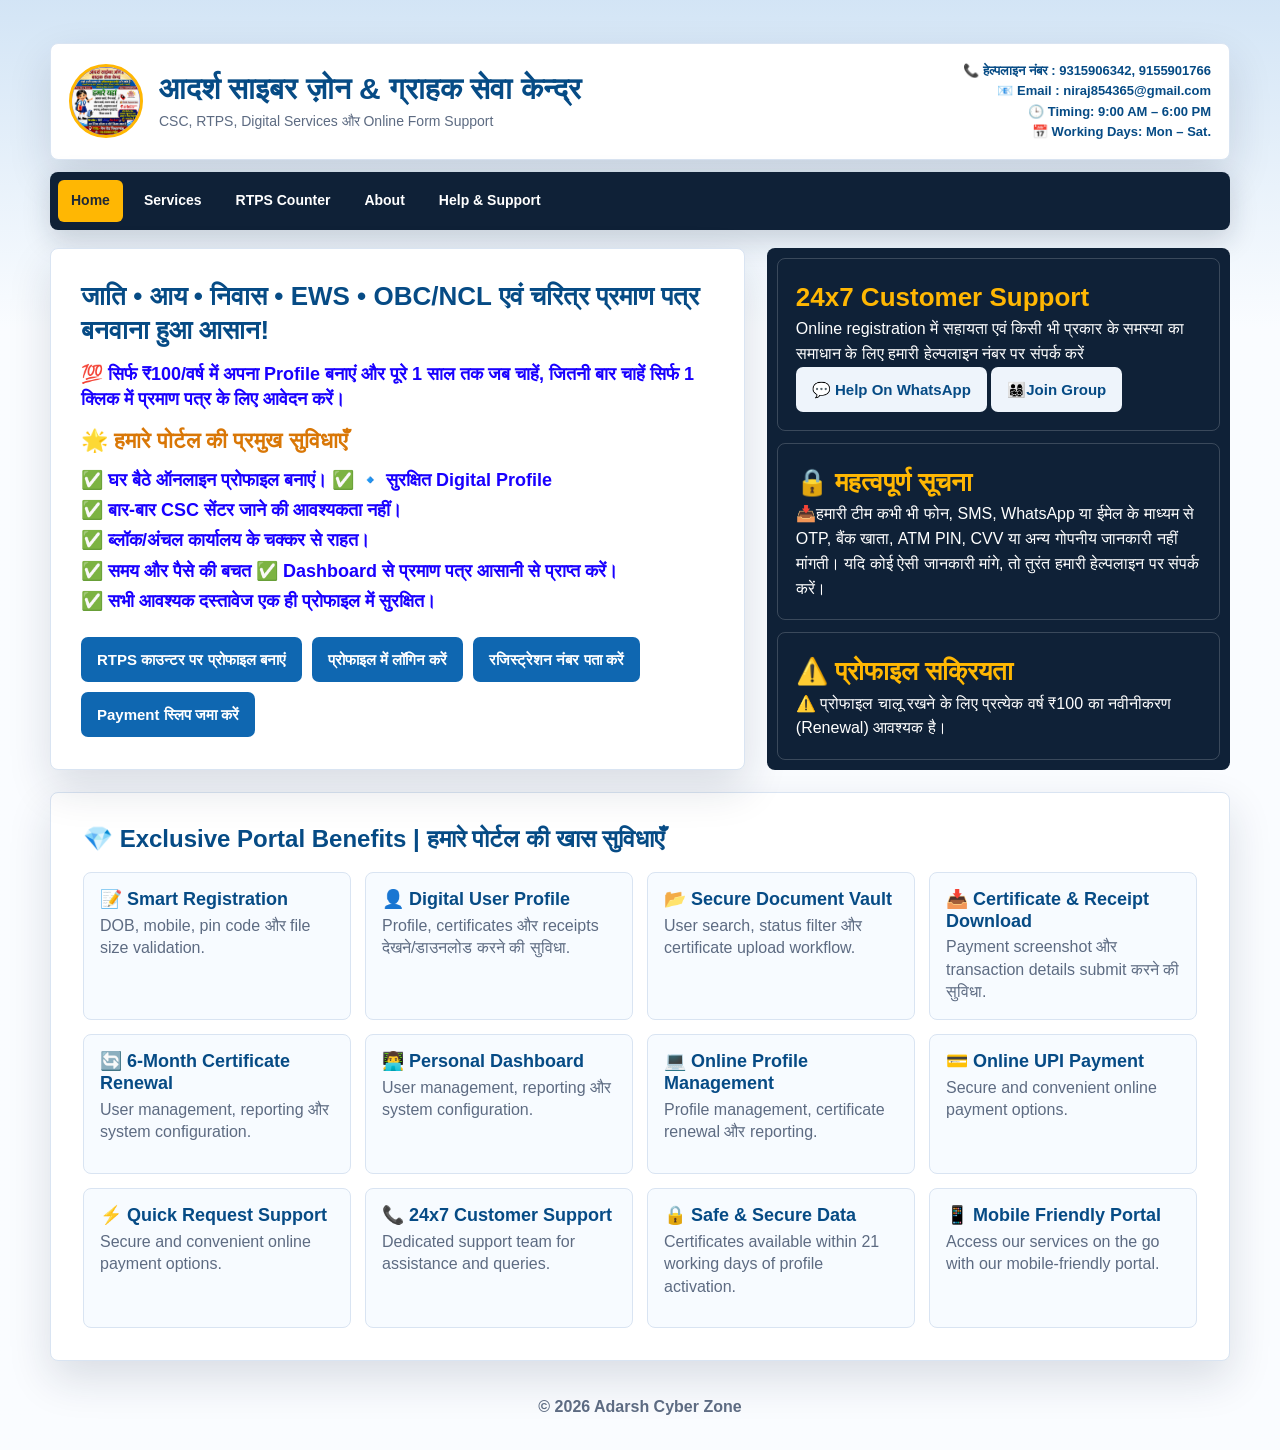
<file: index.html>
﻿﻿<!DOCTYPE html>
<html lang="hi">
<head><meta name="google-site-verification" content="PPHNuGGFyel3QTt-V9nAkGOuIPNW2FeGazJcI6ei0Z4" />
<meta charset="UTF-8">
<meta name="viewport" content="width=device-width, initial-scale=1.0">
<title>Adarsh Cyber Zone</title>
<meta charset="UTF-8">
<meta name="viewport" content="width=device-width, initial-scale=1">

<meta name="description" content="आदर्श साईबर जोन एवं ग्राहक सेवा केंद्र - जाति, आय, निवास, EWS, OBC/NCL, चरित्र प्रमाण पत्र, ऑनलाइन प्रोफाइल, RTPS सेवा एवं अन्य डिजिटल सेवाएं।">

<meta name="keywords" content="RTPS Bihar, Caste Certificate, Income Certificate, Residence Certificate, EWS Certificate, OBC NCL, Character Certificate, CSC, Cyber Cafe, Bihar Online Service">

<meta name="author" content="Adarsh Cyber Zone">

<meta name="robots" content="index, follow">

<meta property="og:title" content="आदर्श साईबर जोन एवं ग्राहक सेवा केंद्र">

<meta property="og:description" content="घर बैठे ऑनलाइन प्रोफाइल बनाएं और प्रमाण पत्र डाउनलोड करें।">

<meta property="og:type" content="website">

<meta property="og:url" content="https://niraj854365-cyber.github.io/Adarsh-cyber-zone-/">

<meta property="og:image" content="logo.png">
<link rel="stylesheet" href="style.css">
</head>
<body>
<header class="top-header">
    <img src="logo.png" alt="Adarsh Cyber Zone Logo">
    <div>
        <h1 class="brand-title">आदर्श साइबर ज़ोन &  ग्राहक सेवा केन्द्र</h1>
        <p class="brand-subtitle">CSC, RTPS, Digital Services और Online Form Support</p>
    </div>
    <div class="home-header-info">
        <span><span class="header-mini-icon"></span>📞 हेल्पलाइन नंबर : 9315906342, 9155901766</span>
        <span><span class="header-mini-icon"></span>📧 Email : niraj854365@gmail.com</span>
        <span><span class="header-mini-icon"></span>🕒 Timing: 9:00 AM – 6:00 PM</span>
        <span><span class="header-mini-icon"></span>📅 Working Days: Mon – Sat.</span>
        
    </div>
</header>

<nav>
    <a href="index.html">Home</a>
    <a href="services.html">Services</a>
    <a href="rtpscounter.html">RTPS Counter</a>
    <a href="about.html">About</a>
    <a href="contact.html">Help & Support</a>
</nav>

<main class="container">
    
    <section class="hero">
        <div class="hero-panel">
            <h2>जाति • आय • निवास • EWS • OBC/NCL एवं चरित्र प्रमाण पत्र बनवाना हुआ आसान!</h2>
            <p>💯 सिर्फ ₹100/वर्ष में अपना Profile बनाएं और पूरे 1 साल तक जब चाहें, जितनी बार चाहें सिर्फ 1 क्लिक में प्रमाण पत्र के लिए आवेदन करें।</p>

 <h3>🌟 हमारे पोर्टल की प्रमुख सुविधाएँ</h3>
             <p>✅ घर बैठे ऑनलाइन प्रोफाइल बनाएं। ✅ 🔹 सुरक्षित Digital Profile</p>
             <p>✅ बार-बार CSC सेंटर जाने की आवश्यकता नहीं।</p>
             <p>✅ ब्लॉक/अंचल कार्यालय के चक्कर से राहत।</p>
              <p>✅ समय और पैसे की बचत ✅ Dashboard से प्रमाण पत्र आसानी से प्राप्त करें।</p>
              <p>✅ सभी आवश्यक दस्तावेज एक ही प्रोफाइल में सुरक्षित।</p>

            <div class="hero-actions">
                <a class="btn btn-blue" href="rtpscounter.html">RTPS काउन्टर पर प्रोफाइल बनाएं</a>
                <a class="btn btn-blue" href="login.html">प्रोफाइल में लॉगिन करें</a>
                <a class="btn btn-blue" href="knowregno.html">रजिस्ट्रेशन नंबर पता करें</a>
                <a class="btn btn-blue" href="payment.html">Payment स्लिप जमा करें</a>
            </div>
        </div>
        <aside class="hero-side" aria-label="Service highlights">
            <div class="metric"><strong>24x7 Customer Support</strong>Online registration में सहायता एवं किसी भी प्रकार के समस्या का समाधान के लिए हमारी हेल्पलाइन नंबर पर संपर्क करें <a class="btn btn-light" href="https://wa.me/9315906342">💬 Help On WhatsApp</a> <a class="btn btn-light" href="https://chat.whatsapp.com/DWuP1vbIqJMCO8oyRyFgIT">👨‍👩‍👧‍👦Join Group</a> </div>
            <div class="metric"><strong>🔒 महत्वपूर्ण सूचना</strong>📥हमारी टीम कभी भी फोन, SMS, WhatsApp या ईमेल के माध्यम से OTP, बैंक खाता, ATM PIN, CVV या अन्य गोपनीय जानकारी नहीं मांगती। यदि कोई ऐसी जानकारी मांगे, तो तुरंत हमारी हेल्पलाइन पर संपर्क करें।</div>
            <div class="metric"><strong>⚠️ प्रोफाइल सक्रियता </strong>⚠️ प्रोफाइल चालू रखने के लिए प्रत्येक वर्ष ₹100 का नवीनीकरण (Renewal) आवश्यक है।</div>
        </aside>
    </section>
 

</main>

<section class="container info-panel">
    <h2 class="section-title">💎 Exclusive Portal Benefits | हमारे पोर्टल की खास सुविधाएँ</h2>
    <div class="section-grid">
        <div class="service-tile"><strong>📝 Smart Registration</strong><span>DOB, mobile, pin code और file size validation.</span></div>
        <div class="service-tile"><strong>👤 Digital User Profile</strong><span>Profile, certificates और receipts देखने/डाउनलोड करने की सुविधा.</span></div>
        <div class="service-tile"><strong>📂 Secure Document Vault</strong><span>User search, status filter और certificate upload workflow.</span></div>
        <div class="service-tile"><strong>📥 Certificate & Receipt Download</strong><span>Payment screenshot और transaction details submit करने की सुविधा.</span></div>
        <div class="service-tile"><strong>🔄 6-Month Certificate Renewal</strong><span>User management, reporting और system configuration.</span></div>
        <div class="service-tile"><strong>👨‍💻 Personal Dashboard</strong><span>User management, reporting और system configuration.</span></div>
        <div class="service-tile"><strong>💻 Online Profile Management</strong><span>Profile management, certificate renewal और reporting.</span></div>
        <div class="service-tile"><strong>💳 Online UPI Payment</strong><span>Secure and convenient online payment options.</span></div>
        <div class="service-tile"><strong>⚡ Quick Request Support</strong><span>Secure and convenient online payment options.</span></div>
        <div class="service-tile"><strong>📞 24x7 Customer Support</strong><span>Dedicated support team for assistance and queries.</span></div>
        <div class="service-tile"><strong>🔒 Safe & Secure Data</strong><span>Certificates available within 21 working days of profile activation.</span></div>
        <div class="service-tile"><strong>📱 Mobile Friendly Portal</strong><span>Access our services on the go with our mobile-friendly portal.</span></div>
    </div>
</section>

<footer class="site-footer">&copy; 2026 Adarsh Cyber Zone</footer>
<script src="script.js"></script>
</body>
</html>
</file>
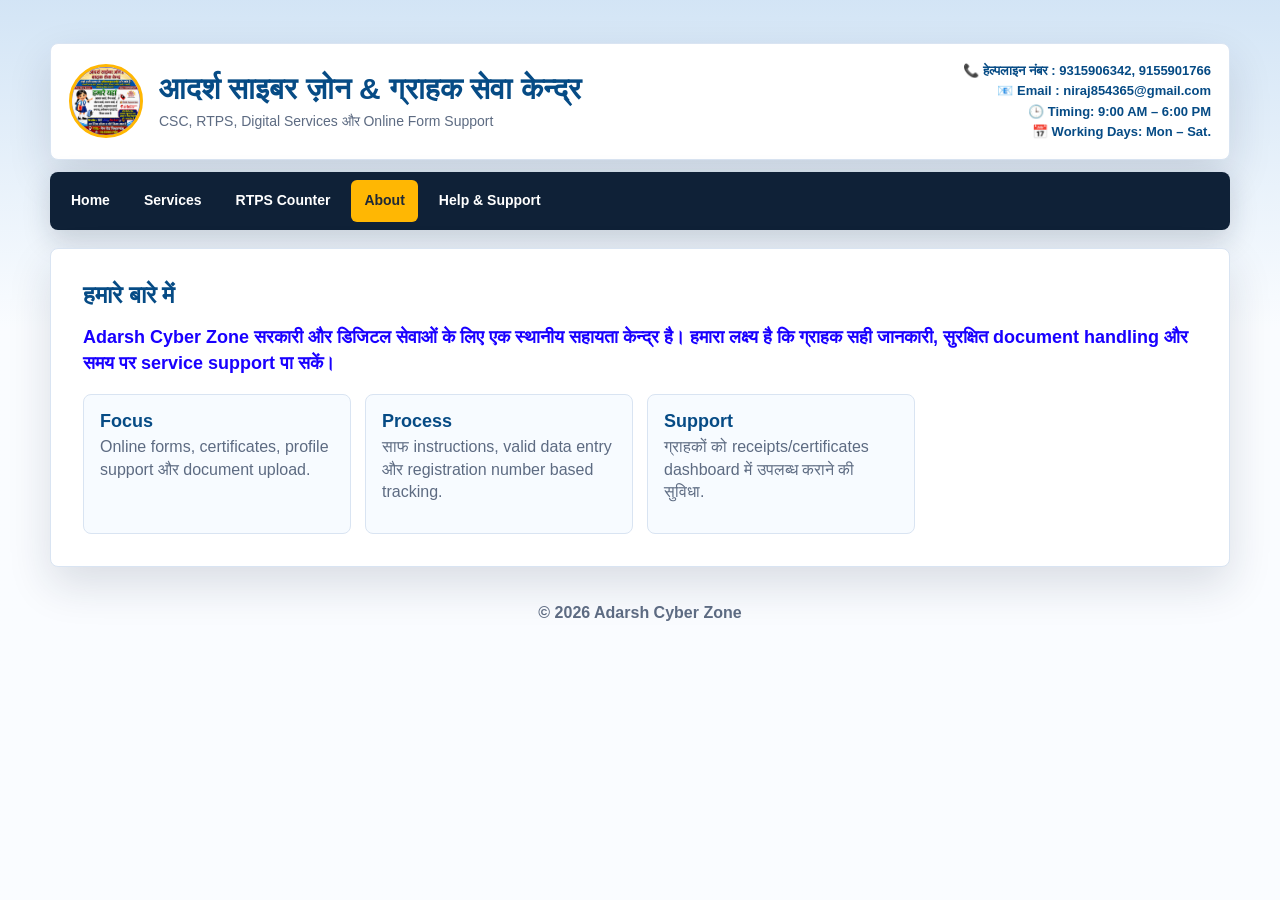
<file: about.html>
﻿﻿<!DOCTYPE html>
<html lang="hi">
<head>
<meta charset="UTF-8">
<meta name="viewport" content="width=device-width, initial-scale=1.0">
<meta name="robots" content="noindex, nofollow">
<title>About - Adarsh Cyber Zone</title>
<link rel="stylesheet" href="style.css">
</head>
<body>
<header class="top-header">
    <img src="logo.png" alt="Adarsh Cyber Zone Logo">
    <div>
        <h1 class="brand-title">आदर्श साइबर ज़ोन & ग्राहक सेवा केन्द्र</h1>
        <p class="brand-subtitle">CSC, RTPS, Digital Services और Online Form Support</p>
    </div>
    <div class="home-header-info">
        <span><span class="header-mini-icon"></span>📞 हेल्पलाइन नंबर : 9315906342, 9155901766</span>
        <span><span class="header-mini-icon"></span>📧 Email : niraj854365@gmail.com</span>
        <span><span class="header-mini-icon"></span>🕒 Timing: 9:00 AM – 6:00 PM</span>
        <span><span class="header-mini-icon"></span>📅 Working Days: Mon – Sat.</span>
    </div>
</header>
<nav>
    <a href="index.html">Home</a>
    <a href="services.html">Services</a>
    <a href="rtpscounter.html">RTPS Counter</a>
    <a href="about.html">About</a>
    <a href="contact.html">Help & Support</a>
</nav>

<main class="container card">
    <h2>हमारे बारे में</h2>
    <p class="lead">Adarsh Cyber Zone सरकारी और डिजिटल सेवाओं के लिए एक स्थानीय सहायता केन्द्र है। हमारा लक्ष्य है कि ग्राहक सही जानकारी, सुरक्षित document handling और समय पर service support पा सकें।</p>
    <div class="section-grid">
        <div class="stat-tile"><strong>Focus</strong><span>Online forms, certificates, profile support और document upload.</span></div>
        <div class="stat-tile"><strong>Process</strong><span>साफ instructions, valid data entry और registration number based tracking.</span></div>
        <div class="stat-tile"><strong>Support</strong><span>ग्राहकों को receipts/certificates dashboard में उपलब्ध कराने की सुविधा.</span></div>
    </div>
</main>

<footer class="site-footer">&copy; 2026 Adarsh Cyber Zone</footer>
<script src="script.js"></script>
</body>
</html>
</file>
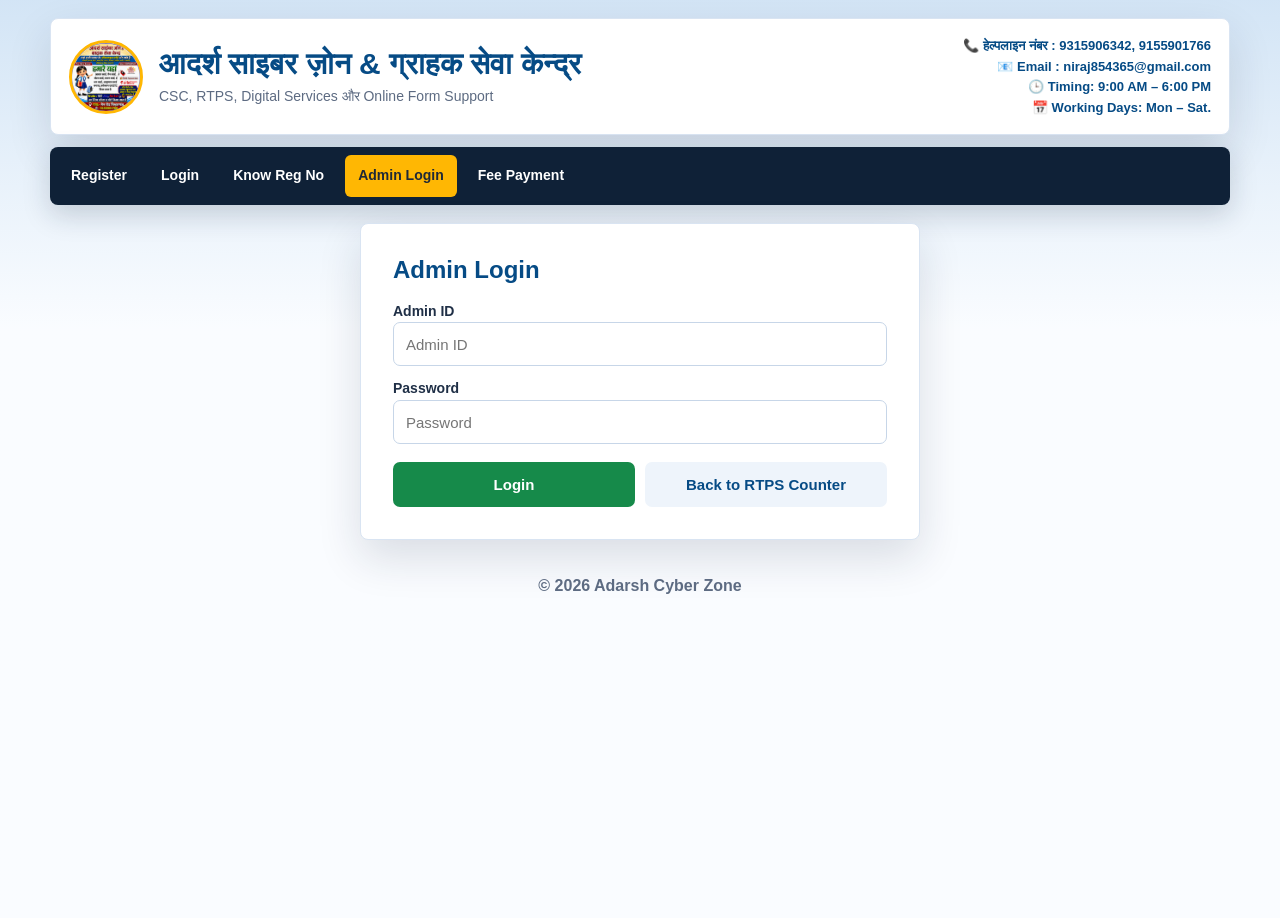
<file: admindashboard.html>
﻿<!DOCTYPE html>
<html lang="hi">
<head>
<meta charset="UTF-8">
<meta name="viewport" content="width=device-width, initial-scale=1.0">
<meta name="robots" content="noindex, nofollow">
<title>Admin Dashboard - Adarsh Cyber Zone</title>
<link rel="stylesheet" href="style.css">
</head>
<body>
<header class="top-header">
    <img src="logo.png" alt="Adarsh Cyber Zone Logo">
    <div>
        <h1 class="brand-title">आदर्श साइबर ज़ोन & ग्राहक सेवा केन्द्र</h1>
        <p class="brand-subtitle">CSC, RTPS, Digital Services और Online Form Support</p>
    </div>
    <div class="home-header-info">
        <span><span class="header-mini-icon"></span>📞 हेल्पलाइन नंबर : 9315906342, 9155901766</span>
        <span><span class="header-mini-icon"></span>📧 Email : niraj854365@gmail.com</span>
        <span><span class="header-mini-icon"></span>🕒 Timing: 9:00 AM – 6:00 PM</span>
        <span><span class="header-mini-icon"></span>📅 Working Days: Mon – Sat.</span>
        
    </div>
</header>
<nav class="admin-nav">
    <a href="admindashboard.html">Admin Dashboard</a>
    <button type="button" onclick="viewAdminCredentials()">View ID Password</button>
    <button type="button" onclick="editAdminCredentials()">Edit ID Password</button>
    <a href="adminlogin.html" onclick="return logoutAdmin()">Logout</a>
</nav>

<main class="container">
    <section class="card">
        <h2>Admin Dashboard</h2>
        <div id="adminMsg"></div>
        <div class="admin-view-switch">
            <button type="button" class="btn btn-blue" id="viewUsersBtn" onclick="showUsersView()">View User List</button>
            <button type="button" class="btn btn-light" id="viewRequestsBtn" onclick="showRequestsView()">View User Request</button>
        </div>
        <div class="admin-filter-row">
            <select id="statusFilter" class="filter-select" onchange="applyFilter(true)" aria-label="Filter users by status">
                <option value="ALL">Filter: All</option>
                <option value="PENDING">Pending</option>
                <option value="ACTIVE">Active</option>
                <option value="INACTIVE">Inactive</option>
            </select>
        </div>
        <div class="admin-toolbar">
            <input type="text" id="searchReg" placeholder="Search Reg No, name, mobile" oninput="applyFilter()">
            <button class="btn btn-green" onclick="refreshAdminView(event)">Refresh</button>
        </div>
        <div class="table-wrap">
            <table class="data-table" id="usersTable">
                <thead id="adminTableHead">
                    <tr>
                        <th>Reg No</th>
                        <th>Name</th>
                        <th>DOB</th>
                        <th>Mobile</th>
                        <th>Status</th>
                        <th>Action</th>
                    </tr>
                </thead>
                <tbody id="usersTableBody">
                    <tr><td colspan="6">Loading users...</td></tr>
                </tbody>
            </table>
        </div>
        <div class="view-more-row" id="viewMoreRow"></div>
    </section>

    <section class="card" id="adminDetailsPanel" style="margin-top:16px"></section>
</main>

<footer class="site-footer">&copy; 2026 Adarsh Cyber Zone</footer>
<script src="script.js"></script>
<script>
let allUsers = [];
let filteredUsers = [];
let allRequests = [];
let currentAdminView = "users";
let visibleUserCount = 10;
let selectedUser = null;
let selectedCertificates = [];
const CERTIFICATE_NAMES = ["जाती प्रमाण पत्र", "निवास प्रमाण पत्र", "EWS प्रमाण पत्र", "NCL प्रमाण पत्र"];
const CERTIFICATE_TYPES = ["रिसिप्ट", "सर्टिफिकेट"];

const USER_EDIT_FIELDS = [
    ["ApplicantNmaeEng", "Applicant Name (English)", "text"],
    ["ApplicantNmaeHindi", "Applicant Name (Hindi)", "text"],
    ["FatherNameEng", "Father Name (English)", "text"],
    ["FatherNameHindi", "Father Name (Hindi)", "text"],
    ["MotherNameEng", "Mother Name (English)", "text"],
    ["MotherNameHindi", "Mother Name (Hindi)", "text"],
    ["HusbandNameEng", "Husband Name (English)", "text"],
    ["HusbandNameHindi", "Husband Name (Hindi)", "text"],
    ["MaritalStatus", "Marital Status", "text"],
    ["DOB", "DOB", "text"],
    ["Gender", "Gender", "text"],
    ["CasteCategory", "Caste Category", "text"],
    ["CasteName", "Caste Name", "text"],
    ["Profession", "Profession", "text"],
    ["TotalAnnualIncome", "Total Annual Income", "text"],
    ["MobileNumber", "Mobile Number", "text"],
    ["Email", "Email", "email"],
    ["FullPresentAddress", "Present Address", "textarea"],
    ["FullPermanentAddress", "Permanent Address", "textarea"]
];

function valueFrom(obj, ...keys) {
    for (const key of keys) if (obj?.[key]) return obj[key];
    return "";
}

function userRegNo(user) {
    return valueFrom(user, "regNo", "RegNo");
}

function userName(user) {
    return valueFrom(user, "ApplicantNmaeEng", "ApplicantNameEng");
}

function displayDob(value) {
    return formatDate(value);
}

function profileRows(user) {
    return [
        ["Reg No", userRegNo(user)],
        ["Applicant Name (English)", userName(user)],
        ["Applicant Name (Hindi)", user.ApplicantNmaeHindi || user.ApplicantNameHindi],
        ["Father Name (English)", user.FatherNameEng],
        ["Father Name (Hindi)", user.FatherNameHindi],
        ["Mother Name (English)", user.MotherNameEng],
        ["Mother Name (Hindi)", user.MotherNameHindi],
        ["Husband Name (English)", user.HusbandNameEng],
        ["Husband Name (Hindi)", user.HusbandNameHindi],
        ["Marital Status", user.MaritalStatus],
        ["DOB", displayDob(user.DOB)],
        ["Gender", user.Gender],
        ["Caste Category", user.CasteCategory],
        ["Caste Name", user.CasteName],
        ["Profession", user.Profession],
        ["Total Annual Income", user.TotalAnnualIncome],
        ["Mobile Number", user.MobileNumber],
        ["Email", user.Email],
        ["Present Address", user.FullPresentAddress],
        ["Permanent Address", user.FullPermanentAddress],
        ["Photo", user.PhotoLink],
        ["Signature", user.SignatureLink],
        ["Aadhaar", user.AadhaarLink],
        ["Other Document", user.OtherDocumentLink],
        ["Status", user.Status || "PENDING"]
    ];
}

function printableRows(user) {
    return profileRows(user).filter(([label]) => !["Photo", "Signature", "Aadhaar", "Other Document"].includes(label));
}

async function loadUsers(event) {
    const restore = event?.target ? setButtonLoading(event.target, "Loading...") : () => {};
    const result = await sendRequest({ action: "getAllUsers" });
    restore();
    if (result.success && Array.isArray(result.users)) {
        allUsers = [...result.users].reverse();
        if (currentAdminView === "users") applyFilter(true);
        showMessage("adminMsg", `${allUsers.length} users loaded.`, false);
    } else {
        $("usersTableBody").innerHTML = `<tr><td colspan="6">${escapeHtml(result.message || "Users load failed.")}</td></tr>`;
    }
}

async function refreshAdminView(event) {
    if (currentAdminView === "requests") {
        const restore = event?.target ? setButtonLoading(event.target, "Loading...") : () => {};
        await loadRequests();
        restore();
        return;
    }
    await loadUsers(event);
}

function setAdminView(view) {
    currentAdminView = view;
    $("viewUsersBtn").className = view === "users" ? "btn btn-blue" : "btn btn-light";
    $("viewRequestsBtn").className = view === "requests" ? "btn btn-blue" : "btn btn-light";
    $("statusFilter").style.display = view === "users" ? "" : "none";
    $("searchReg").placeholder = view === "users" ? "Search Reg No, name, mobile" : "Search request Reg No, name, mobile";
}

function showUsersView() {
    if (currentAdminView !== "users" && !window.confirm("Do you want to view user list?")) return;
    setAdminView("users");
    closeAdminPanel();
    applyFilter(true);
}

async function showRequestsView() {
    if (!window.confirm("Do you want to view user requests?")) return;
    setAdminView("requests");
    closeAdminPanel();
    await loadRequests();
}

async function loadRequests() {
    $("adminTableHead").innerHTML = `
        <tr>
            <th>Reg No</th>
            <th>Name</th>
            <th>DOB</th>
            <th>Mobile</th>
            <th>Request For</th>
            <th>Request Date</th>
            <th>Status</th>
            <th>Action</th>
        </tr>
    `;
    $("usersTableBody").innerHTML = '<tr><td colspan="8">Loading requests...</td></tr>';
    const result = await sendRequest({ action: "getUserRequests" });
    if (result.success && Array.isArray(result.requests)) {
        allRequests = [...result.requests].reverse();
        renderRequestsTable();
    } else {
        $("usersTableBody").innerHTML = `<tr><td colspan="8">${escapeHtml(result.message || "Requests load failed.")}</td></tr>`;
    }
    $("viewMoreRow").innerHTML = "";
}

function applyFilter(resetVisible = true) {
    if (currentAdminView === "requests") {
        renderRequestsTable();
        return;
    }
    if (resetVisible) visibleUserCount = 10;
    $("adminTableHead").innerHTML = `
        <tr>
            <th>Reg No</th>
            <th>Name</th>
            <th>DOB</th>
            <th>Mobile</th>
            <th>Status</th>
            <th>Action</th>
        </tr>
    `;
    const search = $("searchReg").value.trim().toUpperCase();
    const statusFilter = $("statusFilter")?.value || "ALL";
    filteredUsers = allUsers.filter((user) => {
        const status = String(user.Status || "PENDING").toUpperCase();
        const haystack = `${userRegNo(user)} ${userName(user)} ${user.MobileNumber || ""} ${user.Status || ""}`.toUpperCase();
        const matchesSearch = !search || haystack.includes(search);
        const matchesStatus = statusFilter === "ALL" || status === statusFilter;
        return matchesSearch && matchesStatus;
    });
    renderUsersTable(filteredUsers.slice(0, visibleUserCount));
    renderViewMore();
}

function requestStatusSelect(row, status) {
    const current = String(status || "PENDING").toUpperCase();
    return `<select class="status-select" onchange="updateRequestStatus(${Number(row)}, this)">
        <option value="PENDING" ${current === "PENDING" ? "selected" : ""}>Pending</option>
        <option value="ASSIGNED" ${current === "ASSIGNED" ? "selected" : ""}>Assigned</option>
        <option value="COMPLETED" ${current === "COMPLETED" ? "selected" : ""}>Completed</option>
    </select>`;
}

function certNameSelect(row) {
    return `<select id="reqCertName-${row}" class="status-select">${CERTIFICATE_NAMES.map((name) => `<option>${escapeHtml(name)}</option>`).join("")}</select>`;
}

function certTypeSelect(row) {
    return `<select id="reqCertType-${row}" class="status-select">${CERTIFICATE_TYPES.map((type) => `<option>${escapeHtml(type)}</option>`).join("")}</select>`;
}

function renderRequestsTable() {
    const search = $("searchReg").value.trim().toUpperCase();
    const requests = allRequests.filter((req) => {
        const haystack = `${req.RegNo || ""} ${req.ApplicantNmae || ""} ${req.MobileNumber || ""} ${req.RequestFor || ""} ${req.Status || ""}`.toUpperCase();
        return !search || haystack.includes(search);
    });
    if (!requests.length) {
        $("usersTableBody").innerHTML = '<tr><td colspan="8">No user requests found.</td></tr>';
        return;
    }
    $("usersTableBody").innerHTML = requests.map((req) => {
        const row = Number(req._row);
        const regNo = req.RegNo || "";
        return `<tr>
            <td>${escapeHtml(regNo)}</td>
            <td>${escapeHtml(req.ApplicantNmae || "-")}</td>
            <td>${escapeHtml(displayDob(req.DOB))}</td>
            <td>${escapeHtml(req.MobileNumber || "-")}</td>
            <td>${escapeHtml(req.RequestFor || "-")}</td>
            <td>${escapeHtml(formatDate(req.RequestDate))}</td>
            <td><span class="status-badge ${escapeHtml(String(req.Status || "PENDING").toLowerCase())}">${escapeHtml(req.Status || "PENDING")}</span></td>
            <td class="table-actions request-actions">
                ${requestStatusSelect(row, req.Status)}
                ${certNameSelect(row)}
                ${certTypeSelect(row)}
                <input type="file" id="reqCertFile-${row}" class="request-file-input" accept=".pdf,.jpg,.jpeg,.png">
                <button type="button" class="btn btn-green" onclick="uploadRequestCertificate('${escapeHtml(regNo)}', ${row})">Upload</button>
            </td>
        </tr>`;
    }).join("");
}

function renderViewMore() {
    const row = $("viewMoreRow");
    if (!row) return;
    if (filteredUsers.length > visibleUserCount) {
        row.innerHTML = `<button type="button" class="btn btn-light view-more-btn" onclick="viewMoreUsers()">VIEW MORE</button>`;
    } else {
        row.innerHTML = "";
    }
}

function viewMoreUsers() {
    visibleUserCount += 10;
    renderUsersTable(filteredUsers.slice(0, visibleUserCount));
    renderViewMore();
}

function renderUsersTable(users) {
    if (!users.length) {
        $("usersTableBody").innerHTML = '<tr><td colspan="6">No users found.</td></tr>';
        return;
    }
    $("usersTableBody").innerHTML = users.map((user) => {
        const regNo = userRegNo(user);
        const currentStatus = String(user.Status || "PENDING").toUpperCase();
        return `
            <tr>
                <td>${escapeHtml(regNo)}</td>
                <td>${escapeHtml(userName(user) || "-")}</td>
                <td>${escapeHtml(displayDob(user.DOB))}</td>
                <td>${escapeHtml(user.MobileNumber || "-")}</td>
                <td><span class="status-badge ${escapeHtml(String(user.Status || "PENDING").toLowerCase())}">${escapeHtml(user.Status || "PENDING")}</span></td>
                <td class="table-actions">
                    <button class="btn btn-blue" onclick="viewUser('${escapeHtml(regNo)}')">View</button>
                    <button class="btn btn-green" onclick="editUser('${escapeHtml(regNo)}')">Edit</button>
                    <select id="status-${escapeHtml(regNo)}" class="status-select" aria-label="Select status for ${escapeHtml(regNo)}" onchange="updateUserStatusFromSelect('${escapeHtml(regNo)}', this)">
                        <option value="PENDING" ${currentStatus === "PENDING" ? "selected" : ""}>Pending</option>
                        <option value="ACTIVE" ${currentStatus === "ACTIVE" ? "selected" : ""}>Active</option>
                        <option value="INACTIVE" ${currentStatus === "INACTIVE" ? "selected" : ""}>Inactive</option>
                    </select>
                    <button class="btn btn-light" onclick="printUserReceipt('${escapeHtml(regNo)}')">Print Receipt</button>
                </td>
            </tr>
        `;
    }).join("");
}

async function selectUser(regNo) {
    selectedUser = allUsers.find((user) => userRegNo(user) === regNo);
    if (!selectedUser) return false;
    const certResult = await sendRequest({ action: "getCertificates", regNo, RegNo: regNo });
    selectedCertificates = certResult.success && Array.isArray(certResult.certificates) ? certResult.certificates : [];
    return true;
}

async function viewUser(regNo) {
    if (!window.confirm("Do you want to view this user?")) return;
    if (!await selectUser(regNo)) return;
    renderUserView();
}

function renderUserView() {
    $("adminDetailsPanel").innerHTML = `
        <div class="panel-head">
            <h2>User Full Details</h2>
        </div>
        <div class="profile-box">${profileRows(selectedUser).map(([label, value]) => profileRow(label, value)).join("")}</div>
        ${certificateManagerHtml()}
        <div class="button-row bottom-close-row">
            <button class="btn btn-light" onclick="closeAdminPanel()">Close</button>
        </div>
    `;
}

function profileRow(label, value) {
    const isLink = /^https?:\/\//.test(String(value || ""));
    return `<div class="profile-row"><div class="profile-label">${escapeHtml(label)}</div><div class="profile-value">${isLink ? `<button type="button" class="btn btn-blue" onclick="downloadEncodedDriveFile('${encodeURIComponent(value)}', '${escapeHtml(label)}')">⬇ Download</button>` : escapeHtml(value || "-")}</div></div>`;
}

async function editUser(regNo) {
    if (!window.confirm("Do you want to edit this user?")) return;
    if (!await selectUser(regNo)) return;
    renderEditUser();
}

function editControl([key, label, type]) {
    const value = key === "DOB" ? displayDob(selectedUser[key]) : selectedUser[key];
    if (type === "textarea") {
        return `<div class="form-group full-span"><label for="edit-${key}">${escapeHtml(label)}</label><textarea id="edit-${key}" data-key="${key}">${escapeHtml(value || "")}</textarea></div>`;
    }
    return `<div class="form-group"><label for="edit-${key}">${escapeHtml(label)}</label><input type="${type}" id="edit-${key}" data-key="${key}" value="${escapeHtml(value || "")}"></div>`;
}

function renderEditUser() {
    $("adminDetailsPanel").innerHTML = `
        <div class="panel-head">
            <h2>Edit User</h2>
        </div>
        <form id="adminEditUserForm">
            <div class="form-grid">
                ${USER_EDIT_FIELDS.map(editControl).join("")}
            </div>
            <div class="button-row">
                <button class="btn btn-green" type="submit">Save User</button>
                <button class="btn btn-light" type="button" onclick="closeAdminPanel()">Close</button>
            </div>
        </form>
    `;
    autoDOB("edit-DOB");
    onlyDigits("edit-MobileNumber", 10);
    onlyDigits("edit-TotalAnnualIncome", 8);
    $("adminEditUserForm").addEventListener("submit", saveAdminUser);
}

function inputField(id, label, value) {
    return `<div class="form-group"><label for="${id}">${escapeHtml(label)}</label><input type="text" id="${id}" value="${escapeHtml(value || "")}"></div>`;
}

async function saveAdminUser(event) {
    event.preventDefault();
    if (!selectedUser || !window.confirm("Do you want to save this user?")) return;
    const regNo = userRegNo(selectedUser);
    const data = {
        action: "adminUpdateUser",
        RegNo: regNo,
        regNo
    };
    USER_EDIT_FIELDS.forEach(([key]) => {
        const field = $(`edit-${key}`);
        if (!field) return;
        data[key] = key === "DOB" ? formatDate(field.value.trim()) : field.value.trim();
    });
    data.ApplicantNameEng = data.ApplicantNmaeEng;
    const result = await sendRequest(data);
    if (result.success) {
        window.alert("User updated successfully.");
        await loadUsers();
        await selectUser(regNo);
        renderUserView();
    } else {
        showMessage("adminMsg", result.message || "User update failed.", true);
    }
}

async function updateUserStatusFromSelect(regNo, selectEl) {
    const user = allUsers.find((item) => userRegNo(item) === regNo);
    if (!user) return;
    const previousStatus = String(user.Status || "PENDING").toUpperCase();
    const status = selectEl?.value || $(`status-${regNo}`)?.value || "ACTIVE";
    if (status === previousStatus) return;
    if (!window.confirm(`Do you want to set status ${status}?`)) {
        if (selectEl) selectEl.value = ["ACTIVE", "INACTIVE", "PENDING"].includes(previousStatus) ? previousStatus : "PENDING";
        return;
    }
    const result = await sendRequest({ action: "updateStatus", RegNo: regNo, regNo, Status: status, status });
    if (result.success) {
        user.Status = status;
        applyFilter(false);
        window.alert(`Status updated to ${status}.`);
    } else {
        if (selectEl) selectEl.value = ["ACTIVE", "INACTIVE", "PENDING"].includes(previousStatus) ? previousStatus : "PENDING";
        showMessage("adminMsg", result.message || "Status update failed.", true);
    }
}

async function printUserReceipt(regNo) {
    if (!window.confirm("Do you want to download receipt PDF?")) return;
    const user = allUsers.find((item) => userRegNo(item) === regNo);
    if (!user) return;
    await downloadReceiptPdf("User Receipt", `${regNo}_Receipt.pdf`, printableRows(user), "adminMsg");
}

function certificateManagerHtml() {
    return `
        <div class="notice">
            <strong>Upload Certificate / Receipt</strong>
            <label for="certName" style="margin-top:10px">Document Name</label>
            <select id="certName">${CERTIFICATE_NAMES.map((name) => `<option>${escapeHtml(name)}</option>`).join("")}</select>
            <label for="certType" style="margin-top:10px">Document Type</label>
            <select id="certType">${CERTIFICATE_TYPES.map((type) => `<option>${escapeHtml(type)}</option>`).join("")}</select>
            <label for="certFile" style="margin-top:10px">Document File</label>
            <input type="file" id="certFile" accept=".pdf,.jpg,.jpeg,.png">
            <button class="btn btn-green full-btn" style="margin-top:12px" onclick="uploadCertificate(event)">Upload</button>
        </div>
        <h3 style="margin-top:16px">Existing Documents</h3>
        <div class="table-wrap">${documentsTableHtml()}</div>
    `;
}

function documentsTableHtml() {
    if (!selectedCertificates.length) return '<div class="document-empty">No documents uploaded yet.</div>';
    const docs = [...selectedCertificates].reverse();
    return `
        <table class="data-table">
            <thead><tr><th>Document Name</th><th>Type</th><th>Upload Date</th><th>Download</th><th>Action</th></tr></thead>
            <tbody>
                ${docs.map((cert) => {
                    const link = cert.CertificateLink || cert.certificateLink || cert.fileUrl || "#";
                    const uploadDate = formatDate(cert.UploadDate || cert.uploadDate);
                    return `<tr>
                        <td>${escapeHtml(cert.CertificateName || cert.certificateName || "Document")}</td>
                        <td>${escapeHtml(cert.CertificateType || cert.certificateType || "-")}</td>
                        <td>${escapeHtml(uploadDate)}</td>
                        <td><button type="button" class="btn btn-blue" title="Download" onclick="downloadEncodedDriveFile('${encodeURIComponent(link)}', '${escapeHtml(cert.CertificateName || cert.certificateName || "Document")}')">⬇</button></td>
                        <td><button class="btn btn-red" onclick="deleteDocument('${escapeHtml(link)}')">Delete</button></td>
                    </tr>`;
                }).join("")}
            </tbody>
        </table>
    `;
}

async function uploadCertificate(event) {
    if (!selectedUser) return;
    const certName = $("certName").value.trim();
    const certType = $("certType").value.trim();
    const file = $("certFile").files[0];
    if (!certName || !certType || !file) {
        showMessage("adminMsg", "Document name, type aur file select karein.", true);
        return;
    }
    if (!window.confirm("Do you want to upload this document?")) return;
    const regNo = userRegNo(selectedUser);
    const restore = setButtonLoading(event.target, "Uploading...");
    const result = await sendRequest({
        action: "uploadCertificate",
        RegNo: regNo,
        regNo,
        CertificateName: certName,
        certificateName: certName,
        CertificateType: certType,
        certificateType: certType,
        fileBase64: await fileToBase64(file),
        fileName: file.name
    });
    restore();
    if (result.success) {
        await selectUser(regNo);
        renderUserView();
        window.alert("Document uploaded successfully.");
    } else {
        showMessage("adminMsg", result.message || "Upload failed.", true);
    }
}

async function updateRequestStatus(rowNumber, selectEl) {
    const status = selectEl.value;
    const previous = allRequests.find((req) => Number(req._row) === Number(rowNumber))?.Status || "PENDING";
    if (String(previous).toUpperCase() === status) return;
    if (!window.confirm(`Do you want to set request status ${status}?`)) {
        selectEl.value = String(previous).toUpperCase();
        return;
    }
    const result = await sendRequest({ action: "updateUserRequestStatus", rowNumber, Status: status, status });
    if (result.success) {
        const req = allRequests.find((item) => Number(item._row) === Number(rowNumber));
        if (req) req.Status = status;
        renderRequestsTable();
        window.alert("Request status updated.");
    } else {
        selectEl.value = String(previous).toUpperCase();
        showMessage("adminMsg", result.message || "Request status update failed.", true);
    }
}

async function uploadRequestCertificate(regNo, rowNumber) {
    const certName = $(`reqCertName-${rowNumber}`).value;
    const certType = $(`reqCertType-${rowNumber}`).value;
    const file = $(`reqCertFile-${rowNumber}`).files[0];
    if (!certName || !certType || !file) {
        showMessage("adminMsg", "Certificate/receipt name, type aur file select karein.", true);
        return;
    }
    if (!window.confirm("Do you want to upload this certificate/receipt?")) return;
    const result = await sendRequest({
        action: "uploadCertificate",
        RegNo: regNo,
        regNo,
        CertificateName: certName,
        certificateName: certName,
        CertificateType: certType,
        certificateType: certType,
        fileBase64: await fileToBase64(file),
        fileName: file.name
    });
    if (result.success) {
        window.alert("Document uploaded. Ab status completed select kar sakte hain.");
        await loadRequests();
    } else {
        showMessage("adminMsg", result.message || "Upload failed.", true);
    }
}

async function deleteDocument(link) {
    if (!selectedUser || !window.confirm("Do you want to delete this document?")) return;
    const regNo = userRegNo(selectedUser);
    const result = await sendRequest({ action: "deleteCertificate", RegNo: regNo, regNo, CertificateLink: link, link });
    if (result.success) {
        await selectUser(regNo);
        renderUserView();
        window.alert("Document deleted successfully.");
    } else {
        showMessage("adminMsg", result.message || "Delete failed.", true);
    }
}

async function viewAdminCredentials() {
    if (!window.confirm("Do you want to view admin ID/password?")) return;
    const result = await sendRequest({ action: "getAdmins" });
    const admins = result.success && Array.isArray(result.admins) ? result.admins : [];
    $("adminDetailsPanel").innerHTML = `
        <div class="panel-head"><h2>Admin ID Password</h2><button class="btn btn-light" onclick="closeAdminPanel()">Close</button></div>
        <div class="table-wrap">
            <table class="data-table"><thead><tr><th>Admin ID</th><th>Password</th></tr></thead>
            <tbody>${admins.map((admin) => `<tr><td>${escapeHtml(admin.AdminID || "")}</td><td>${escapeHtml(admin.Password || "")}</td></tr>`).join("") || '<tr><td colspan="2">No admin found.</td></tr>'}</tbody></table>
        </div>
    `;
}

async function editAdminCredentials() {
    if (!window.confirm("Do you want to edit admin ID/password?")) return;
    const result = await sendRequest({ action: "getAdmins" });
    const admin = result.success && result.admins && result.admins[0] ? result.admins[0] : {};
    $("adminDetailsPanel").innerHTML = `
        <div class="panel-head"><h2>Edit Admin ID Password</h2><button class="btn btn-light" onclick="closeAdminPanel()">Close</button></div>
        <form id="adminCredentialForm" class="auth-card">
            ${inputField("adminIdEdit", "Admin ID", admin.AdminID || "")}
            ${inputField("adminPasswordEdit", "Password", admin.Password || "")}
            <div class="button-row"><button class="btn btn-green" type="submit">Save</button><button class="btn btn-light" type="button" onclick="closeAdminPanel()">Close</button></div>
        </form>
    `;
    $("adminCredentialForm").addEventListener("submit", saveAdminCredentials);
}

async function saveAdminCredentials(event) {
    event.preventDefault();
    if (!window.confirm("Do you want to save admin credentials?")) return;
    const result = await sendRequest({ action: "updateAdmin", AdminID: $("adminIdEdit").value.trim(), Password: $("adminPasswordEdit").value.trim() });
    if (result.success) {
        window.alert("Admin credentials updated.");
        viewAdminCredentials();
    } else {
        showMessage("adminMsg", result.message || "Admin update failed.", true);
    }
}

function closeAdminPanel() {
    $("adminDetailsPanel").innerHTML = "";
}

function logoutAdmin() {
    if (!window.confirm("Do you want to logout?")) return false;
    localStorage.removeItem("adminLogged");
    return true;
}

function closeAdminPanel() {
    $("adminDetailsPanel").innerHTML = "";
}

window.addEventListener("DOMContentLoaded", () => {
    if (!localStorage.getItem("adminLogged")) {
        location.href = "adminlogin.html";
        return;
    }
    closeAdminPanel();
    loadUsers();
});
</script>
</body>
</html>
</file>
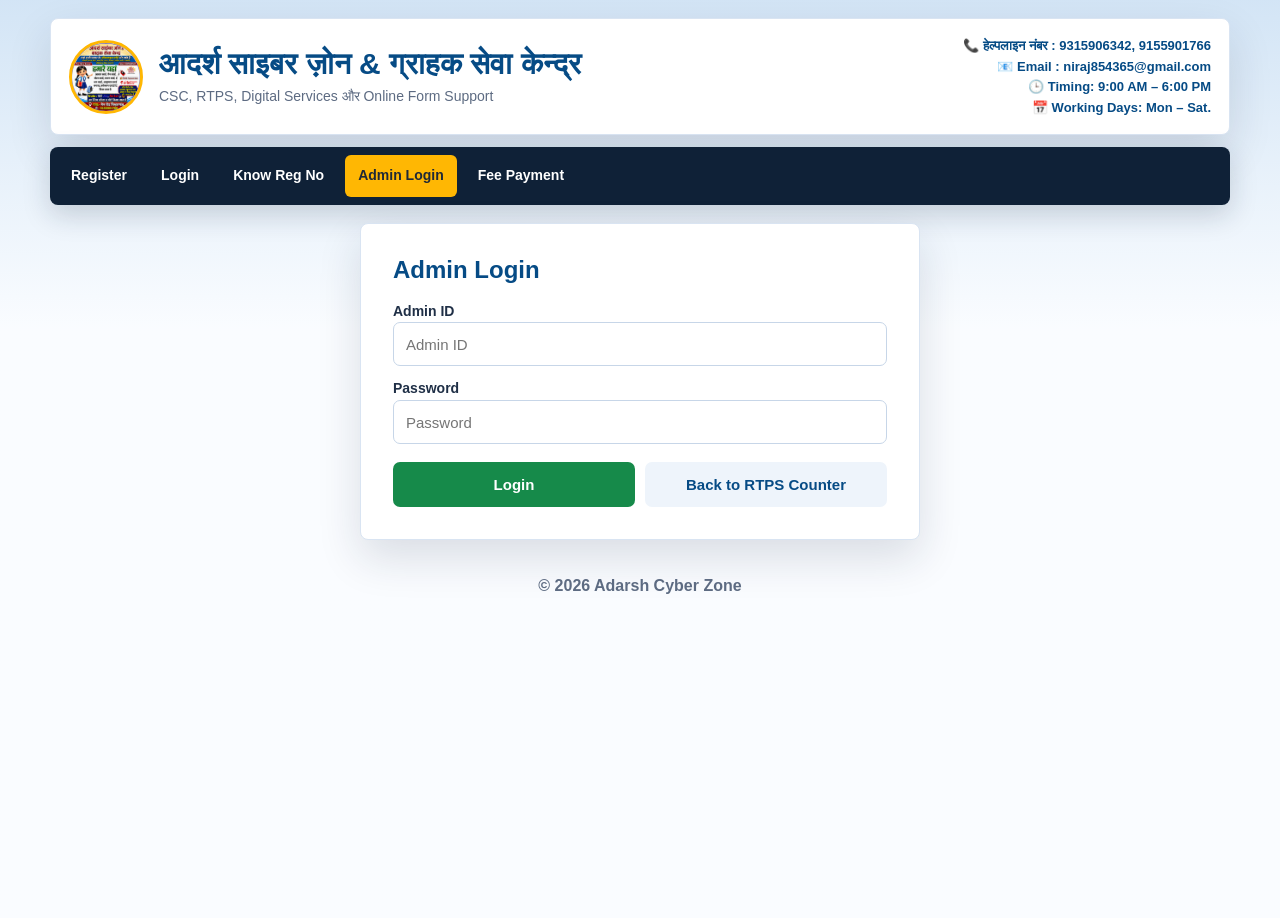
<file: adminlogin.html>
﻿<!DOCTYPE html>
<html lang="hi">
<head>
<meta charset="UTF-8">
<meta name="viewport" content="width=device-width, initial-scale=1.0">
<meta name="robots" content="noindex, nofollow">
<title>Admin Login - Adarsh Cyber Zone</title>
<link rel="stylesheet" href="style.css">
</head>
<body>
<header class="top-header">
    <img src="logo.png" alt="Adarsh Cyber Zone Logo">
    <div>
        <h1 class="brand-title">आदर्श साइबर ज़ोन & ग्राहक सेवा केन्द्र</h1>
        <p class="brand-subtitle">CSC, RTPS, Digital Services और Online Form Support</p>
    </div>
    <div class="home-header-info">
        <span><span class="header-mini-icon"></span>📞 हेल्पलाइन नंबर : 9315906342, 9155901766</span>
        <span><span class="header-mini-icon"></span>📧 Email : niraj854365@gmail.com</span>
        <span><span class="header-mini-icon"></span>🕒 Timing: 9:00 AM – 6:00 PM</span>
        <span><span class="header-mini-icon"></span>📅 Working Days: Mon – Sat.</span>
        
    </div>
</header>

<nav>
    <a href="register.html">Register</a>
    <a href="login.html">Login</a>
    <a href="knowregno.html">Know Reg No</a>
    <a href="adminlogin.html">Admin Login</a>
    <a href="payment.html"> Fee Payment</a>
</nav>

<main class="container">
    <section class="card auth-card">
        <h2>Admin Login</h2>

        <label for="adminID">Admin ID</label>
        <input type="text" id="adminID" placeholder="Admin ID" autocomplete="username">

        <label for="adminPass">Password</label>
        <input type="password" id="adminPass" placeholder="Password" autocomplete="current-password">

        <div class="button-row">
            <button type="button" class="btn btn-green" onclick="adminLogin(event)">Login</button>
            <a class="btn btn-light" href="rtpscounter.html">Back to RTPS Counter</a>
        </div>
        <div id="adminMsg"></div>
    </section>
</main>

<div class="modal-bg" id="confirmModal">
    <div class="modal-box">
        <h3>Confirmation</h3>
        <p id="confirmText">Do you want to continue?</p>
        <div class="modal-actions">
            <button class="modal-yes" onclick="confirmYes()">Yes</button>
            <button class="modal-no" onclick="confirmNo()">No</button>
        </div>
    </div>
</div>

<footer class="site-footer">&copy; 2026 Adarsh Cyber Zone</footer>
<script src="script.js"></script>
<script>
async function adminLogin(event) {
    if (!window.confirm("Do you want to login as admin?")) return;
    const adminID = $("adminID").value.trim();
    const password = $("adminPass").value.trim();

    if (!adminID || !password) {
        showMessage("adminMsg", "Admin ID aur Password bharen.", true);
        return;
    }

    const restore = setButtonLoading(event.target, "Processing...");
    const result = await sendRequest({ action: "adminLogin", adminID, password, AdminID: adminID, Password: password });
    restore();

    if (result.success) {
        localStorage.setItem("adminLogged", JSON.stringify({ adminID, loggedAt: new Date().toISOString() }));
        location.href = "admindashboard.html";
    } else {
        showMessage("adminMsg", result.message || "Galat Admin ID ya Password.", true);
    }
}
</script>
</body>
</html>
</file>
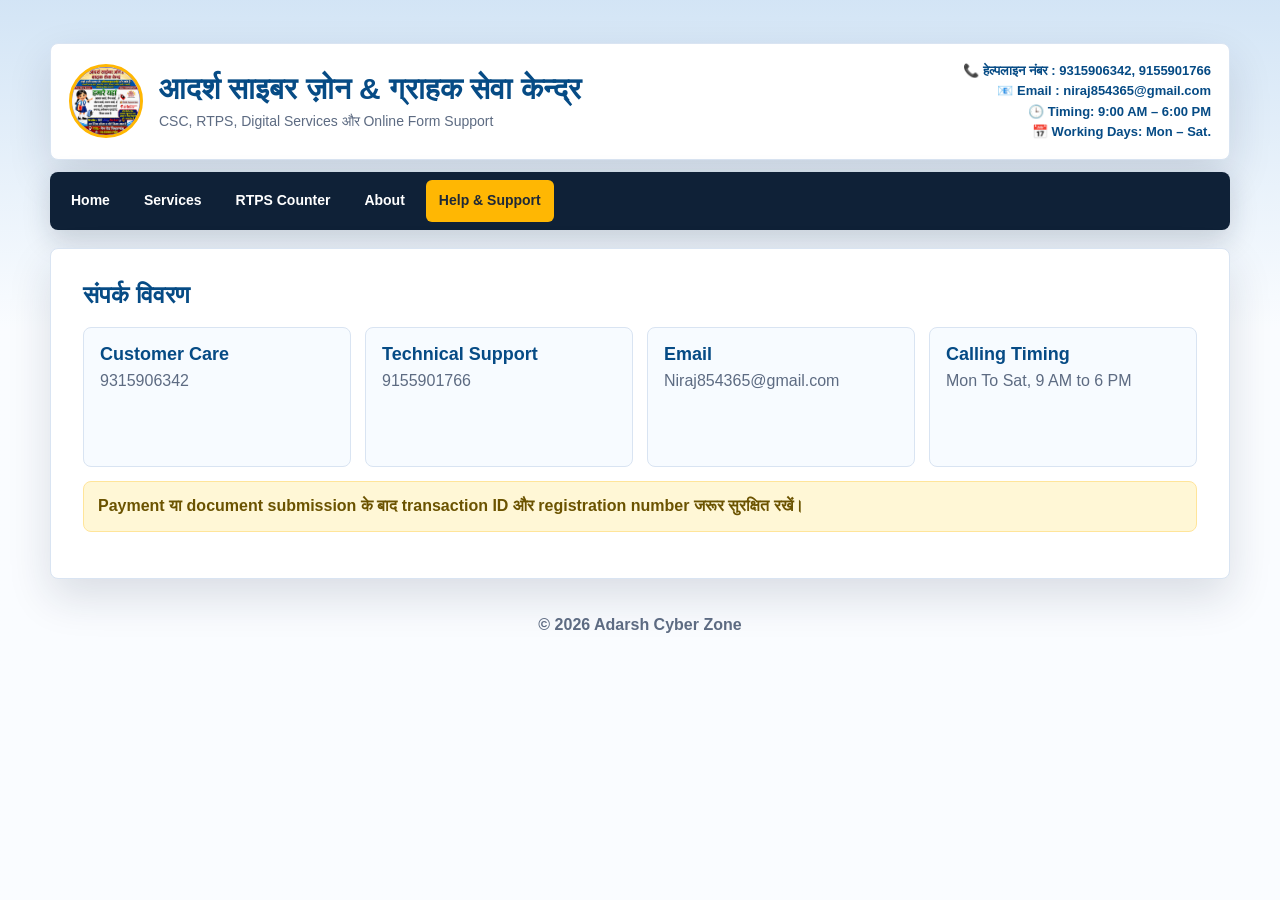
<file: contact.html>
﻿﻿<!DOCTYPE html>
<html lang="hi">
<head>
<meta charset="UTF-8">
<meta name="viewport" content="width=device-width, initial-scale=1.0">
<meta name="robots" content="noindex, nofollow">
<title>Help & Support - Adarsh Cyber Zone</title>
<link rel="stylesheet" href="style.css">
</head>
<body>
<header class="top-header">
    <img src="logo.png" alt="Adarsh Cyber Zone Logo">
    <div>
        <h1 class="brand-title">आदर्श साइबर ज़ोन & ग्राहक सेवा केन्द्र</h1>
        <p class="brand-subtitle">CSC, RTPS, Digital Services और Online Form Support</p>
    </div>
    <div class="home-header-info">
        <span><span class="header-mini-icon"></span>📞 हेल्पलाइन नंबर : 9315906342, 9155901766</span>
        <span><span class="header-mini-icon"></span>📧 Email : niraj854365@gmail.com</span>
        <span><span class="header-mini-icon"></span>🕒 Timing: 9:00 AM – 6:00 PM</span>
        <span><span class="header-mini-icon"></span>📅 Working Days: Mon – Sat.</span>
        
    </div>
</header>
<nav>
    <a href="index.html">Home</a>
    <a href="services.html">Services</a>
    <a href="rtpscounter.html">RTPS Counter</a>
    <a href="about.html">About</a>
    <a href="contact.html">Help & Support</a>
</nav>

<main class="container card">
    <h2>संपर्क विवरण</h2>
    <div class="section-grid">
        <div class="stat-tile"><strong>Customer Care</strong><span>9315906342</span></div>
        <div class="stat-tile"><strong>Technical Support</strong><span>9155901766</span></div>
        <div class="stat-tile"><strong>Email</strong><span>Niraj854365@gmail.com</span></div>
        <div class="stat-tile"><strong>Calling Timing</strong><span>Mon To Sat, 9 AM to 6 PM</span></div>
    </div>
    <div class="notice">Payment या document submission के बाद transaction ID और registration number जरूर सुरक्षित रखें।</div>
</main>

<footer class="site-footer">&copy; 2026 Adarsh Cyber Zone</footer>
<script src="script.js"></script>
</body>
</html>
</file>
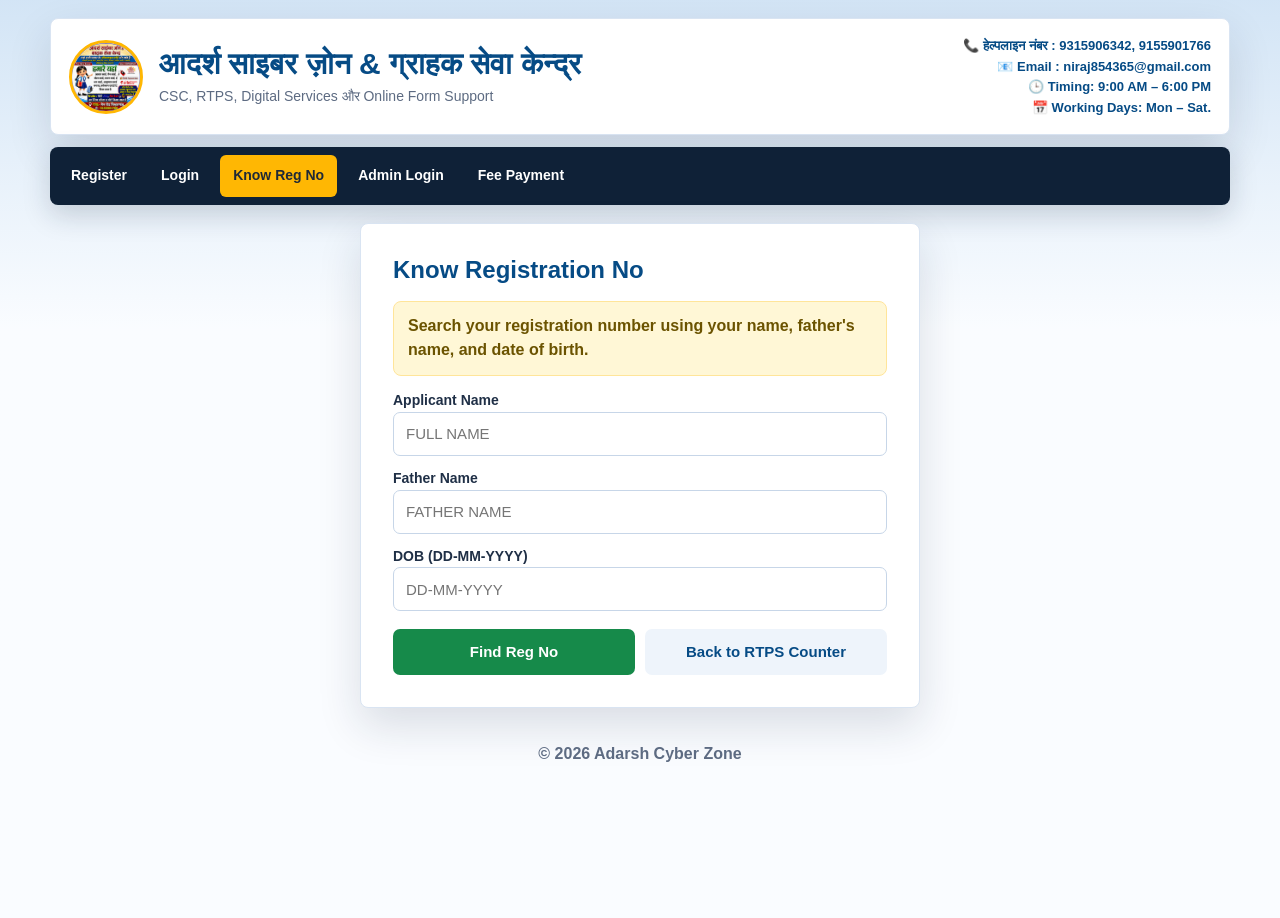
<file: knowregno.html>
﻿<!DOCTYPE html>
<html lang="hi">
<head>
<meta charset="UTF-8">
<meta name="viewport" content="width=device-width, initial-scale=1.0">
<meta name="robots" content="noindex, nofollow">
<title>Know Registration No - Adarsh Cyber Zone</title>
<link rel="stylesheet" href="style.css">
</head>
<body>
<header class="top-header">
    <img src="logo.png" alt="Adarsh Cyber Zone Logo">
    <div>
        <h1 class="brand-title">आदर्श साइबर ज़ोन & ग्राहक सेवा केन्द्र</h1>
        <p class="brand-subtitle">CSC, RTPS, Digital Services और Online Form Support</p>
    </div>
    <div class="home-header-info">
        <span><span class="header-mini-icon"></span>📞 हेल्पलाइन नंबर : 9315906342, 9155901766</span>
        <span><span class="header-mini-icon"></span>📧 Email : niraj854365@gmail.com</span>
        <span><span class="header-mini-icon"></span>🕒 Timing: 9:00 AM – 6:00 PM</span>
        <span><span class="header-mini-icon"></span>📅 Working Days: Mon – Sat.</span>
        
    </div>
</header>

<nav>
    <a href="register.html">Register</a>
    <a href="login.html">Login</a>
    <a href="knowregno.html">Know Reg No</a>
    <a href="adminlogin.html">Admin Login</a>
    <a href="payment.html"> Fee Payment</a>
</nav>

<main class="container">
    <section class="card auth-card">
        <h2>Know Registration No</h2>
        <div class="notice">Search your registration number using your name, father's name, and date of birth.</div>

        <label for="knowName">Applicant Name</label>
        <input type="text" id="knowName" placeholder="FULL NAME" required>

        <label for="knowFather">Father Name</label>
        <input type="text" id="knowFather" placeholder="FATHER NAME" required>

        <label for="knowDob">DOB (DD-MM-YYYY)</label>
        <input type="text" id="knowDob" placeholder="DD-MM-YYYY" maxlength="10">

        <div class="button-row">
            <button type="button" class="btn btn-green" onclick="knowRegNo(event)">Find Reg No</button>
            <a class="btn btn-light" href="rtpscounter.html">Back to RTPS Counter</a>
        </div>
        <div id="knowMsg"></div>

    </section>
</main>

<div class="modal-bg" id="confirmModal">
    <div class="modal-box">
        <h3>Confirmation</h3>
        <p id="confirmText">Do you want to continue?</p>
        <div class="modal-actions">
            <button class="modal-yes" onclick="confirmYes()">Yes</button>
            <button class="modal-no" onclick="confirmNo()">No</button>
        </div>
    </div>
</div>

<footer class="site-footer">&copy; 2026 Adarsh Cyber Zone</footer>
<script src="script.js"></script>
<script>
window.addEventListener("DOMContentLoaded", () => {
    onlyCapsAndSpace("knowName");
    onlyCapsAndSpace("knowFather");
    autoDOB("knowDob");
});
</script>
</body>
</html>
</file>
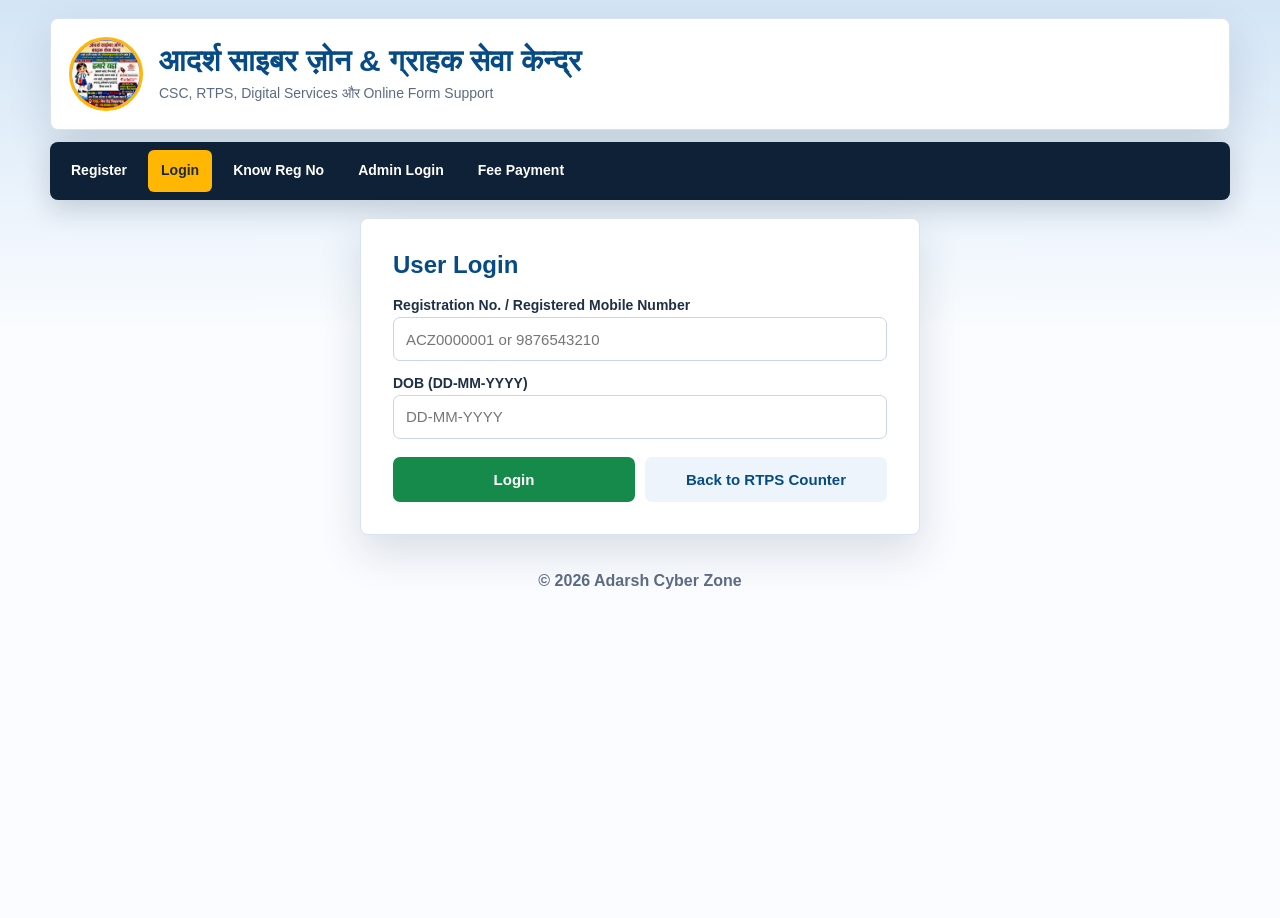
<file: login.html>
﻿<!DOCTYPE html>
<html lang="hi">
<head>
<meta charset="UTF-8">
<meta name="viewport" content="width=device-width, initial-scale=1.0">
<meta name="robots" content="noindex, nofollow">
<title>User Login - Adarsh Cyber Zone</title>
<link rel="stylesheet" href="style.css">
</head>
<body>
<header class="top-header">
    <img src="logo.png" alt="Adarsh Cyber Zone Logo">
    <div>
        <h1 class="brand-title">आदर्श साइबर ज़ोन & ग्राहक सेवा केन्द्र</h1>
        <p class="brand-subtitle">CSC, RTPS, Digital Services और Online Form Support</p>
    </div>
</header>

<nav>
    <a href="register.html">Register</a>
    <a href="login.html">Login</a>
    <a href="knowregno.html">Know Reg No</a>
    <a href="adminlogin.html">Admin Login</a>
    <a href="payment.html"> Fee Payment</a>
</nav>

<main class="container">
    <section class="card auth-card">
        <h2>User Login</h2>

        <label for="loginRegNo">Registration No. / Registered Mobile Number</label>
        <input type="text" id="loginRegNo" maxlength="10" placeholder="ACZ0000001 or 9876543210" inputmode="text" autocomplete="username">

        <label for="loginDob">DOB (DD-MM-YYYY)</label>
        <input type="text" id="loginDob" placeholder="DD-MM-YYYY" maxlength="10">

        <div class="button-row">
            <button type="button" class="btn btn-green" onclick="userLogin(event)">Login</button>
            <a class="btn btn-light" href="rtpscounter.html">Back to RTPS Counter</a>
        </div>
        <div id="loginMsg"></div>

    </section>
</main>

<div class="modal-bg" id="confirmModal">
    <div class="modal-box">
        <h3>Confirmation</h3>
        <p id="confirmText">Do you want to continue?</p>
        <div class="modal-actions">
            <button class="modal-yes" onclick="confirmYes()">Yes</button>
            <button class="modal-no" onclick="confirmNo()">No</button>
        </div>
    </div>
</div>

<div class="login-wait-overlay" id="loginWaitOverlay" aria-live="polite" aria-hidden="true">
    <div class="login-wait-loader" role="status" aria-label="Please wait">
        <div class="login-wait-orbit"></div>
        <div class="login-wait-button">PLEASE<br>WAIT</div>
    </div>
</div>

<footer class="site-footer">&copy; 2026 Adarsh Cyber Zone</footer>
<script src="script.js"></script>
<script>
async function userLogin(event) {
    const loginIdentifier = $("loginRegNo").value.trim().toUpperCase();
    const dob = $("loginDob").value.trim();
    const isRegNoLogin = /^ACZ\d{7}$/.test(loginIdentifier);
    const isMobileLogin = /^[6-9]\d{9}$/.test(loginIdentifier);
    const regNo = isRegNoLogin ? loginIdentifier : "";
    const mobileNumber = isMobileLogin ? loginIdentifier : "";

    if (!loginIdentifier || !dob) {
        showMessage("loginMsg", "Registration Number / Registered Mobile Number aur DOB bharen.", true);
        return;
    }

    if (!isRegNoLogin && !isMobileLogin) {
        showMessage("loginMsg", "ACZ0000001 या registered 10-digit mobile number भरें.", true);
        return;
    }

    if (!validateDob(dob)) {
        showMessage("loginMsg", "DOB DD-MM-YYYY format me bharen.", true);
        return;
    }

    if (!window.confirm("Do you want to login?")) return;

    const loginButton = event.target;
    loginButton.disabled = true;
    toggleLoginWait(true);

    try {
        const result = await sendRequest({
            action: "getUser",
            loginType: isRegNoLogin ? "REG_NO" : "MOBILE_NUMBER",
            identifier: loginIdentifier,
            regNo,
            RegNo: regNo,
            mobileNumber,
            MobileNumber: mobileNumber,
            dob,
            DOB: dob
        });

        if (result.success && result.data) {
            localStorage.setItem("loggedUser", JSON.stringify(result.data));
            window.location.href = "userdashboard.html";
        } else {
            loginButton.disabled = false;
            toggleLoginWait(false);
            showMessage("loginMsg", result.message || "Galat Registration Number ya DOB.", true);
        }
    } catch (error) {
        loginButton.disabled = false;
        toggleLoginWait(false);
        showMessage("loginMsg", "Server error: " + error.message, true);
    }
}

function loginIdentifierFormat() {
    const field = $("loginRegNo");
    if (!field) return;
    field.addEventListener("input", () => {
        const value = field.value.toUpperCase().replace(/[^A-Z0-9]/g, "");
        const isRegNoAttempt = value.startsWith("A") || value.startsWith("AC") || value.startsWith("ACZ");
        field.value = isRegNoAttempt
            ? value.slice(0, 3).replace(/[^ACZ]/g, "") + value.slice(3).replace(/\D/g, "").slice(0, 7)
            : value.replace(/\D/g, "").slice(0, 10);
    });
}

function toggleLoginWait(isVisible) {
    const overlay = $("loginWaitOverlay");
    if (!overlay) return;
    overlay.classList.toggle("is-visible", isVisible);
    overlay.setAttribute("aria-hidden", String(!isVisible));
}

window.addEventListener("DOMContentLoaded", () => {
    loginIdentifierFormat();
    autoDOB("loginDob");
});
</script>
</body>
</html>
</file>
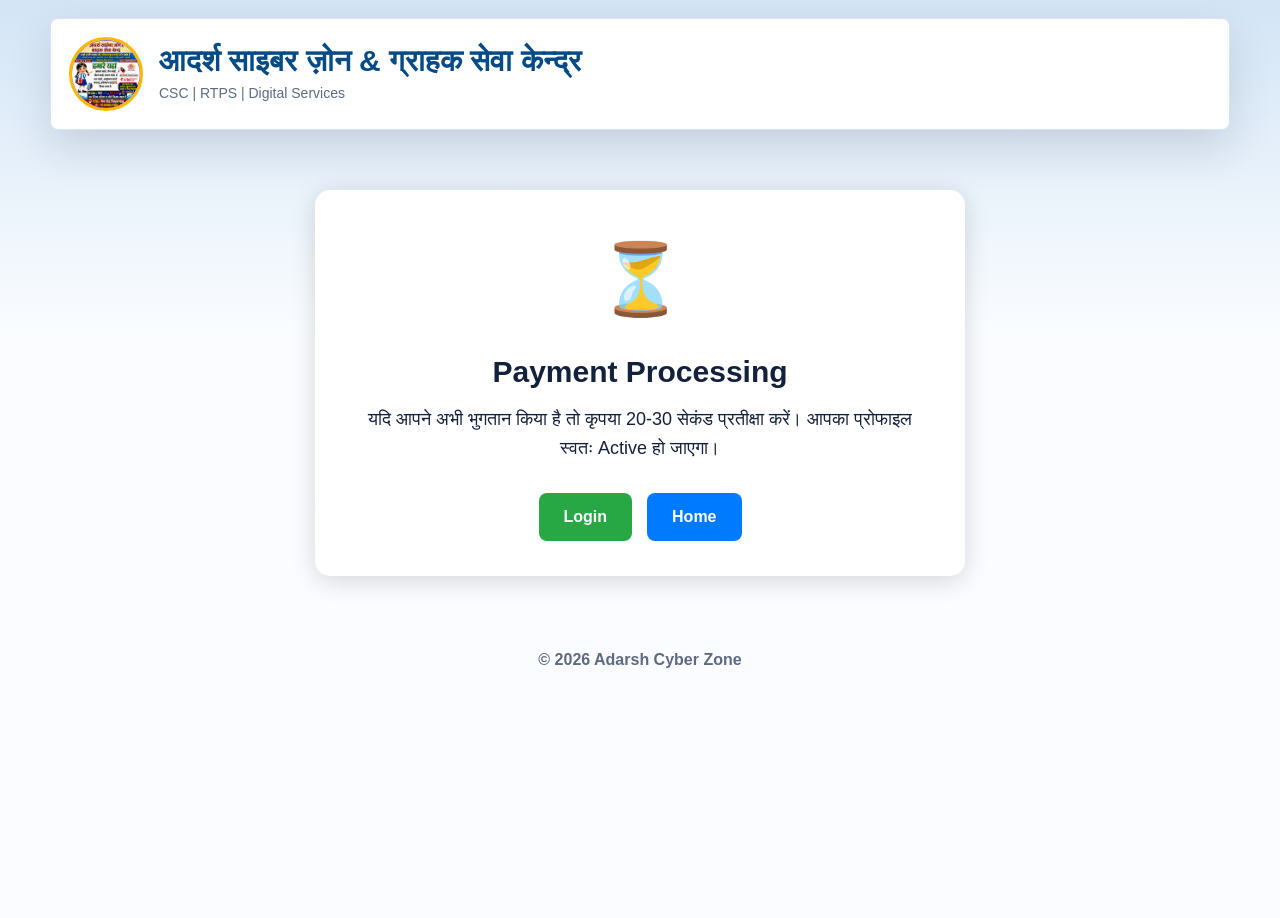
<file: payment-success.html>
<!DOCTYPE html>
<html lang="hi">
<head>
<meta charset="UTF-8">
<meta name="viewport" content="width=device-width, initial-scale=1.0">
<meta name="robots" content="noindex, nofollow">
<title>Payment Status - Adarsh Cyber Zone</title>

<link rel="stylesheet" href="style.css">

<style>
.status-card{
    max-width:650px;
    margin:60px auto;
    background:#fff;
    border-radius:15px;
    padding:35px;
    text-align:center;
    box-shadow:0 5px 25px rgba(0,0,0,.15);
}

.status-icon{
    font-size:70px;
    margin-bottom:15px;
}

.status-title{
    font-size:30px;
    font-weight:bold;
    margin-bottom:10px;
}

.status-text{
    font-size:18px;
    margin-bottom:30px;
    line-height:1.6;
}

.btn-area{
    display:flex;
    justify-content:center;
    gap:15px;
    flex-wrap:wrap;
}

.btn-area a{
    padding:12px 25px;
    text-decoration:none;
    border-radius:8px;
    color:#fff;
    font-weight:bold;
}

.green{
    background:#28a745;
}

.blue{
    background:#007bff;
}
</style>

</head>
<body>

<header class="top-header">
    <img src="logo.png">

    <div>
        <h1 class="brand-title">आदर्श साइबर ज़ोन & ग्राहक सेवा केन्द्र</h1>
        <p class="brand-subtitle">
            CSC | RTPS | Digital Services
        </p>
    </div>
</header>

<div class="status-card">

<div class="status-icon" id="icon">⏳</div>

<div class="status-title" id="title">
Payment Processing...
</div>

<div class="status-text" id="msg">
कृपया कुछ सेकंड प्रतीक्षा करें...
</div>

<div class="btn-area">

<a href="login.html" class="green">
Login
</a>

<a href="index.html" class="blue">
Home
</a>

</div>

</div>

<footer class="site-footer">
© 2026 Adarsh Cyber Zone
</footer>

<script>

const params=new URLSearchParams(location.search);

const status=(params.get("status")||"").toUpperCase();

const icon=document.getElementById("icon");

const title=document.getElementById("title");

const msg=document.getElementById("msg");

if(status==="SUCCESS"){

icon.innerHTML="✅";

title.innerHTML="Payment Successful";

msg.innerHTML="आपका भुगतान सफल हो गया है।<br>यदि Webhook प्राप्त हो चुका है तो आपका प्रोफाइल कुछ ही सेकंड में स्वतः <b>ACTIVE</b> हो जाएगा।";

}

else if(status==="FAILED"){

icon.innerHTML="❌";

title.innerHTML="Payment Failed";

msg.innerHTML="भुगतान सफल नहीं हो पाया। कृपया पुनः प्रयास करें।";

}

else{

icon.innerHTML="⏳";

title.innerHTML="Payment Processing";

msg.innerHTML="यदि आपने अभी भुगतान किया है तो कृपया 20-30 सेकंड प्रतीक्षा करें। आपका प्रोफाइल स्वतः Active हो जाएगा।";

}

</script>

</body>
</html>
</file>
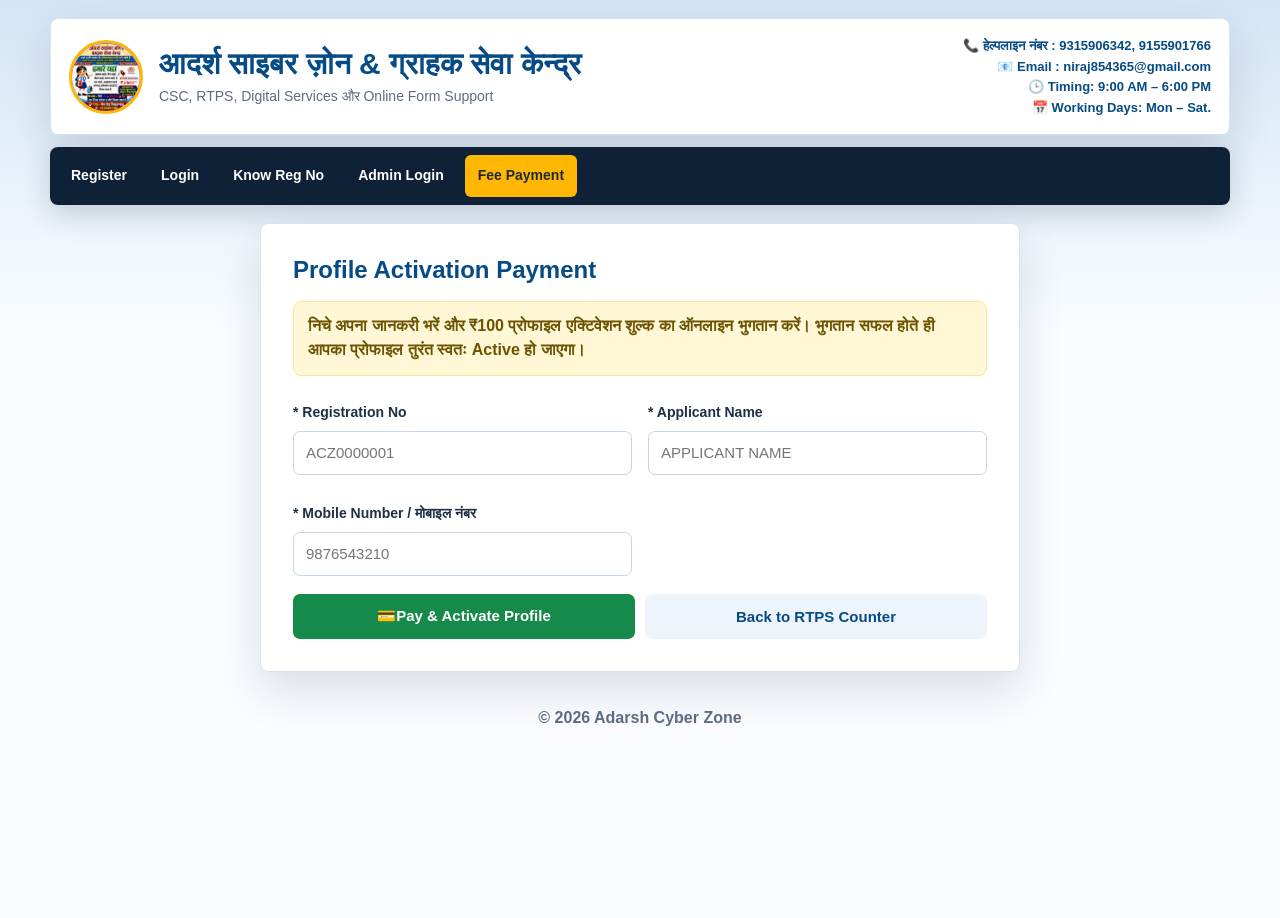
<file: payment.html>
﻿<!DOCTYPE html>
<html lang="hi">
<head>
<meta charset="UTF-8">
<meta name="viewport" content="width=device-width, initial-scale=1.0">
<meta name="robots" content="noindex, nofollow">
<script src="https://sdk.cashfree.com/js/v3/cashfree.js"></script>
<title>Payment - Adarsh Cyber Zone</title>
<link rel="stylesheet" href="style.css">
</head>
<body>
<header class="top-header">
    <img src="logo.png" alt="Adarsh Cyber Zone Logo">
    <div>
        <h1 class="brand-title">आदर्श साइबर ज़ोन & ग्राहक सेवा केन्द्र</h1>
        <p class="brand-subtitle">CSC, RTPS, Digital Services और Online Form Support</p>
    </div>
    <div class="home-header-info">
        <span><span class="header-mini-icon"></span>📞 हेल्पलाइन नंबर : 9315906342, 9155901766</span>
        <span><span class="header-mini-icon"></span>📧 Email : niraj854365@gmail.com</span>
        <span><span class="header-mini-icon"></span>🕒 Timing: 9:00 AM – 6:00 PM</span>
        <span><span class="header-mini-icon"></span>📅 Working Days: Mon – Sat.</span>
        
    </div>
</header>

<nav>
    <a href="register.html">Register</a>
    <a href="login.html">Login</a>
    <a href="knowregno.html">Know Reg No</a>
    <a href="adminlogin.html">Admin Login</a>
    <a href="payment.html"> Fee Payment</a>
</nav>

<main class="container">
        <section class="card auth-card payment-card">
            <h2>Profile Activation Payment</h2>
            <div class="notice">निचे अपना जानकरी भरें और ₹100 प्रोफाइल एक्टिवेशन शुल्क का ऑनलाइन भुगतान करें। भुगतान सफल होते ही आपका प्रोफाइल तुरंत स्वतः Active हो जाएगा।</div>

            <form id="paymentForm" novalidate>
                <div class="form-grid">
                    <div class="form-group">
                        <label for="payRegNo">* Registration No</label>
                        <input type="text" id="payRegNo" maxlength="10" placeholder="ACZ0000001" required>
                    </div>
                    <div class="form-group">
                        <label for="payApplicantName">* Applicant Name</label>
                        <input type="text" id="payApplicantName" class="autoUpper" placeholder="APPLICANT NAME" required>
                    </div>
                    <div class="form-group">
    <label for="payMobile">* Mobile Number / मोबाइल नंबर</label>
    <input type="tel"
           id="payMobile"
           maxlength="10"
           placeholder="9876543210"
           required>
</div>
 </div>

                <div class="button-row">
                   <button type="submit"
class="btn btn-green"
id="paymentSubmitBtn">
💳Pay & Activate Profile
</button>
                    <a class="btn btn-light" href="rtpscounter.html">Back to RTPS Counter</a>
                </div>
                <div id="paymentMsg"></div>
            </form>
        </section>
</main>

<div class="modal-bg" id="confirmModal">
    <div class="modal-box">
        <h3>Confirmation</h3>
        <p id="confirmText">Do you want to continue?</p>
        <div class="modal-actions">
            <button class="modal-yes" onclick="confirmYes()">Yes</button>
            <button class="modal-no" onclick="confirmNo()">No</button>
        </div>
    </div>
</div>

<footer class="site-footer">&copy; 2026 Adarsh Cyber Zone</footer>
<script src="script.js"></script>
<script>

const cashfree = Cashfree({
    mode: "production"
});


let paymentSubmitting = false;

function loadPaymentParams() {
    const params = new URLSearchParams(location.search);

    const regNo = params.get("regNo") || "";
    const name = params.get("name") || "";
    const mobile = params.get("mobile") || "";

    if (regNo) $("payRegNo").value = regNo.toUpperCase();
    if (name) $("payApplicantName").value = name.toUpperCase();
    if (mobile) $("payMobile").value = mobile;
}

function validatePaymentForm() {

    const regNo = $("payRegNo").value.trim().toUpperCase();
    const applicantName = $("payApplicantName").value.trim().toUpperCase();
    const mobile = $("payMobile").value.trim();

    if (!/^ACZ\d{7}$/.test(regNo))
        return "Registration Number sahi bharen.";

    if (!applicantName)
        return "Applicant Name bharen.";

    if (!/^[6-9]\d{9}$/.test(mobile))
        return "10 digit Mobile Number bharen.";

    return null;
}

async function submitPayment() {

    if (paymentSubmitting) return;

    const error = validatePaymentForm();

    if (error) {
        showMessage("paymentMsg", error, true);
        return;
    }

    paymentSubmitting = true;

    const restore = setButtonLoading(
        $("paymentSubmitBtn"),
        "Please Wait..."
    );

    const data = {

        action: "createPayment",

        RegNo: $("payRegNo").value.trim().toUpperCase(),

        ApplicantNmae: $("payApplicantName").value.trim().toUpperCase(),

        MobileNumber: $("payMobile").value.trim()

    };

    try {

        const result = await sendRequest(data);

        if (!result.success)
            throw new Error(result.message);

       await cashfree.checkout({

    paymentSessionId: result.paymentSessionId,

    redirectTarget: "_self"

});

    }

    catch (err) {

        showMessage(
            "paymentMsg",
            err.message,
            true
        );

    }

    finally {

        restore();

        paymentSubmitting = false;

    }

}

window.addEventListener("DOMContentLoaded", () => {

    regNoFormat("payRegNo");

    document.querySelectorAll(".autoUpper").forEach(field => {

        field.addEventListener("input", function () {

            this.value = this.value.toUpperCase();

        });

    });

    loadPaymentParams();

    $("paymentForm").addEventListener("submit", function (e) {

        e.preventDefault();

        const error = validatePaymentForm();

        if (error) {

            showMessage("paymentMsg", error, true);

            return;

        }

        confirmAction(
            "₹100 का भुगतान जारी रखें?",
            submitPayment
        );

    });

});
</script>
</body>
</html>
</file>
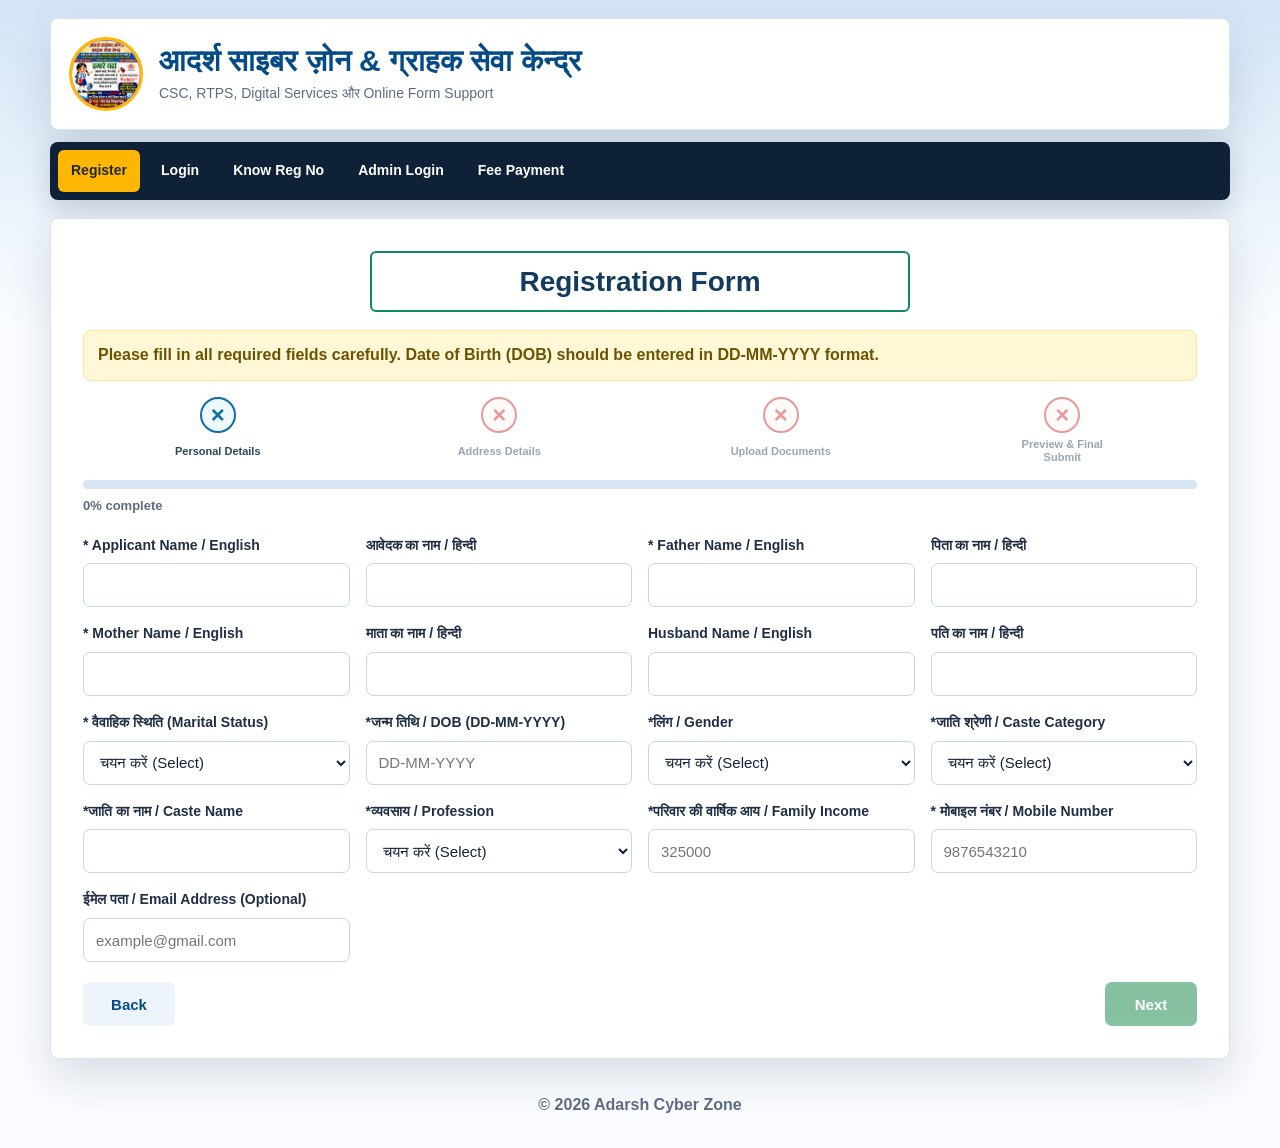
<file: register.html>
﻿<!DOCTYPE html>
<html lang="hi">
<head>
<meta charset="UTF-8">
<meta name="viewport" content="width=device-width, initial-scale=1.0">
<meta name="robots" content="noindex, nofollow">
<title>Registration - Adarsh Cyber Zone</title>
<link rel="stylesheet" href="style.css">
</head>
<body>
<header class="top-header">
    <img src="logo.png" alt="Adarsh Cyber Zone Logo">
    <div>
        <h1 class="brand-title">आदर्श साइबर ज़ोन & ग्राहक सेवा केन्द्र</h1>
        <p class="brand-subtitle">CSC, RTPS, Digital Services और Online Form Support</p>
    </div>
</header>

<nav>
    <a href="register.html">Register</a>
    <a href="login.html">Login</a>
    <a href="knowregno.html">Know Reg No</a>
    <a href="adminlogin.html">Admin Login</a>
    <a href="payment.html"> Fee Payment</a>
</nav>

<main class="container">
    <section class="card registration-card">
        <h2 class="registration-form-heading">Registration Form</h2>
        <div class="notice">Please fill in all required fields carefully. Date of Birth (DOB) should be entered in DD-MM-YYYY format.</div>

        <div class="registration-steps" role="tablist" aria-label="Registration form steps">
            <button type="button" class="registration-step-button is-active" data-registration-step="1" role="tab"><span class="registration-step-icon" aria-hidden="true">×</span><span>Personal Details</span></button>
            <button type="button" class="registration-step-button" data-registration-step="2" role="tab"><span class="registration-step-icon" aria-hidden="true">×</span><span>Address Details</span></button>
            <button type="button" class="registration-step-button" data-registration-step="3" role="tab"><span class="registration-step-icon" aria-hidden="true">×</span><span>Upload Documents</span></button>
            <button type="button" class="registration-step-button" data-registration-step="4" role="tab"><span class="registration-step-icon" aria-hidden="true">×</span><span>Preview &amp; Final Submit</span></button>
        </div>

        <div class="progress-shell" aria-live="polite">
            <div class="progress-bar"><div class="progress-fill" id="formProgress"></div></div>
            <div class="progress-text" id="progressText">0% complete</div>
        </div>

        <form id="registerForm" novalidate>
            <div class="form-grid">
                <div class="form-group"><label for="applicantNameEng">* Applicant Name / English</label><input type="text" id="applicantNameEng" class="autoUpper" required></div>
                <div class="form-group"><label for="applicantNameHindi">आवेदक का नाम / हिन्दी</label><input type="text" id="applicantNameHindi"></div>
                <div class="form-group"><label for="fatherNameEng">* Father Name / English</label><input type="text" id="fatherNameEng" class="autoUpper" required></div>
                <div class="form-group"><label for="fatherNameHindi">पिता का नाम / हिन्दी</label><input type="text" id="fatherNameHindi"></div>
                <div class="form-group"><label for="motherNameEng">* Mother Name / English</label><input type="text" id="motherNameEng" class="autoUpper" required></div>
                <div class="form-group"><label for="motherNameHindi">माता का नाम / हिन्दी</label><input type="text" id="motherNameHindi"></div>
                <div class="form-group"><label for="husbandNameEng">Husband Name / English</label><input type="text" id="husbandNameEng" class="autoUpper"></div>
                <div class="form-group"><label for="husbandNameHindi">पति का नाम / हिन्दी</label><input type="text" id="husbandNameHindi"></div>
               <div class="form-group">
    <label for="maritalStatus">* वैवाहिक स्थिति (Marital Status)</label>
    <select id="maritalStatus" required>
        <option value="">चयन करें (Select)</option>
        <option>MARRIED / विवाहित</option>
        <option>UNMARRIED / अविवाहित</option>
        <option>DIVORCED / तलाकशुदा</option>
        <option>WIDOW / विधवा</option>
    </select>
</div>
                <div class="form-group"><label for="dob">*जन्म तिथि / DOB (DD-MM-YYYY)</label><input type="text" id="dob" maxlength="10" placeholder="DD-MM-YYYY" required></div>
                <div class="form-group"><label for="gender">*लिंग / Gender</label><select id="gender" required><option value=""> चयन करें (Select)</option><option>MALE / पुरुष</option><option>FEMALE / महिला</option><option>OTHER / अन्य</option></select></div>
                <div class="form-group"><label for="casteCategory">*जाति श्रेणी / Caste Category</label><select id="casteCategory" required><option value="">चयन करें (Select)</option><option>(BC-I) / अत्यंत पिछड़ा वर्ग</option>
<option> (BC-II) / पिछड़ा वर्ग (अनुसूची-2)</option>
<option> (ST) / अनुसूचित जनजाति</option>
<option> (SC) / अनुसूचित जाति</option>
<option> (GENERAL) / गैर आरक्षित</option></select></div>
                <div class="form-group"><label for="casteName">*जाति का नाम / Caste Name</label><input type="text" id="casteName" class="autoUpper" required></div>
                <div class="form-group"><label for="profession">*व्यवसाय / Profession</label><select id="profession" required><option value="">चयन करें (Select)</option><option>STUDENT / छात्र</option><option>FARMER / किसान</option><option>BUSINESS / व्यवसाय</option><option>PRIVATE JOB / निजी नौकरी</option><option>GOVT JOB / सरकारी नौकरी</option><option>LABOUR / मजदूर</option><option>OTHER / अन्य</option></select></div>
                <div class="form-group"><label for="annualIncome">*परिवार की वार्षिक आय / Family Income</label><input type="text" id="annualIncome" maxlength="8" placeholder="325000" required></div>
                <div class="form-group"><label for="mobile">* मोबाइल नंबर / Mobile Number</label><input type="tel" id="mobile" maxlength="10" placeholder="9876543210" required></div>
                <div class="form-group"><label for="email">ईमेल पता / Email Address (Optional)</label><input type="email" id="email" placeholder="example@gmail.com" maxlength="100" inputmode="email" autocomplete="email"></div>

                <div class="form-section-title present-address-title">वर्तमान पता / Present Address</div>
                <div class="form-group full-span">
                    <label class="checkbox-line"><input type="checkbox" id="sameAsPermanent">स्थायी पते के समान / Same as Permanent Address</label>
                </div>
                <div class="form-group"><label for="presentVillage">*गाँव / शहर Village/Town</label><input type="text" id="presentVillage" class="autoUpper" required></div>
                <div class="form-group"><label for="presentPostOffice">*डाकघर / Post Office</label><input type="text" id="presentPostOffice" class="autoUpper" required></div>
                <div class="form-group"><label for="presentPanchayat">*पंचायत / Panchayat</label><input type="text" id="presentPanchayat" class="autoUpper" required></div>
                <div class="form-group"><label for="presentBlock">*प्रखंड / Block</label><input type="text" id="presentBlock" class="autoUpper" required></div>
                <div class="form-group"><label for="presentPoliceStation">* थाना / Police Station</label><input type="text" id="presentPoliceStation" class="autoUpper" required></div>
                <div class="form-group"><label for="presentDistrict">*जिला चुनें / Select District</label><select id="presentDistrict" required><option value="">Select District</option> <option>ARARIA / अररिया</option>
<option>ARWAL / अरवल</option>
<option>AURANGABAD / औरंगाबाद</option>
<option>BANKA / बांका</option>
<option>BEGUSARAI / बेगूसराय</option>
<option>BHAGALPUR / भागलपुर</option>
<option>BHOJPUR / भोजपुर</option>
<option>BUXAR / बक्सर</option>
<option>DARBHANGA / दरभंगा</option>
<option>EAST CHAMPARAN / पूर्वी चंपारण</option>
<option>GAYA / गया</option>
<option>GOPALGANJ / गोपालगंज</option>
<option>JAMUI / जमुई</option>
<option>JEHANABAD / जहानाबाद</option>
<option>KAIMUR / कैमूर</option>
<option>KATIHAR / कटिहार</option>
<option>KHAGARIA / खगड़िया</option>
<option>KISHANGANJ / किशनगंज</option>
<option>LAKHISARAI / लखीसराय</option>
<option>MADHEPURA / मधेपुरा</option>
<option>MADHUBANI / मधुबनी</option>
<option>MUNGER / मुंगेर</option>
<option>MUZAFFARPUR / मुजफ्फरपुर</option>
<option>NALANDA / नालंदा</option>
<option>NAWADA / नवादा</option>
<option>PATNA / पटना</option>
<option>PURNIA / पूर्णिया</option>
<option>ROHTAS / रोहतास</option>
<option>SAHARSA / सहरसा</option>
<option>SAMASTIPUR / समस्तीपुर</option>
<option>SARAN / सारण</option>
<option>SHEIKHPURA / शेखपुरा</option>
<option>SHEOHAR / शिवहर</option>
<option>SITAMARHI / सीतामढ़ी</option>
<option>SIWAN / सिवान</option>
<option>SUPAUL / सुपौल</option>
<option>VAISHALI / वैशाली</option>
<option>WEST CHAMPARAN / पश्चिमी चंपारण</option>
    </select></div>
                <div class="form-group"><label for="presentSubDistrict">*अनुमंडल / Sub District</label><input type="text" id="presentSubDistrict" class="autoUpper" required></div>
                <div class="form-group"><label for="presentWardNo">*वार्ड संख्या / Ward No</label><input type="text" id="presentWardNo" maxlength="3" inputmode="numeric" required></div>
                <div class="form-group"><label for="presentPinCode">*पिन कोड / Pin Code</label><input type="text" id="presentPinCode" maxlength="6" placeholder="800001" required></div>

                <div class="form-section-title permanent-address-title">स्थायी पता / Permanent Address</div>
                <div class="form-group"><label for="permanentVillage">*गाँव / शहर Village/Town</label><input type="text" id="permanentVillage" class="autoUpper permanent-address" required></div>
                <div class="form-group"><label for="permanentPostOffice">*डाकघर / Post Office</label><input type="text" id="permanentPostOffice" class="autoUpper permanent-address" required></div>
                <div class="form-group"><label for="permanentPanchayat">*पंचायत / Panchayat</label><input type="text" id="permanentPanchayat" class="autoUpper permanent-address" required></div>
                <div class="form-group"><label for="permanentBlock">*प्रखंड / Block</label><input type="text" id="permanentBlock" class="autoUpper permanent-address" required></div>
                <div class="form-group"><label for="permanentPoliceStation">*थाना / Police Station</label><input type="text" id="permanentPoliceStation" class="autoUpper permanent-address" required></div>
                <div class="form-group"><label for="permanentDistrict">*जिला चुनें / Select District</label><select id="permanentDistrict" class="permanent-address" required><option value="">Select District</option> <option>ARARIA / अररिया</option>
<option>ARWAL / अरवल</option>
<option>AURANGABAD / औरंगाबाद</option>
<option>BANKA / बांका</option>
<option>BEGUSARAI / बेगूसराय</option>
<option>BHAGALPUR / भागलपुर</option>
<option>BHOJPUR / भोजपुर</option>
<option>BUXAR / बक्सर</option>
<option>DARBHANGA / दरभंगा</option>
<option>EAST CHAMPARAN / पूर्वी चंपारण</option>
<option>GAYA / गया</option>
<option>GOPALGANJ / गोपालगंज</option>
<option>JAMUI / जमुई</option>
<option>JEHANABAD / जहानाबाद</option>
<option>KAIMUR / कैमूर</option>
<option>KATIHAR / कटिहार</option>
<option>KHAGARIA / खगड़िया</option>
<option>KISHANGANJ / किशनगंज</option>
<option>LAKHISARAI / लखीसराय</option>
<option>MADHEPURA / मधेपुरा</option>
<option>MADHUBANI / मधुबनी</option>
<option>MUNGER / मुंगेर</option>
<option>MUZAFFARPUR / मुजफ्फरपुर</option>
<option>NALANDA / नालंदा</option>
<option>NAWADA / नवादा</option>
<option>PATNA / पटना</option>
<option>PURNIA / पूर्णिया</option>
<option>ROHTAS / रोहतास</option>
<option>SAHARSA / सहरसा</option>
<option>SAMASTIPUR / समस्तीपुर</option>
<option>SARAN / सारण</option>
<option>SHEIKHPURA / शेखपुरा</option>
<option>SHEOHAR / शिवहर</option>
<option>SITAMARHI / सीतामढ़ी</option>
<option>SIWAN / सिवान</option>
<option>SUPAUL / सुपौल</option>
<option>VAISHALI / वैशाली</option>
<option>WEST CHAMPARAN / पश्चिमी चंपारण</option>
        </select></div>
                <div class="form-group"><label for="permanentSubDistrict">*अनुमंडल / Sub District</label><input type="text" id="permanentSubDistrict" class="autoUpper permanent-address" required></div>
                <div class="form-group"><label for="permanentWardNo">* वार्ड संख्या / Ward No</label><input type="text" id="permanentWardNo" class="permanent-address" maxlength="3" inputmode="numeric" required></div>
                <div class="form-group"><label for="permanentPinCode">*पिन कोड / Pin Code</label><input type="text" id="permanentPinCode" class="permanent-address" maxlength="6" placeholder="800001" required></div>

                <div class="form-section-title documents-title">दस्तावेज / Documents</div>
                <div class="form-group document-upload-group"><label for="photo">* आवेदक का फोटो / Applicant's Photo (JPG/PNG, max 2MB)</label><input type="file" id="photo" accept="image/jpeg,image/png" required><div class="document-preview-slot" id="photoPreview" aria-live="polite"></div></div>
                <div class="form-group document-upload-group"><label for="signature">* हस्ताक्षर / Signature (JPG/PNG, max 1MB)</label><input type="file" id="signature" accept="image/jpeg,image/png" required><div class="document-preview-slot" id="signaturePreview" aria-live="polite"></div></div>
                <div class="form-group document-upload-group"><label for="aadhaar">* आधार कार्ड / Aadhaar Card (JPG/PNG/PDF, max 3MB)</label><input type="file" id="aadhaar" accept=".jpg,.jpeg,.png,.pdf" required><div class="document-preview-slot" id="aadhaarPreview" aria-live="polite"></div></div>
                <div class="form-group document-upload-group"><label for="otherDocument"> * अन्य दस्तावेज / Other Document (optional, max 3MB)</label><input type="file" id="otherDocument" accept=".jpg,.jpeg,.png,.pdf"><div class="document-preview-slot" id="otherDocumentPreview" aria-live="polite"></div></div>
            </div>

            <div class="registration-preview" id="registrationPreview" data-registration-step="4"></div>
            <div class="self-declaration-wrap" data-registration-step="4">
                <label class="self-declaration"><input type="checkbox" id="selfDeclaration"> मैं घोषणा करता/करती हूँ कि ऊपर दी गई सभी जानकारी सही है।</label>
            </div>
            <div class="registration-step-navigation">
                <button type="button" class="btn btn-light" id="registrationBackBtn">Back</button>
                <button type="button" class="btn btn-green" id="registrationNextBtn" disabled>Next</button>
            </div>
            <div id="registerMsg"></div>
        </form>
    </section>
</main>

<div class="login-wait-overlay" id="registrationWaitOverlay" aria-live="polite" aria-hidden="true">
    <div class="login-wait-loader" role="status" aria-label="Please wait">
        <div class="login-wait-orbit"></div>
        <div class="login-wait-button">PLEASE<br>WAIT</div>
    </div>
</div>

<div id="printContentContainer" style="display:none"><div id="printContent"></div></div>

<div class="modal-bg" id="confirmModal">
    <div class="modal-box">
        <h3>Confirm</h3>
        <p id="confirmText">Do you want to submit this registration?</p>
        <div class="modal-actions">
            <button class="modal-yes" onclick="confirmYes()">Yes, Submit</button>
            <button class="modal-no" onclick="confirmNo()">Edit</button>
        </div>
    </div>
</div>

<footer class="site-footer">&copy; 2026 Adarsh Cyber Zone</footer>
<script src="script.js"></script>
<script>
let lastRegistrationData = null;
let lastRegNumber = null;
let isSubmitting = false;
let activeRegistrationStep = 1;
const completedRegistrationSteps = new Set();
let uploadPreviewUrls = [];

const addressParts = [
    ["Village", "Village/Town"],
    ["PostOffice", "Post Office"],
    ["Panchayat", "Panchayat"],
    ["Block", "Block"],
    ["PoliceStation", "Police Station"],
    ["District", "District"],
    ["SubDistrict", "Sub District"],
    ["WardNo", "Ward No"],
    ["PinCode", "Pin Code"]
];

const fieldIds = [
    "applicantNameEng", "applicantNameHindi", "fatherNameEng", "fatherNameHindi", "motherNameEng", "motherNameHindi",
    "husbandNameEng", "husbandNameHindi", "maritalStatus", "dob", "gender", "casteCategory", "casteName", "profession",
    "annualIncome", "mobile", "email", "presentVillage", "presentPostOffice", "presentPanchayat", "presentBlock",
    "presentPoliceStation", "presentDistrict", "presentSubDistrict", "presentWardNo", "presentPinCode", "sameAsPermanent",
    "permanentVillage", "permanentPostOffice", "permanentPanchayat", "permanentBlock", "permanentPoliceStation",
    "permanentDistrict", "permanentSubDistrict", "permanentWardNo", "permanentPinCode"
];

function getFieldValue(id) {
    const field = $(id);
    if (!field) return "";
    return field.type === "checkbox" ? field.checked : field.value.trim();
}

function buildAddress(prefix) {
    return addressParts.map(([key, label]) => `${label}: ${getFieldValue(prefix + key) || "-"}`).join(", ");
}

function syncPresentAddress() {
    const same = $("sameAsPermanent")?.checked;
    addressParts.forEach(([key]) => {
        const present = $("present" + key);
        const permanent = $("permanent" + key);
        if (!present || !permanent) return;
        if (same) present.value = getFieldValue("permanent" + key);
        present.disabled = !!same;
    });
}

function transliterateToHindi(value) {
    const words = String(value || "").toLowerCase().match(/[a-z]+|[^a-z]+/g) || [];
    return words.map((part) => /^[a-z]+$/.test(part) ? transliterateWord(part) : part).join("").replace(/\s+/g, " ").trim();
}

const HINDI_NAME_WORDS = {
    ajay: "अजय", amit: "अमित", amita: "अमिता", amrita: "अमृता", anil: "अनिल", anita: "अनीता",
    anjali: "अंजलि", anju: "अंजू", arun: "अरुण", aruna: "अरुणा", asha: "आशा", ashok: "अशोक",
    aarti: "आरती", babita: "बबीता", bharat: "भारत", bharti: "भारती", deepa: "दीपा", deepak: "दीपक",
    dev: "देव", devi: "देवी", divya: "दिव्या", geeta: "गीता", gita: "गीता", hemant: "हेमंत",
    jagdish: "जगदीश", kalpana: "कल्पना", kamla: "कमला", kavita: "कविता", kirti: "कीर्ति", krishna: "कृष्ण",
    laxmi: "लक्ष्मी", lakshmi: "लक्ष्मी", mahesh: "महेश", manisha: "मनीषा", manoj: "मनोज", meena: "मीना",
    mohan: "मोहन", mukesh: "मुकेश", neha: "नेहा", niraj: "नीरज", pankaj: "पंकज", pooja: "पूजा",
    pradeep: "प्रदीप", prasad: "प्रसाद", priyanka: "प्रियंका", raj: "राज", rajendra: "राजेन्द्र", rajesh: "राजेश",
    rakesh: "राकेश", ram: "राम", ramesh: "रमेश", ravi: "रवि", ravindra: "रविन्द्र", rekha: "रेखा",
    reena: "रीना", sandeep: "संदीप", sanjay: "संजय", santosh: "संतोष", sarita: "सरिता", savita: "सविता",
    seema: "सीमा", shyam: "श्याम", shiv: "शिव", shiva: "शिवा", shivam: "शिवम", sunil: "सुनील",
    sunita: "सुनीता", sushil: "सुशील", sushma: "सुषमा", vikas: "विकास", vijay: "विजय", vinod: "विनोद", vivek: "विवेक",
    choudhary: "चौधरी", chaudhary: "चौधरी", das: "दास", gupta: "गुप्ता", jha: "झा", kumar: "कुमार",
    kumari: "कुमारी", mandal: "मंडल", mahto: "महतो", mishra: "मिश्रा", pande: "पांडे", pandey: "पांडेय",
    pandit: "पंडित", paswan: "पासवान", pathak: "पाठक", rai: "राय", roy: "रॉय", sahni: "साहनी",
    sharma: "शर्मा", shobha: "शोभा", singh: "सिंह", sonu: "सोनू", sunny: "सनी", thakur: "ठाकुर",
    tiwari: "तिवारी", verma: "वर्मा", yadav: "यादव"
};
const EMAIL_FORMAT = /^(?!.*\.\.)[A-Za-z0-9](?:[A-Za-z0-9._%+-]{0,62}[A-Za-z0-9])?@gmail\.com$/i;

function transliterateWord(word) {
    const knownName = HINDI_NAME_WORDS[word.toLowerCase()];
    if (knownName) return knownName;

    const vowels = {
        aa: "आ", ai: "ऐ", au: "औ", ee: "ई", ii: "ई", oo: "ऊ", uu: "ऊ",
        a: "अ", e: "ए", i: "इ", o: "ओ", u: "उ"
    };
    const vowelSigns = {
        aa: "ा", ai: "ै", au: "ौ", ee: "ी", ii: "ी", oo: "ू", uu: "ू",
        a: "", e: "े", i: "ि", o: "ो", u: "ु"
    };
    const consonants = {
        ksh: "क्ष", gy: "ज्ञ", gya: "ज्ञ", shr: "श्र",
        kh: "ख", gh: "घ", chh: "छ", ch: "च", jh: "झ", th: "थ", dh: "ध", ph: "फ", bh: "भ",
        sh: "श", gn: "ज्ञ", tr: "त्र",
        k: "क", g: "ग", c: "क", j: "ज", t: "त", d: "द", n: "न", p: "प", b: "ब",
        m: "म", y: "य", r: "र", l: "ल", v: "व", w: "व", s: "स", h: "ह", f: "फ", q: "क", x: "क्स", z: "ज"
    };
    const vowelKeys = Object.keys(vowels).sort((a, b) => b.length - a.length);
    const consonantKeys = Object.keys(consonants).sort((a, b) => b.length - a.length);
    let out = "";
    let i = 0;
    while (i < word.length) {
        const vowel = vowelKeys.find((key) => word.startsWith(key, i));
        if (vowel) {
            out += vowels[vowel];
            i += vowel.length;
            continue;
        }
        const consonant = consonantKeys.find((key) => word.startsWith(key, i));
        if (!consonant) {
            out += word[i];
            i += 1;
            continue;
        }
        out += consonants[consonant];
        i += consonant.length;
        const nextVowel = vowelKeys.find((key) => word.startsWith(key, i));
        if (nextVowel) {
            out += vowelSigns[nextVowel];
            i += nextVowel.length;
        } else if (i < word.length) {
            out += "्";
        }
    }
    return out;
}

function bindHindiAutoFill(englishId, hindiId) {
    const english = $(englishId);
    const hindi = $(hindiId);
    if (!english || !hindi) return;
    hindi.dataset.autoHindi = "1";
    hindi.addEventListener("input", () => {
        hindi.dataset.autoHindi = hindi.value.trim() ? "0" : "1";
    });
    english.addEventListener("input", () => {
        if (hindi.dataset.autoHindi === "1") hindi.value = transliterateToHindi(english.value);
    });
}

function lockNameFieldScript(fieldId, script) {
    const field = $(fieldId);
    if (!field) return;
    const allowedCharacters = script === "english"
        ? /[^A-Za-z\s.'-]/g
        : /[^\u0900-\u097F\s.'-]/g;

    // Capturing input events also sanitizes pasted, dragged, voice, and IME text.
    field.addEventListener("input", () => {
        const cleanValue = field.value.replace(allowedCharacters, "");
        if (field.value !== cleanValue) field.value = cleanValue;
    }, true);
}

function lockEmailFieldFormat() {
    const email = $("email");
    if (!email) return;

    const sanitizeEmail = () => {
        const withoutInvalidCharacters = email.value
            .replace(/\s/g, "")
            .replace(/[^A-Za-z0-9._%+@-]/g, "");
        const firstAt = withoutInvalidCharacters.indexOf("@");
        const cleanValue = firstAt === -1
            ? withoutInvalidCharacters
            : `${withoutInvalidCharacters.slice(0, firstAt + 1)}${withoutInvalidCharacters.slice(firstAt + 1).replace(/@/g, "")}`;
        email.value = cleanValue;
        const isInvalid = Boolean(cleanValue) && !EMAIL_FORMAT.test(cleanValue);
        email.dataset.invalidEmail = isInvalid ? "1" : "0";
        email.setCustomValidity(isInvalid ? "Enter a valid email address." : "");
    };

    email.addEventListener("input", sanitizeEmail);

    email.addEventListener("blur", () => {
        const value = email.value.trim();
        if (value && !EMAIL_FORMAT.test(value)) {
            email.dataset.invalidEmail = "1";
            email.value = "";
            email.setCustomValidity("Enter a valid email address.");
            showMessage("registerMsg", "सही Gmail Address भरें, जैसे name@gmail.com", true);
        }
    });

    sanitizeEmail();
}

function validateFile(id, maxMb, types) {
    const file = $(id).files[0];
    if (!file) return `${id} upload karein.`;
    if (file.size > maxMb * 1024 * 1024) return `${id} ${maxMb}MB se kam hona chahiye.`;
    const extension = file.name.split(".").pop().toLowerCase();
    if (!types.includes(extension)) return `${id} ka file type sahi nahi hai.`;
    return null;
}

function validateForm() {
    const required = [
        ["applicantNameEng", "Applicant Name"], ["fatherNameEng", "Father Name"], ["motherNameEng", "Mother Name"],
        ["maritalStatus", "Marital Status"], ["dob", "DOB"], ["gender", "Gender"], ["casteCategory", "Caste Category"],
        ["casteName", "Caste Name"], ["profession", "Profession"], ["annualIncome", "Annual Income"], ["mobile", "Mobile"],
        ["permanentVillage", "Permanent Village"], ["permanentPostOffice", "Permanent Post Office"],
        ["permanentPanchayat", "Permanent Panchayat"], ["permanentBlock", "Permanent Block"], ["permanentPoliceStation", "Permanent Police Station"],
        ["permanentDistrict", "Permanent District"], ["permanentSubDistrict", "Permanent Sub District"], ["permanentWardNo", "Permanent Ward No"],
        ["permanentPinCode", "Permanent Pin Code"]
    ];
    if ($("sameAsPermanent").checked) {
        syncPresentAddress();
    } else {
        required.push(
            ["presentVillage", "Present Village"], ["presentPostOffice", "Present Post Office"],
            ["presentPanchayat", "Present Panchayat"], ["presentBlock", "Present Block"],
            ["presentPoliceStation", "Present Police Station"], ["presentDistrict", "Present District"],
            ["presentSubDistrict", "Present Sub District"], ["presentWardNo", "Present Ward No"],
            ["presentPinCode", "Present Pin Code"]
        );
    }
    for (const [id, label] of required) {
        if (!$(id).value.trim()) return `${label} Enter करें.`;
    }
    if (!validateDob($("dob").value.trim())) return "DOB DD-MM-YYYY format me bharen.";
    if (!/^[6-9]\d{9}$/.test($("mobile").value.trim())) return "Mobile Number 10 digits ka aur 6-9 se shuru hona chahiye.";
    if (!/^\d{6}$/.test($("permanentPinCode").value.trim())) return "Permanent Pin Code 6 digits ka hona chahiye.";
    if (!/^\d{1,3}$/.test($("permanentWardNo").value.trim())) return "Permanent Ward No केवल 1 से 3 अंक में भरें।";
    if (!/^\d{6}$/.test($("presentPinCode").value.trim())) return "Present Pin Code 6 digits ka hona chahiye.";
    if (!/^\d{1,3}$/.test($("presentWardNo").value.trim())) return "Present Ward No केवल 1 से 3 अंक में भरें।";
    const email = $("email").value.trim();

if ($("email").dataset.invalidEmail === "1" || (email && !EMAIL_FORMAT.test(email))) {
    return "Email sahi bharen.";
}
    if (Number($("annualIncome").value) <= 0) return "Annual Income sahi bharen.";

    return validateFile("photo", 2, ["jpg", "jpeg", "png"]) ||
        validateFile("signature", 1, ["jpg", "jpeg", "png"]) ||
        validateFile("aadhaar", 3, ["jpg", "jpeg", "png", "pdf"]) ||
        ($("otherDocument").files[0] ? validateFile("otherDocument", 3, ["jpg", "jpeg", "png", "pdf"]) : null);
}

function generateRegistrationNumber() {
    const lastReg = localStorage.getItem("last_reg_number");
    const lastNumber = lastReg?.match(/ACZ(\d+)/)?.[1];
    const nextNum = lastNumber ? Number(lastNumber) + 1 : 1;
    const newReg = `ACZ${String(nextNum).padStart(7, "0")}`;
    localStorage.setItem("last_reg_number", newReg);
    return newReg;
}

function collectFormData(regNo) {
    const data = {
        action: "register",
        RegNo: regNo,
        regNo,
        Status: "PENDING"
    };
    const map = {
        applicantNameEng: "ApplicantNmaeEng", applicantNameHindi: "ApplicantNmaeHindi", fatherNameEng: "FatherNameEng",
        fatherNameHindi: "FatherNameHindi", motherNameEng: "MotherNameEng", motherNameHindi: "MotherNameHindi",
        husbandNameEng: "HusbandNameEng", husbandNameHindi: "HusbandNameHindi", maritalStatus: "MaritalStatus",
        dob: "DOB", gender: "Gender", casteCategory: "CasteCategory", casteName: "CasteName", profession: "Profession",
        annualIncome: "TotalAnnualIncome", mobile: "MobileNumber", email: "Email"
    };
    Object.entries(map).forEach(([id, key]) => data[key] = $(id).value.trim());
    if ($("sameAsPermanent").checked) syncPresentAddress();
    data.FullPermanentAddress = buildAddress("permanent");
    data.FullPresentAddress = $("sameAsPermanent").checked ? data.FullPermanentAddress : buildAddress("present");

    data.ApplicantNameEng = data.ApplicantNmaeEng;
    data.ApplicantNameHindi = data.ApplicantNmaeHindi;
    return data;
}

function toggleRegistrationWait(isVisible) {
    const overlay = $("registrationWaitOverlay");
    if (!overlay) return;
    overlay.classList.toggle("is-visible", isVisible);
    overlay.setAttribute("aria-hidden", String(!isVisible));
}

async function submitRegistration() {
    if (isSubmitting) return;
    const error = validateForm();
    if (error) {
        showMessage("registerMsg", error, true);
        return;
    }

    isSubmitting = true;
    toggleRegistrationWait(true);
    const regNo = generateRegistrationNumber();
    const formData = collectFormData(regNo);

    try {
        const fileJobs = [
            ["photo", "photoBase64", "photoFileName"],
            ["signature", "signatureBase64", "signatureFileName"],
            ["aadhaar", "aadhaarBase64", "aadhaarFileName"],
            ["otherDocument", "otherDocumentBase64", "otherDocumentFileName"]
        ].filter(([id]) => $(id)?.files[0]).map(async ([id, base64Key, nameKey]) => {
            const file = $(id).files[0];
            if (!file) return;
            formData[base64Key] = await fileToBase64(file);
            formData[nameKey] = file.name;
        });
        await Promise.all(fileJobs);

        const result = await sendRequest(formData);
        if (!result.success) throw new Error(result.message || "Registration failed");

        const finalRegNo = result.regNo || result.RegNo || regNo;
        localStorage.setItem("last_reg_number", finalRegNo);
        const receiptHtml = generatePrintContent(formData, finalRegNo);
        sessionStorage.setItem("last_success_reg_no", finalRegNo);
        sessionStorage.setItem("last_registration_receipt", receiptHtml);
        localStorage.removeItem("registration_draft");
        $("registerForm").reset();
        syncPresentAddress();
        updateProgress();
        renderFilePreview();
        location.href = `registration-success.html?regNo=${encodeURIComponent(finalRegNo)}`;
    } catch (error) {
        showMessage("registerMsg", `Server error: ${error.message}`, true);
    } finally {
        toggleRegistrationWait(false);
        isSubmitting = false;
    }
}

function generatePrintContent(data, regNo) {
    const rows = [
        ["Registration No", regNo],
        ["Applicant Name (English)", data.ApplicantNmaeEng],
        ["Applicant Name (Hindi)", data.ApplicantNmaeHindi],
        ["Father Name (English)", data.FatherNameEng],
        ["Father Name (Hindi)", data.FatherNameHindi],
        ["Mother Name (English)", data.MotherNameEng],
        ["Mother Name (Hindi)", data.MotherNameHindi],
        ["Husband Name (English)", data.HusbandNameEng],
        ["Husband Name (Hindi)", data.HusbandNameHindi],
        ["Marital Status", data.MaritalStatus],
        ["DOB", data.DOB],
        ["Gender", data.Gender],
        ["Caste Category", data.CasteCategory],
        ["Caste Name", data.CasteName],
        ["Profession", data.Profession],
        ["Total Annual Income", data.TotalAnnualIncome],
        ["Mobile Number", data.MobileNumber],
        ["Email", data.Email],
        ["Present Address", data.FullPresentAddress],
        ["Permanent Address", data.FullPermanentAddress],
        ["Status", data.Status]
    ].map(([label, value]) => `<tr><td><strong>${escapeHtml(label)}</strong></td><td>${escapeHtml(value || "-")}</td></tr>`).join("");
    return `<div style="font-family:Arial;padding:24px"><h1>Adarsh Cyber Zone</h1><h2>Registration Receipt</h2><p><strong>Date:</strong> ${new Date().toLocaleDateString("hi-IN")}</p><table border="1" cellspacing="0" cellpadding="8" style="width:100%;border-collapse:collapse">${rows}</table></div>`;
}

function updateProgress() {
    if ($("sameAsPermanent")?.checked) syncPresentAddress();
    const total = fieldIds.filter((id) => id !== "sameAsPermanent").length + 3;
    let completed = fieldIds.filter((id) => id !== "sameAsPermanent" && $(id)?.value?.trim()).length;
    ["photo", "signature", "aadhaar"].forEach((id) => { if ($(id).files[0]) completed += 1; });
    const percent = Math.round((completed / total) * 100);
    $("formProgress").style.width = `${percent}%`;
    $("progressText").textContent = `${percent}% complete`;
    updateRegistrationStepNavigation();
}

function renderFilePreview() {
    uploadPreviewUrls.forEach((url) => URL.revokeObjectURL(url));
    uploadPreviewUrls = [];

    document.querySelectorAll(".document-preview-slot").forEach((slot) => {
        slot.innerHTML = "";
    });

    const labels = {
        photo: "Applicant Photo",
        signature: "Signature",
        aadhaar: "Aadhaar Card",
        otherDocument: "Other Document"
    };
    ["photo", "signature", "aadhaar", "otherDocument"].forEach((id) => {
        const file = $(id).files[0];
        const previewSlot = $(id + "Preview");
        if (!file || !previewSlot) return;
        const previewUrl = URL.createObjectURL(file);
        uploadPreviewUrls.push(previewUrl);
        const media = file.type === "application/pdf" || file.name.toLowerCase().endsWith(".pdf")
            ? `<iframe class="file-preview-pdf" src="${previewUrl}" title="${escapeHtml(labels[id])} PDF preview"></iframe>`
            : `<img class="file-preview-image" src="${previewUrl}" alt="${escapeHtml(labels[id])} preview">`;
        previewSlot.innerHTML = `<figure class="file-preview">
            <div class="file-preview-media">
                ${media}
                <button type="button" class="file-preview-remove" title="Remove ${escapeHtml(labels[id])}" aria-label="Remove ${escapeHtml(labels[id])}" onclick="removeUploadedDocument('${id}')">×</button>
            </div>
            <figcaption>${escapeHtml(file.name)}</figcaption>
        </figure>`;
    });
}

function removeUploadedDocument(fieldId) {
    const field = $(fieldId);
    if (!field) return;
    field.value = "";
    renderFilePreview();
    updateProgress();
}

function registrationStepForElement(element) {
    if (element.classList.contains("documents-title") || element.querySelector("#photo, #signature, #aadhaar, #otherDocument")) return 3;
    if (element.classList.contains("present-address-title") || element.classList.contains("permanent-address-title") || element.querySelector("#sameAsPermanent, [id^='present'], [id^='permanent']")) return 2;
    return 1;
}

function isRegistrationStepComplete(step) {
    const hasValue = (id) => Boolean($(id)?.value.trim());
    if (step === 1) {
        const fields = ["applicantNameEng", "fatherNameEng", "motherNameEng", "maritalStatus", "dob", "gender", "casteCategory", "casteName", "profession", "annualIncome", "mobile"];
        return fields.every(hasValue) && $("email").dataset.invalidEmail !== "1";
    }
    if (step === 2) {
        if ($("sameAsPermanent").checked) syncPresentAddress();
        const presentFields = ["presentVillage", "presentPostOffice", "presentPanchayat", "presentBlock", "presentPoliceStation", "presentDistrict", "presentSubDistrict", "presentWardNo", "presentPinCode"];
        const permanentFields = ["permanentVillage", "permanentPostOffice", "permanentPanchayat", "permanentBlock", "permanentPoliceStation", "permanentDistrict", "permanentSubDistrict", "permanentWardNo", "permanentPinCode"];
        const fields = $("sameAsPermanent").checked ? permanentFields : [...presentFields, ...permanentFields];
        return fields.every(hasValue);
    }
    if (step === 3) return ["photo", "signature", "aadhaar"].every((id) => Boolean($(id)?.files[0]));
    if (step === 4) {
        const declaration = $("selfDeclaration");
        return declaration ? declaration.checked : completedRegistrationSteps.has(4);
    }
    return false;
}

function renderRegistrationPreview() {
    const preview = $("registrationPreview");
    if (!preview) return;
    if ($("sameAsPermanent").checked) syncPresentAddress();
    const rows = [
        ["Registration No", "Will be generated after submission"],
        ["Applicant Name", $("applicantNameEng").value.trim()],
        ["नाम / हिन्दी", $("applicantNameHindi").value.trim()],
        ["Father Name", $("fatherNameEng").value.trim()],
        ["पिता का नाम / हिन्दी", $("fatherNameHindi").value.trim()],
        ["Mother Name", $("motherNameEng").value.trim()],
        ["माता का नाम / हिन्दी", $("motherNameHindi").value.trim()],
        ["Husband Name", $("husbandNameEng").value.trim()],
        ["पति का नाम / हिन्दी", $("husbandNameHindi").value.trim()],
        ["Marital Status", $("maritalStatus").value.trim()],
        ["DOB", $("dob").value.trim()],
        ["Gender", $("gender").value.trim()],
        ["Caste Category", $("casteCategory").value.trim()],
        ["Caste Name", $("casteName").value.trim()],
        ["Profession", $("profession").value.trim()],
        ["Annual Income", $("annualIncome").value.trim()],
        ["Mobile Number", $("mobile").value.trim()],
        ["Email", $("email").value.trim()],
        ["Permanent Address", buildAddress("permanent")],
        ["Present Address", buildAddress("present")],
        ["Applicant Photo", $("photo").files[0]?.name || "-"],
        ["Signature", $("signature").files[0]?.name || "-"],
        ["Aadhaar Document", $("aadhaar").files[0]?.name || "-"],
        ["Other Document", $("otherDocument").files[0]?.name || "-"]
    ];
    preview.innerHTML = `
        <h3>Preview Details</h3>
        <div class="registration-preview-grid">${rows.map(([label, value]) => `<div><strong>${escapeHtml(label)}</strong><span>${escapeHtml(value || "-")}</span></div>`).join("")}</div>
    `;
}

function showRegistrationStep(step) {
    activeRegistrationStep = Number(step);
    document.querySelectorAll("[data-registration-step]").forEach((element) => {
        if (element.classList.contains("registration-step-button")) return;
        element.classList.toggle("registration-step-hidden", Number(element.dataset.registrationStep) !== activeRegistrationStep);
    });
    document.querySelectorAll(".registration-step-button").forEach((button) => {
        const buttonStep = Number(button.dataset.registrationStep);
        const isActive = buttonStep === activeRegistrationStep;
        const isCompleted = completedRegistrationSteps.has(buttonStep);
        button.classList.toggle("is-active", isActive);
        button.classList.toggle("is-completed", isCompleted);
        button.setAttribute("aria-selected", String(isActive));
        button.disabled = buttonStep > activeRegistrationStep && !completedRegistrationSteps.has(buttonStep - 1);
    });
    if (activeRegistrationStep === 4) renderRegistrationPreview();
    updateRegistrationStepNavigation();
}

function updateRegistrationStepNavigation() {
    const backButton = $("registrationBackBtn");
    const nextButton = $("registrationNextBtn");
    if (!backButton || !nextButton) return;
    [...completedRegistrationSteps].forEach((step) => {
        if (!isRegistrationStepComplete(step)) completedRegistrationSteps.delete(step);
    });
    document.querySelectorAll(".registration-step-button").forEach((button) => {
        const buttonStep = Number(button.dataset.registrationStep);
        button.classList.toggle("is-completed", completedRegistrationSteps.has(buttonStep));
        button.disabled = buttonStep > activeRegistrationStep && !completedRegistrationSteps.has(buttonStep - 1);
    });
    backButton.disabled = false;
    nextButton.disabled = !isRegistrationStepComplete(activeRegistrationStep);
    nextButton.textContent = activeRegistrationStep === 4 ? "Submit Registration" : "Next";
}

function initializeRegistrationSteps() {
    document.querySelectorAll("#registerForm .form-grid > *").forEach((element) => {
        element.dataset.registrationStep = String(registrationStepForElement(element));
    });
    document.querySelectorAll(".registration-step-button").forEach((button) => {
        button.addEventListener("click", () => {
            if (!button.disabled) showRegistrationStep(button.dataset.registrationStep);
        });
    });
    $("registrationBackBtn").addEventListener("click", () => {
        if (activeRegistrationStep > 1) showRegistrationStep(activeRegistrationStep - 1);
        else window.location.href = "rtpscounter.html";
    });
    $("registrationNextBtn").addEventListener("click", () => {
        if (!isRegistrationStepComplete(activeRegistrationStep)) return;
        if (activeRegistrationStep === 4) {
            const error = validateForm();
            if (error) showMessage("registerMsg", error, true);
            else confirmAction("Do you want to submit this registration?", submitRegistration);
            return;
        }
        completedRegistrationSteps.add(activeRegistrationStep);
        showRegistrationStep(activeRegistrationStep + 1);
    });
    $("selfDeclaration").addEventListener("change", () => {
        if ($("selfDeclaration").checked) completedRegistrationSteps.add(4);
        else completedRegistrationSteps.delete(4);
        updateRegistrationStepNavigation();
    });
    showRegistrationStep(1);
}

function saveDraft() {
    const draft = {};
    fieldIds.forEach((id) => {
        if (!$(id)) return;
        draft[id] = $(id).type === "checkbox" ? $(id).checked : $(id).value;
    });
    localStorage.setItem("registration_draft", JSON.stringify(draft));
    showMessage("registerMsg", "Draft saved in this browser.", false);
}

function loadDraft() {
    const draft = JSON.parse(localStorage.getItem("registration_draft") || "{}");
    Object.entries(draft).forEach(([id, value]) => {
        if (!$(id)) return;
        if ($(id).type === "checkbox") $(id).checked = !!value;
        else $(id).value = value;
    });
    syncPresentAddress();
}

function clearDraft() {
    localStorage.removeItem("registration_draft");
    $("registerForm").reset();
    syncPresentAddress();
    updateProgress();
    renderFilePreview();
    showMessage("registerMsg", "Form clear ho gaya.", false);
}

window.addEventListener("DOMContentLoaded", () => {
    document.querySelectorAll(".autoUpper").forEach((field) => {
        field.addEventListener("input", function () { this.value = this.value.toUpperCase(); });
    });
    ["applicantNameEng", "fatherNameEng", "motherNameEng", "husbandNameEng"].forEach((id) => lockNameFieldScript(id, "english"));
    ["applicantNameHindi", "fatherNameHindi", "motherNameHindi", "husbandNameHindi"].forEach((id) => lockNameFieldScript(id, "hindi"));
    bindHindiAutoFill("applicantNameEng", "applicantNameHindi");
    bindHindiAutoFill("fatherNameEng", "fatherNameHindi");
    bindHindiAutoFill("motherNameEng", "motherNameHindi");
    bindHindiAutoFill("husbandNameEng", "husbandNameHindi");
    autoDOB("dob");
    onlyDigits("mobile", 10);
    onlyDigits("presentPinCode", 6);
    onlyDigits("permanentPinCode", 6);
    onlyDigits("presentWardNo", 3);
    onlyDigits("permanentWardNo", 3);
    lockEmailFieldFormat();
    onlyDigits("annualIncome", 8);
    loadDraft();
    $("email").dispatchEvent(new Event("input"));
    $("sameAsPermanent").addEventListener("change", () => {
        syncPresentAddress();
        updateProgress();
    });
    addressParts.forEach(([key]) => {
        const permanent = $("permanent" + key);
        if (permanent) permanent.addEventListener("input", () => {
            if ($("sameAsPermanent").checked) syncPresentAddress();
        });
    });
    updateProgress();
    renderFilePreview();
    initializeRegistrationSteps();
    $("registerForm").addEventListener("input", updateProgress);
    $("registerForm").addEventListener("input", () => { if (activeRegistrationStep === 4) renderRegistrationPreview(); });
    $("registerForm").addEventListener("change", () => { updateProgress(); renderFilePreview(); if (activeRegistrationStep === 4) renderRegistrationPreview(); });
    $("registerForm").addEventListener("submit", (event) => {
        event.preventDefault();
        const error = validateForm();
        if (error) showMessage("registerMsg", error, true);
        else if (!isRegistrationStepComplete(4)) {
            showRegistrationStep(4);
            showMessage("registerMsg", "Submit करने से पहले Self Declaration को tick करें।", true);
        } else confirmAction("Do you want to submit this registration?", submitRegistration);
    });
});
</script>
</body>
</html>
</file>
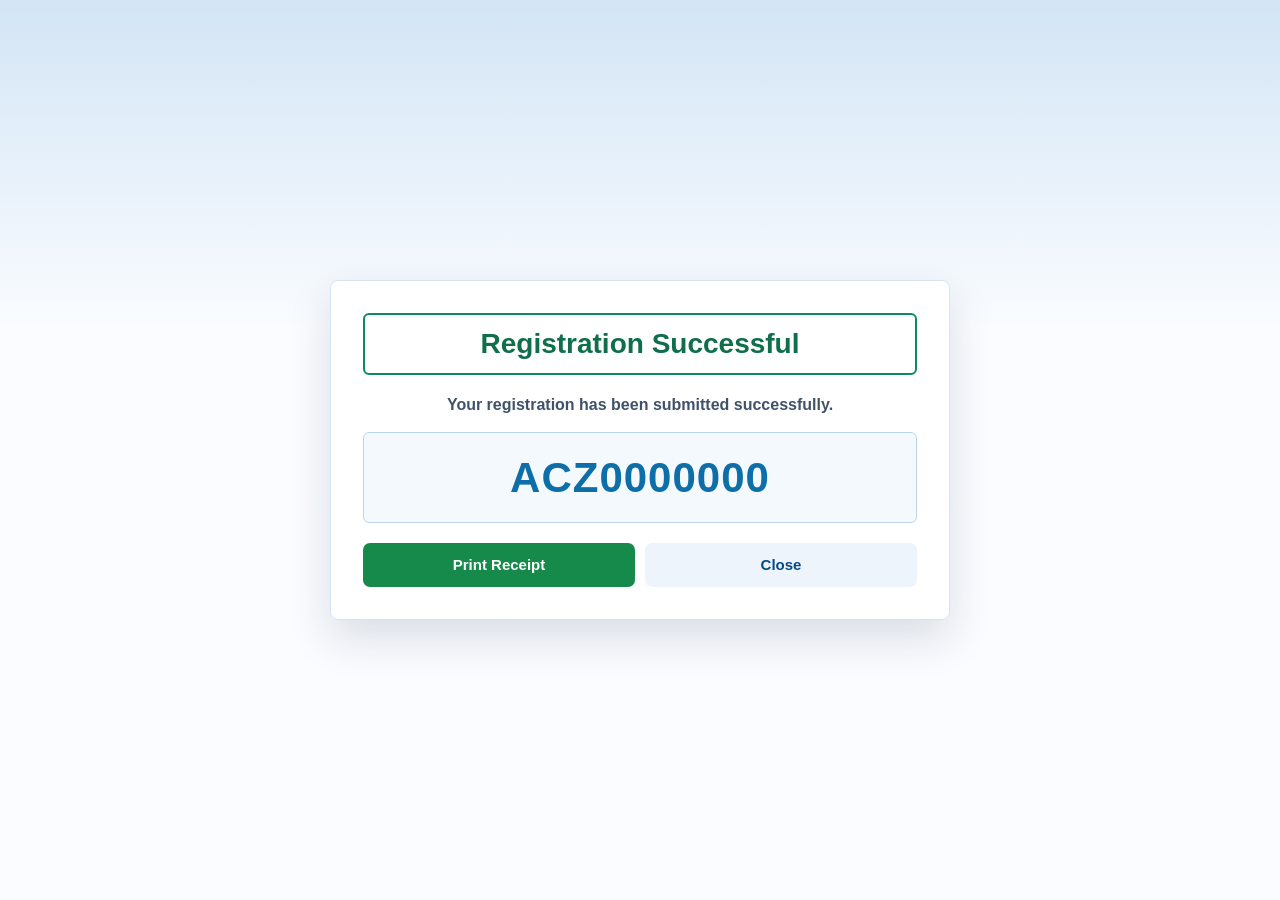
<file: registration-success.html>
<!DOCTYPE html>
<html lang="hi">
<head>
<meta charset="UTF-8">
<meta name="viewport" content="width=device-width, initial-scale=1.0">
<meta name="robots" content="noindex, nofollow">
<title>Registration Successful - Adarsh Cyber Zone</title>
<link rel="stylesheet" href="style.css">
</head>
<body class="success-page">
<main class="container success-registration-wrap">
    <section class="card registration-card registration-success-card">
        <h1 class="registration-form-heading">Registration Successful</h1>
        <p class="success-note">Your registration has been submitted successfully.</p>
        <div class="success-reg-number" id="successRegNo">ACZ0000000</div>
        <div class="button-row success-actions">
            <button type="button" class="btn btn-green" onclick="printReceipt()">Print Receipt</button>
            <button type="button" class="btn btn-light" onclick="closeSuccessPage()">Close</button>
        </div>
    </section>
</main>
<script src="script.js"></script>
<script>
function getSuccessRegNo() {
    const params = new URLSearchParams(location.search);
    return params.get("regNo") || sessionStorage.getItem("last_success_reg_no") || "ACZ0000000";
}

function printReceipt() {
    const regNo = getSuccessRegNo();
    const receipt = sessionStorage.getItem("last_registration_receipt") ||
        `<div style="font-family:Arial;padding:24px"><h1>Adarsh Cyber Zone</h1><h2>Registration Receipt</h2><p><strong>Registration No:</strong> ${escapeHtml(regNo)}</p></div>`;
    const printWindow = window.open("", "_blank");
    printWindow.document.write(`<!DOCTYPE html><html><head><title>${escapeHtml(regNo)}</title></head><body>${receipt}<script>window.onload=()=>{window.print();window.close();}<\/script></body></html>`);
    printWindow.document.close();
}

function closeSuccessPage() {
    window.close();
    setTimeout(() => {
        location.href = "index.html";
    }, 250);
}

window.addEventListener("DOMContentLoaded", () => {
    $("successRegNo").textContent = getSuccessRegNo();
});
</script>
</body>
</html>
</file>
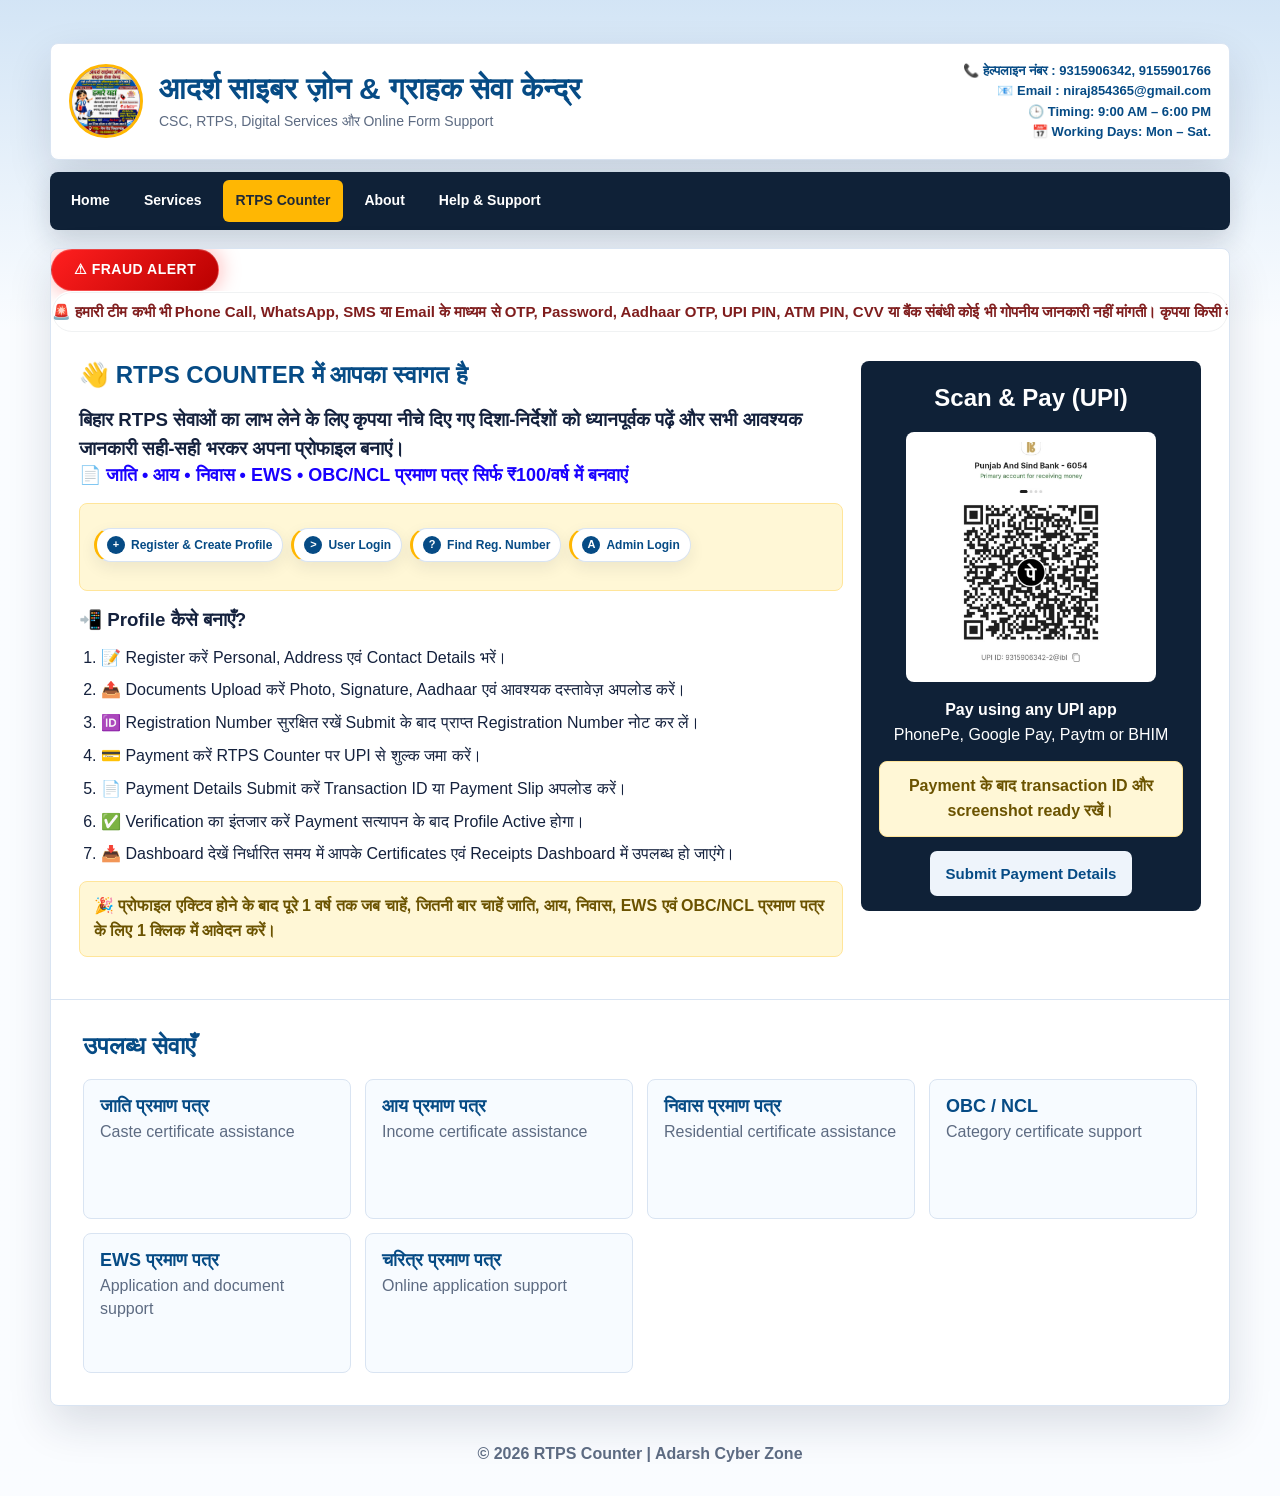
<file: rtpscounter.html>
﻿﻿<!DOCTYPE html>
<html lang="hi">
<head>
<meta charset="UTF-8">
<meta name="viewport" content="width=device-width, initial-scale=1.0">
<title>RTPS Counter - Adarsh Cyber Zone</title>
<link rel="stylesheet" href="style.css">
</head>
<body>
<header class="top-header">
    <img src="logo.png" alt="Adarsh Cyber Zone Logo">
    <div>
        <h1 class="brand-title">आदर्श साइबर ज़ोन & ग्राहक सेवा केन्द्र</h1>
        <p class="brand-subtitle">CSC, RTPS, Digital Services और Online Form Support</p>
    </div>
    <div class="home-header-info">
        <span><span class="header-mini-icon"></span>📞 हेल्पलाइन नंबर : 9315906342, 9155901766</span>
        <span><span class="header-mini-icon"></span>📧 Email : niraj854365@gmail.com</span>
        <span><span class="header-mini-icon"></span>🕒 Timing: 9:00 AM – 6:00 PM</span>
        <span><span class="header-mini-icon"></span>📅 Working Days: Mon – Sat.</span>
        
    </div>
</header>
<nav>
    <a href="index.html">Home</a>
    <a href="services.html">Services</a>
    <a href="rtpscounter.html">RTPS Counter</a>
    <a href="about.html">About</a>
    <a href="contact.html">Help & Support</a>
</nav>

<main class="portal-box">
<div class="fraud-ticker">

    <div class="ticker-label">
        ⚠ FRAUD ALERT
    </div>

    <div class="ticker-wrap">

        <div class="ticker-text">

            <span>🚨 हमारी टीम कभी भी Phone Call, WhatsApp, SMS या Email के माध्यम से OTP, Password, Aadhaar OTP, UPI PIN, ATM PIN, CVV या बैंक संबंधी कोई भी गोपनीय जानकारी नहीं मांगती। कृपया किसी के साथ ऐसी जानकारी साझा न करें। संदेह होने पर तुरंत Helpline Number पर संपर्क करें।</span>

            <span>🚨 हमारी टीम कभी भी Phone Call, WhatsApp, SMS या Email के माध्यम से OTP, Password, Aadhaar OTP, UPI PIN, ATM PIN, CVV या बैंक संबंधी कोई भी गोपनीय जानकारी नहीं मांगती। कृपया किसी के साथ ऐसी जानकारी साझा न करें। संदेह होने पर तुरंत Helpline Number पर संपर्क करें।</span>

        </div>

    </div>

</div>
    <div class="portal-grid">
        <section>
            <h2 class="section-title">👋 RTPS COUNTER में आपका स्वागत है</h2>
            <h3>बिहार RTPS सेवाओं का लाभ लेने के लिए कृपया नीचे दिए गए दिशा-निर्देशों को ध्यानपूर्वक पढ़ें और सभी आवश्यक जानकारी सही-सही भरकर अपना प्रोफाइल बनाएं।</h3>
            <p class="lead">📄 जाति • आय • निवास • EWS • OBC/NCL प्रमाण पत्र सिर्फ ₹100/वर्ष में बनवाएं</p>

            <div class="notice"><div class="rtps-quick-actions" aria-label="RTPS quick actions">
                <a href="register.html"><span>+</span> Register & Create Profile</a>
                <a href="login.html"><span>&gt;</span> User Login</a>
                <a href="knowregno.html"><span>?</span> Find Reg. Number</a>
                <a href="adminlogin.html"><span>A</span> Admin Login</a>
            </div></div>

            <h3>📲 Profile कैसे बनाएँ?</h3>

            <ol class="steps">
                <li>📝 Register करें
Personal, Address एवं Contact Details भरें।</li>
                <li>📤 Documents Upload करें
Photo, Signature, Aadhaar एवं आवश्यक दस्तावेज़ अपलोड करें।</li>
                <li>🆔 Registration Number सुरक्षित रखें
Submit के बाद प्राप्त Registration Number नोट कर लें।</li>
                <li>💳 Payment करें
RTPS Counter पर UPI से शुल्क जमा करें।</li>
                <li>📄 Payment Details Submit करें
Transaction ID या Payment Slip अपलोड करें।</li>
 <li>✅ Verification का इंतजार करें
Payment सत्यापन के बाद Profile Active होगा।</li>
<li>📥 Dashboard देखें
निर्धारित समय में आपके Certificates एवं Receipts Dashboard में उपलब्ध हो जाएंगे।</li>
            </ol>
             <div class="notice">🎉 प्रोफाइल एक्टिव होने के बाद पूरे 1 वर्ष तक जब चाहें, जितनी बार चाहें जाति, आय, निवास, EWS एवं OBC/NCL प्रमाण पत्र के लिए 1 क्लिक में आवेदन करें।</div>

        </section>

        <aside class="payment-box">
            <h2>Scan & Pay (UPI)</h2>
            <div class="qr-box">
                <img src="upi-qr.png" alt="UPI QR Code">
            </div>
            <p><strong>Pay using any UPI app</strong><br>PhonePe, Google Pay, Paytm or BHIM</p>
            <div class="notice">Payment के बाद transaction ID और screenshot ready रखें।</div>
            <a class="btn btn-light full-btn" href="payment.html">Submit Payment Details</a>
        </aside>
    </div>

    <section class="rtps-services-panel">
        <h2 class="section-title">उपलब्ध सेवाएँ</h2>
        <div class="section-grid">
            <div class="service-tile"><strong>जाति प्रमाण पत्र</strong><span>Caste certificate assistance</span></div>
            <div class="service-tile"><strong>आय प्रमाण पत्र</strong><span>Income certificate assistance</span></div>
            <div class="service-tile"><strong>निवास प्रमाण पत्र</strong><span>Residential certificate assistance</span></div>
            <div class="service-tile"><strong>OBC / NCL</strong><span>Category certificate support</span></div>
            <div class="service-tile"><strong>EWS प्रमाण पत्र</strong><span>Application and document support</span></div>
            <div class="service-tile"><strong>चरित्र प्रमाण पत्र</strong><span>Online application support</span></div>
        </div>
    </section>
</main>

<footer class="site-footer">&copy; 2026 RTPS Counter | Adarsh Cyber Zone</footer>
<script src="script.js"></script>
</body>
</html>
</file>
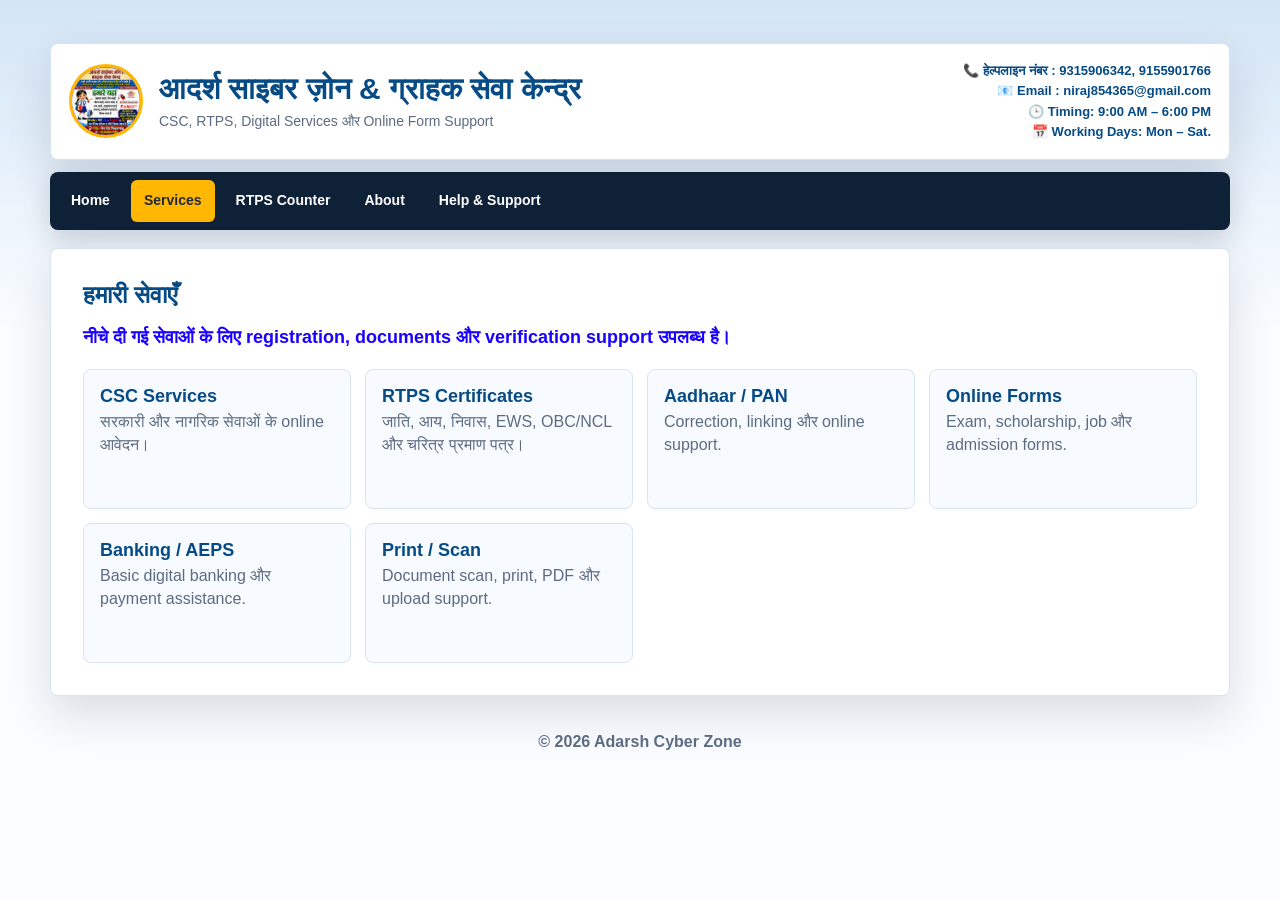
<file: services.html>
﻿﻿<!DOCTYPE html>
<html lang="hi">
<head>
<meta charset="UTF-8">
<meta name="viewport" content="width=device-width, initial-scale=1.0">
<meta name="robots" content="noindex, nofollow">
<title>Services - Adarsh Cyber Zone</title>
<link rel="stylesheet" href="style.css">
</head>
<body>
<header class="top-header">
    <img src="logo.png" alt="Adarsh Cyber Zone Logo">
    <div>
        <h1 class="brand-title">आदर्श साइबर ज़ोन & ग्राहक सेवा केन्द्र</h1>
        <p class="brand-subtitle">CSC, RTPS, Digital Services और Online Form Support</p>
    </div>
    <div class="home-header-info">
        <span><span class="header-mini-icon"></span>📞 हेल्पलाइन नंबर : 9315906342, 9155901766</span>
        <span><span class="header-mini-icon"></span>📧 Email : niraj854365@gmail.com</span>
        <span><span class="header-mini-icon"></span>🕒 Timing: 9:00 AM – 6:00 PM</span>
        <span><span class="header-mini-icon"></span>📅 Working Days: Mon – Sat.</span>
        
    </div>
</header>
<nav>
    <a href="index.html">Home</a>
    <a href="services.html">Services</a>
    <a href="rtpscounter.html">RTPS Counter</a>
    <a href="about.html">About</a>
    <a href="contact.html">Help & Support</a>
</nav>

<main class="container card">
    <h2>हमारी सेवाएँ</h2>
    <p class="lead">नीचे दी गई सेवाओं के लिए registration, documents और verification support उपलब्ध है।</p>
    <div class="section-grid">
        <div class="service-tile"><strong>CSC Services</strong><span>सरकारी और नागरिक सेवाओं के online आवेदन।</span></div>
        <div class="service-tile"><strong>RTPS Certificates</strong><span>जाति, आय, निवास, EWS, OBC/NCL और चरित्र प्रमाण पत्र।</span></div>
        <div class="service-tile"><strong>Aadhaar / PAN</strong><span>Correction, linking और online support.</span></div>
        <div class="service-tile"><strong>Online Forms</strong><span>Exam, scholarship, job और admission forms.</span></div>
        <div class="service-tile"><strong>Banking / AEPS</strong><span>Basic digital banking और payment assistance.</span></div>
        <div class="service-tile"><strong>Print / Scan</strong><span>Document scan, print, PDF और upload support.</span></div>
    </div>
</main>

<footer class="site-footer">&copy; 2026 Adarsh Cyber Zone</footer>
<script src="script.js"></script>
</body>
</html>
</file>
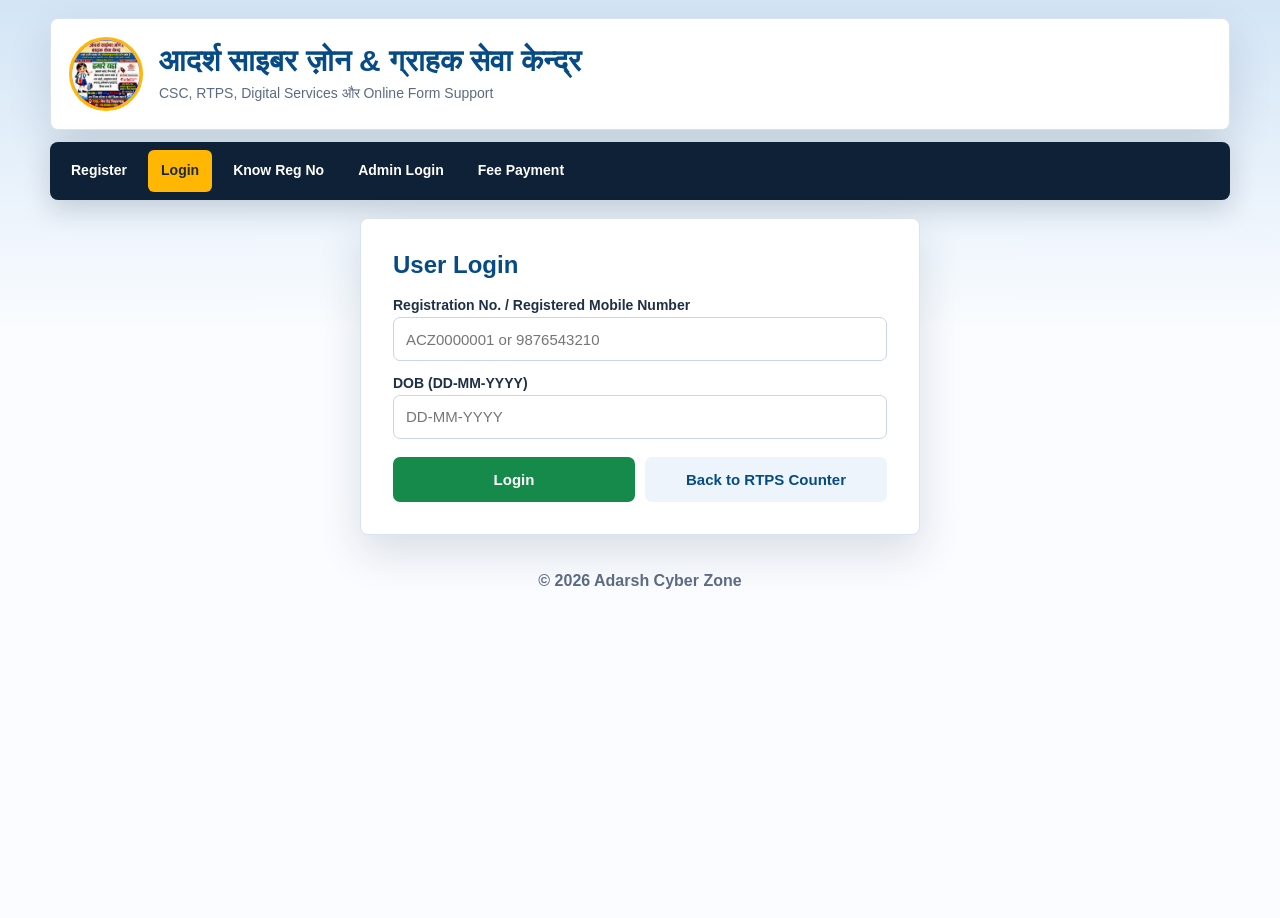
<file: userdashboard.html>
﻿<!DOCTYPE html>
<html lang="hi">
<head>
<meta charset="UTF-8">
<meta name="viewport" content="width=device-width, initial-scale=1.0">
<meta name="robots" content="noindex, nofollow">
<title>User Dashboard - Adarsh Cyber Zone</title>
<link rel="stylesheet" href="style.css">
</head>
<body>
<header class="top-header">
    <img src="logo.png" alt="Adarsh Cyber Zone Logo">
    <div>
        <h1 class="brand-title">आदर्श साइबर ज़ोन & ग्राहक सेवा केन्द्र</h1>
        <p class="brand-subtitle">CSC, RTPS, Digital Services और Online Form Support</p>
    </div>
    <div class="home-header-info">
        <span><span class="header-mini-icon"></span>📞 हेल्पलाइन नंबर : 9315906342, 9155901766</span>
        <span><span class="header-mini-icon"></span>📧 Email : niraj854365@gmail.com</span>
        <span><span class="header-mini-icon"></span>🕒 Timing: 9:00 AM – 6:00 PM</span>
        <span><span class="header-mini-icon"></span>📅 Working Days: Mon – Sat.</span>
        
    </div>
</header>

<nav class="single-nav">
    <a href="userdashboard.html">User Dashboard</a>
    <a class="nav-logout" href="login.html" onclick="return logoutUser()">Logout</a>
</nav>

<main class="container">
    <div id="dashboardMsg"></div>
    <div class="dashboard-shell">
        <aside class="pvc-card">
            <div class="pvc-top">USER PROFILE</div>
            <div class="pvc-photo-wrap">
                <img id="cardPhoto" src="" alt="User Photo">
            </div>
            <div class="pvc-welcome">Welcome</div>
            <h2 id="cardName">User Name</h2>
            <div class="pvc-reg" id="cardRegNo">ACZ0000000</div>
            <div class="pvc-status" id="cardStatus">PENDING</div>
            <div class="pvc-actions">
                <button type="button" class="btn btn-blue" onclick="showProfileView()">View Profile</button>
                <button type="button" class="btn btn-blue" onclick="showCertificatesSection()">View Receipt / Certificate</button>
                <button type="button" class="btn btn-green" onclick="showProfileEdit()">Edit Profile</button>
                <button type="button" class="btn btn-green" onclick="showRequestsSection()">Your Request</button>
                <button type="button" class="btn btn-light pvc-action-wide" onclick="printLatestReceipt()">Print Receipt</button>
            </div>
        </aside>

        <section class="dashboard-panel" id="dashboardPanel"></section>
    </div>
</main>

<footer class="site-footer">&copy; 2026 Adarsh Cyber Zone</footer>
<div class="login-wait-overlay" id="profileUpdateOverlay" aria-live="polite" aria-hidden="true">
    <div class="login-wait-loader" role="status" aria-label="Updating your profile">
        <div class="login-wait-orbit"></div>
        <div class="login-wait-button">UPDATING<br>YOUR PROFILE</div>
    </div>
</div>
<div class="document-popout-overlay" id="documentPopoutOverlay" aria-hidden="true" onclick="if (event.target === this) closeDocumentPopout()">
    <section class="document-popout" role="dialog" aria-modal="true" aria-labelledby="documentPopoutTitle">
        <div class="document-popout-head">
            <h2 id="documentPopoutTitle">Document Preview</h2>
            <button type="button" class="document-popout-close" title="Close" aria-label="Close document preview" onclick="closeDocumentPopout()">&times;</button>
        </div>
        <iframe id="documentPopoutFrame" class="document-popout-frame" title="Document preview"></iframe>
    </section>
</div>
<script src="script.js"></script>
<script>
let loggedUser = null;
let certificatesCache = [];
let requestsCache = [];
const DASHBOARD_PANEL_STATE_KEY = "userDashboardPanelState";
const REQUEST_OPTIONS = ["जाती प्रमाण पत्र", "निवास प्रमाण पत्र", "आय प्रमाण पत्र", "EWS प्रमाण पत्र", "NCL प्रमाण पत्र"];
const DASHBOARD_ADDRESS_PARTS = [
    ["Village", "गाँव / शहर Village/Town", "Village/Town"],
    ["PostOffice", "डाकघर / Post Office", "Post Office"],
    ["Panchayat", "पंचायत / Panchayat", "Panchayat"],
    ["Block", "प्रखंड / Block", "Block"],
    ["PoliceStation", "थाना / Police Station", "Police Station"],
    ["District", "जिला / District", "District"],
    ["SubDistrict", "अनुमंडल / Sub District", "Sub District"],
    ["WardNo", "वार्ड संख्या / Ward No", "Ward No"],
    ["PinCode", "पिन कोड / Pin Code", "Pin Code"]
];
const USER_DOCUMENTS = [
    { key: "photo", label: "Photo", editLabel: "आवेदक का फोटो / Applicant's Photo (JPG/PNG, max 2MB)", linkKey: "PhotoLink", inputId: "editPhoto", slotId: "editPhotoPreview", base64Key: "photoBase64", fileNameKey: "photoFileName", accept: "image/jpeg,image/png" },
    { key: "signature", label: "Signature", editLabel: "हस्ताक्षर / Signature (JPG/PNG, max 1MB)", linkKey: "SignatureLink", inputId: "editSignature", slotId: "editSignaturePreview", base64Key: "signatureBase64", fileNameKey: "signatureFileName", accept: "image/jpeg,image/png" },
    { key: "aadhaar", label: "Aadhaar Document", editLabel: "आधार कार्ड / Aadhaar Card (JPG/PNG/PDF, max 3MB)", linkKey: "AadhaarLink", inputId: "editAadhaar", slotId: "editAadhaarPreview", base64Key: "aadhaarBase64", fileNameKey: "aadhaarFileName", accept: ".jpg,.jpeg,.png,.pdf" },
    { key: "otherDocument", label: "Other Document", editLabel: "अन्य दस्तावेज / Other Document (optional, max 3MB)", linkKey: "OtherDocumentLink", inputId: "editOtherDocument", slotId: "editOtherDocumentPreview", base64Key: "otherDocumentBase64", fileNameKey: "otherDocumentFileName", accept: ".jpg,.jpeg,.png,.pdf" }
];
let editDocumentPreviewUrls = [];

function valueFrom(obj, ...keys) {
    for (const key of keys) if (obj?.[key]) return obj[key];
    return "";
}

function currentRegNo() {
    return valueFrom(loggedUser, "regNo", "RegNo");
}

function currentApplicantName() {
    return valueFrom(loggedUser, "ApplicantNmaeEng", "ApplicantNameEng");
}

function userDob() {
    return formatDate(loggedUser?.DOB);
}

function driveFileId(url) {
    const text = String(url || "");
    return text.match(/\/d\/([^/]+)/)?.[1] || text.match(/[?&]id=([^&]+)/)?.[1] || "";
}

function driveThumbnailUrl(url, size = "w500") {
    const id = driveFileId(url);
    return id ? `https://drive.google.com/thumbnail?id=${encodeURIComponent(id)}&sz=${size}` : (url || FALLBACK_LOGO);
}

function drivePreviewUrl(url) {
    const id = driveFileId(url);
    return id ? `https://drive.google.com/file/d/${encodeURIComponent(id)}/preview` : (url || "");
}

function profileRow(label, value) {
    return `<div class="profile-row"><div class="profile-label">${escapeHtml(label)}</div><div class="profile-value">${escapeHtml(value || "-")}</div></div>`;
}

function resetEditDocumentPreviews() {
    editDocumentPreviewUrls.forEach((url) => URL.revokeObjectURL(url));
    editDocumentPreviewUrls = [];
}

function documentPreviewMedia(config, url = "") {
    if (!url) return "";
    if (config.key === "aadhaar" || config.key === "otherDocument") {
        return `<iframe class="file-preview-pdf" src="${escapeHtml(drivePreviewUrl(url))}" title="${escapeHtml(config.label)} PDF preview" loading="lazy"></iframe>`;
    }
    const thumbnail = driveThumbnailUrl(url, "w500");
    return `<img class="file-preview-image" src="${escapeHtml(thumbnail)}" alt="${escapeHtml(config.label)} preview" loading="lazy" onerror="this.hidden=true;this.nextElementSibling.hidden=false;"><span class="file-preview-fallback" hidden>Preview unavailable</span>`;
}

function userDocumentCard(config, options = {}) {
    const url = options.url || "";
    const hasDocument = Boolean(url);
    if (!hasDocument) {
        return options.showMissingMessage
            ? `<figure class="file-preview"><div class="file-preview-media document-empty user-document-missing">अन्य दस्तावेज उपलब्ध नहीं है।</div><figcaption>${escapeHtml(config.label)}</figcaption></figure>`
            : "";
    }
    const download = options.download && url
        ? `<button type="button" class="file-preview-remove file-preview-download" title="Download ${escapeHtml(config.label)}" aria-label="Download ${escapeHtml(config.label)}" onclick="downloadUserDocument('${escapeHtml(config.label)}','${encodeURIComponent(url)}')">⬇</button>`
        : "";
    const popout = options.popout && url && (config.key === "aadhaar" || config.key === "otherDocument")
        ? `<button type="button" class="file-preview-remove file-preview-view" title="View ${escapeHtml(config.label)}" aria-label="View ${escapeHtml(config.label)}" onclick="openDocumentPopout('${escapeHtml(config.label)}','${encodeURIComponent(url)}')">&#128065;</button>`
        : "";
    return `<figure class="file-preview"><div class="file-preview-media">${documentPreviewMedia(config, url)}${popout}${download}</div><figcaption>${escapeHtml(config.label)}</figcaption></figure>`;
}

function editDocumentField(config) {
    return `<div class="form-group document-upload-group"><label for="${config.inputId}">${escapeHtml(config.editLabel)}</label><input type="file" id="${config.inputId}" accept="${config.accept}"><div class="document-preview-slot" id="${config.slotId}" aria-live="polite"></div></div>`;
}

function renderEditDocumentPreviews() {
    resetEditDocumentPreviews();
    USER_DOCUMENTS.forEach((config) => {
        const file = $(config.inputId)?.files?.[0];
        const previewSlot = $(config.slotId);
        if (!previewSlot) return;
        previewSlot.innerHTML = "";
        if (!file) return;

        const previewUrl = URL.createObjectURL(file);
        editDocumentPreviewUrls.push(previewUrl);
        const media = file.type === "application/pdf" || file.name.toLowerCase().endsWith(".pdf")
            ? `<iframe class="file-preview-pdf" src="${previewUrl}" title="${escapeHtml(config.label)} PDF preview"></iframe>`
            : `<img class="file-preview-image" src="${previewUrl}" alt="${escapeHtml(config.label)} preview">`;
        previewSlot.innerHTML = `<figure class="file-preview">
            <div class="file-preview-media">
                ${media}
                <button type="button" class="file-preview-remove" title="Remove ${escapeHtml(config.label)}" aria-label="Remove ${escapeHtml(config.label)}" onclick="clearEditDocument('${config.key}')">×</button>
            </div>
            <figcaption>${escapeHtml(file.name)}</figcaption>
        </figure>`;
    });
}

function clearEditDocument(key) {
    const config = USER_DOCUMENTS.find((document) => document.key === key);
    const field = config && $(config.inputId);
    if (!field) return;
    field.value = "";
    renderEditDocumentPreviews();
}

function allProfileRows() {
    return [
        ["Registration No", currentRegNo()],
        ["Applicant Name (English)", currentApplicantName()],
        ["Applicant Name (Hindi)", loggedUser.ApplicantNmaeHindi || loggedUser.ApplicantNameHindi],
        ["Father Name (English)", loggedUser.FatherNameEng],
        ["Father Name (Hindi)", loggedUser.FatherNameHindi],
        ["Mother Name (English)", loggedUser.MotherNameEng],
        ["Mother Name (Hindi)", loggedUser.MotherNameHindi],
        ["Husband Name (English)", loggedUser.HusbandNameEng],
        ["Husband Name (Hindi)", loggedUser.HusbandNameHindi],
        ["Marital Status", loggedUser.MaritalStatus],
        ["DOB", userDob()],
        ["Gender", loggedUser.Gender],
        ["Caste Category", loggedUser.CasteCategory],
        ["Caste Name", loggedUser.CasteName],
        ["Profession", loggedUser.Profession],
        ["Total Annual Income", loggedUser.TotalAnnualIncome],
        ["Mobile Number", loggedUser.MobileNumber],
        ["Email", loggedUser.Email],
        ["Permanent Address", loggedUser.FullPermanentAddress],
        ["Present Address", loggedUser.FullPresentAddress],
        ["Status", loggedUser.Status || "PENDING"]
    ];
}

function updateCard() {
    $("cardName").textContent = currentApplicantName() || "User Name";
    $("cardRegNo").textContent = currentRegNo() || "ACZ0000000";
    $("cardStatus").textContent = loggedUser.Status || "PENDING";
    $("cardStatus").className = `pvc-status ${String(loggedUser.Status || "PENDING").toLowerCase()}`;
    $("cardPhoto").src = loggedUser.PhotoLink ? driveThumbnailUrl(loggedUser.PhotoLink, "w400") : FALLBACK_LOGO;
}

async function loadUserDashboard() {
    const savedUser = localStorage.getItem("loggedUser");
    if (!savedUser) {
        location.href = "login.html";
        return;
    }
    loggedUser = JSON.parse(savedUser);
    updateCard();
    await refreshFromServer();
    await restoreDashboardPanel();
}

async function refreshFromServer() {
    const regNo = currentRegNo();
    const userResult = await sendRequest({ action: "getUser", regNo, RegNo: regNo, dob: loggedUser.DOB, DOB: loggedUser.DOB });
    if (userResult.success && userResult.data) {
        loggedUser = userResult.data;
        localStorage.setItem("loggedUser", JSON.stringify(loggedUser));
        updateCard();
    }
    const certResult = await sendRequest({ action: "getCertificates", regNo, RegNo: regNo });
    certificatesCache = certResult.success && Array.isArray(certResult.certificates) ? certResult.certificates : [];
    const requestResult = await sendRequest({ action: "getUserRequests", regNo, RegNo: regNo });
    requestsCache = requestResult.success && Array.isArray(requestResult.requests) ? requestResult.requests : [];
}

function certificatesTableSectionHtml(showClose = false) {
    const docs = [...certificatesCache].reverse();
    const content = docs.length ? `
        <div class="table-wrap">
            <table class="data-table user-certificates-table">
                <thead>
                    <tr>
                        <th>Document Name</th>
                        <th>Type</th>
                        <th>Upload Date</th>
                        <th>Download</th>
                        <th>Action</th>
                    </tr>
                </thead>
                <tbody>
                    ${docs.map((cert) => {
                        const name = cert.CertificateName || cert.certificateName || "Document";
                        const type = cert.CertificateType || cert.certificateType || "-";
                        const date = formatDateTime(cert.UploadDate || cert.uploadDate);
                        const link = cert.CertificateLink || cert.certificateLink || cert.fileUrl || "";
                        return `<tr>
                            <td>${escapeHtml(name)}</td>
                            <td>${escapeHtml(type)}</td>
                            <td>${escapeHtml(date)}</td>
                            <td>${link ? `<button type="button" class="btn btn-blue" title="Download" onclick="downloadEncodedDriveFile('${encodeURIComponent(link)}', '${escapeHtml(name)}')">⬇</button>` : "-"}</td>
                            <td>${link ? `<button type="button" class="btn btn-red" onclick="deleteCertificateDocument('${encodeURIComponent(link)}')">Delete</button>` : "-"}</td>
                        </tr>`;
                    }).join("")}
                </tbody>
            </table>
        </div>
    ` : `<div class="document-empty">कोई certificate या receipt upload नहीं है।</div>`;
    return `<section class="dashboard-top-card">
        <h2>Certificates & Receipts</h2>
        ${content}
        ${showClose ? `<div class="button-row bottom-close-row"><button type="button" class="btn btn-light" onclick="closePanel()">Close</button></div>` : ""}
    </section>`;
}

function requestRemark(req) {
    const status = String(req.Status || "PENDING").toUpperCase();
    if (status === "COMPLETED") {
        return `आपका ${req.RequestFor || "document"} अप्लाई कर दिया गया है और रिसिप्ट आपके Certificates & Receipts सेक्शन में अपलोड कर दिया गया है`;
    }
    if (status === "ASSIGNED") return "आपका request process में है।";
    return "आपका request pending है।";
}

function requestsTableSectionHtml(showClose = false) {
    const requests = [...requestsCache].reverse();
    const table = requests.length ? `
        <div class="table-wrap">
           <table class="data-table user-requests-table">
                <thead>
                    <tr>
                        <th>Reg No</th>
                        <th>Name</th>
                        <th>DOB</th>
                        <th>Mobile</th>
                        <th>Request For</th>
                        <th>Request Date</th>
                        <th>Status</th>
                        <th>Remark</th>
                    </tr>
                </thead>
                <tbody>
                    ${requests.map((req) => `<tr>
                        <td>${escapeHtml(req.RegNo || currentRegNo())}</td>
                        <td>${escapeHtml(req.ApplicantNmae || currentApplicantName())}</td>
                        <td>${escapeHtml(formatDate(req.DOB || loggedUser.DOB))}</td>
                        <td>${escapeHtml(req.MobileNumber || loggedUser.MobileNumber || "-")}</td>
                        <td>${escapeHtml(req.RequestFor || "-")}</td>
                        <td>${escapeHtml(formatDate(req.RequestDate))}</td>
                        <td><span class="status-badge ${escapeHtml(String(req.Status || "PENDING").toLowerCase())}">${escapeHtml(req.Status || "PENDING")}</span></td>
                        <td class="request-remark-cell">${escapeHtml(requestRemark(req))}</td>
                    </tr>`).join("")}
                </tbody>
            </table>
        </div>
    ` : `<div class="document-empty">अभी कोई request submit नहीं है।</div>`;
    return `<section class="dashboard-top-card">
        <div class="panel-head">
            <h2>Your Request</h2>
            <button type="button" class="btn btn-green" onclick="showRequestForm()">Send Request</button>
        </div>
        ${table}
        ${showClose ? `<div class="button-row bottom-close-row"><button type="button" class="btn btn-light" onclick="closePanel()">Close</button></div>` : ""}
    </section>`;
} 

function renderDashboardPanel(content = "", options = {}) {
    const sections = [
        options.showCertificates ? certificatesTableSectionHtml(options.showClose) : "",
        options.showRequests ? requestsTableSectionHtml(options.showClose) : "",
        content ? `<section class="dashboard-inner-panel">${content}</section>` : ""
    ].join("");
    $("dashboardPanel").innerHTML = sections || "";
}

function saveDashboardPanelState(state) {
    sessionStorage.setItem(DASHBOARD_PANEL_STATE_KEY, state);
}

async function restoreDashboardPanel() {
    const state = sessionStorage.getItem(DASHBOARD_PANEL_STATE_KEY);
    if (state === "profile-view") return showProfileView(true);
    if (state === "certificates") return showCertificatesSection(true);
    if (state === "profile-edit") return showProfileEdit(true);
    if (state === "requests") return showRequestsSection(true);
    if (state === "request-form") return showRequestForm();
}

async function runDashboardAction(action, refreshData = false) {
    try {
        if (refreshData) await refreshFromServer();
        return await action();
    } catch (error) {
        showMessage("dashboardMsg", "Server error: " + error.message, true);
    }
}

async function showCertificatesSection(skipConfirm = false) {
    if (!skipConfirm && !window.confirm("Do you want to view receipts/certificates?")) return;
    saveDashboardPanelState("certificates");
    await runDashboardAction(() => renderDashboardPanel("", { showCertificates: true, showClose: true }));
}

async function showRequestsSection(skipConfirm = false) {
    if (!skipConfirm && !window.confirm("Do you want to view your requests?")) return;
    saveDashboardPanelState("requests");
    await runDashboardAction(() => renderDashboardPanel("", { showRequests: true, showClose: true }));
}

function showRequestForm() {
    saveDashboardPanelState("request-form");
    renderDashboardPanel(`
        <div class="panel-head">
            <h2>Send Request</h2>
        </div>
        <div id="requestFormMsg"></div>
        <form id="sendRequestForm" novalidate>
            <div class="form-grid">
                ${inputField("requestRegNo", "Registration No", currentRegNo())}
                ${inputField("requestName", "Applicant Name", currentApplicantName())}
                ${inputField("requestDob", "DOB (DD-MM-YYYY)", userDob())}
                ${inputField("requestMobile", "Mobile Number", loggedUser.MobileNumber || "")}
                ${selectField("requestFor", "Request For", REQUEST_OPTIONS[0], REQUEST_OPTIONS)}
            </div>
            <div class="button-row bottom-close-row">
                <button type="submit" class="btn btn-green">Submit Request</button>
                <button type="button" class="btn btn-light" onclick="closePanel()">Close</button>
            </div>
        </form>
    `);
    regNoFormat("requestRegNo");
    autoDOB("requestDob");
    onlyDigits("requestMobile", 10);
    $("sendRequestForm").addEventListener("submit", submitUserRequestForm);
}

async function submitUserRequestForm(event) {
    event.preventDefault();
    const dob = $("requestDob").value.trim();
    if (!validateDob(dob)) {
        showMessage("requestFormMsg", "DOB सही DD-MM-YYYY format में भरें।", true);
        return;
    }
    if (!window.confirm("Do you want to submit this request?")) return;
    const submitButton = event.target.querySelector("button[type='submit']");
    const restore = setButtonLoading(submitButton, "Submitting...");
    const result = await sendRequest({
        action: "submitUserRequest",
        RegNo: $("requestRegNo").value.trim(),
        regNo: $("requestRegNo").value.trim(),
        ApplicantNmae: $("requestName").value.trim().toUpperCase(),
        applicantName: $("requestName").value.trim().toUpperCase(),
        DOB: formatDate(dob),
        dob: formatDate(dob),
        MobileNumber: $("requestMobile").value.trim(),
        mobileNumber: $("requestMobile").value.trim(),
        RequestFor: $("requestFor").value,
        requestFor: $("requestFor").value
    });
    restore();
    if (result.success) {
        await refreshFromServer();
        renderDashboardPanel("");
        window.alert("Request submitted successfully.");
    } else {
        showMessage("requestFormMsg", result.message || "Request submit failed.", true, 0);
    }
}

async function showProfileView(skipConfirm = false) {
    if (!skipConfirm && !window.confirm("Do you want to view this profile?")) return;
    saveDashboardPanelState("profile-view");
    await runDashboardAction(() => renderDashboardPanel(`
        <div class="panel-head">
            <h2>Full Profile</h2>
        </div>
        <div class="profile-box">${allProfileRows().map(([label, value]) => profileRow(label, value)).join("")}</div>
        <h3>Uploaded Documents</h3>
        <div class="user-document-grid">
            ${USER_DOCUMENTS.map((document) => userDocumentCard(document, {
                url: loggedUser[document.linkKey],
                download: true,
                popout: true,
                showMissingMessage: document.key === "otherDocument"
            })).join("")}
        </div>
        <div class="button-row bottom-close-row">
            <button type="button" class="btn btn-light" onclick="closePanel()">Close</button>
        </div>
    `));
}

function inputField(id, label, value, type = "text") {
    return `<div class="form-group"><label for="${id}">${escapeHtml(label)}</label><input type="${type}" id="${id}" value="${escapeHtml(value || "")}"></div>`;
}

const EDIT_HINDI_NAME_WORDS = {
    ajay: "अजय", amit: "अमित", amita: "अमिता", amrita: "अमृता", anil: "अनिल", anita: "अनीता",
    anjali: "अंजलि", anju: "अंजू", arun: "अरुण", aruna: "अरुणा", asha: "आशा", ashok: "अशोक",
    aarti: "आरती", babita: "बबीता", bharat: "भारत", bharti: "भारती", deepa: "दीपा", deepak: "दीपक",
    dev: "देव", devi: "देवी", divya: "दिव्या", geeta: "गीता", gita: "गीता", hemant: "हेमंत",
    jagdish: "जगदीश", kalpana: "कल्पना", kamla: "कमला", kavita: "कविता", kirti: "कीर्ति", krishna: "कृष्ण",
    laxmi: "लक्ष्मी", lakshmi: "लक्ष्मी", mahesh: "महेश", manisha: "मनीषा", manoj: "मनोज", meena: "मीना",
    mohan: "मोहन", mukesh: "मुकेश", neha: "नेहा", niraj: "नीरज", pankaj: "पंकज", pooja: "पूजा",
    pradeep: "प्रदीप", prasad: "प्रसाद", priyanka: "प्रियंका", raj: "राज", rajendra: "राजेन्द्र", rajesh: "राजेश",
    rakesh: "राकेश", ram: "राम", ramesh: "रमेश", ravi: "रवि", ravindra: "रविन्द्र", rekha: "रेखा",
    reena: "रीना", sandeep: "संदीप", sanjay: "संजय", santosh: "संतोष", sarita: "सरिता", savita: "सविता",
    seema: "सीमा", shyam: "श्याम", shiv: "शिव", shiva: "शिवा", shivam: "शिवम", sunil: "सुनील",
    sunita: "सुनीता", sushil: "सुशील", sushma: "सुषमा", vikas: "विकास", vijay: "विजय", vinod: "विनोद", vivek: "विवेक",
    choudhary: "चौधरी", chaudhary: "चौधरी", das: "दास", gupta: "गुप्ता", jha: "झा", kumar: "कुमार",
    kumari: "कुमारी", mandal: "मंडल", mahto: "महतो", mishra: "मिश्रा", pande: "पांडे", pandey: "पांडेय",
    pandit: "पंडित", paswan: "पासवान", pathak: "पाठक", rai: "राय", roy: "रॉय", sahni: "साहनी",
    sharma: "शर्मा", shobha: "शोभा", singh: "सिंह", sonu: "सोनू", sunny: "सनी", thakur: "ठाकुर",
    tiwari: "तिवारी", verma: "वर्मा", yadav: "यादव"
};
const EDIT_EMAIL_FORMAT = /^(?!.*\.\.)[A-Za-z0-9](?:[A-Za-z0-9._%+-]{0,62}[A-Za-z0-9])?@gmail\.com$/i;

function transliterateEditName(value) {
    const words = String(value || "").toLowerCase().match(/[a-z]+|[^a-z]+/g) || [];
    return words.map((part) => /^[a-z]+$/.test(part) ? transliterateEditWord(part) : part).join("").replace(/\s+/g, " ").trim();
}

function transliterateEditWord(word) {
    const knownName = EDIT_HINDI_NAME_WORDS[word.toLowerCase()];
    if (knownName) return knownName;
    const vowels = {
        aa: "आ", ai: "ऐ", au: "औ", ee: "ई", ii: "ई", oo: "ऊ", uu: "ऊ",
        a: "अ", e: "ए", i: "इ", o: "ओ", u: "उ"
    };
    const vowelSigns = {
        aa: "ा", ai: "ै", au: "ौ", ee: "ी", ii: "ी", oo: "ू", uu: "ू",
        a: "", e: "े", i: "ि", o: "ो", u: "ु"
    };
    const consonants = {
        ksh: "क्ष", gy: "ज्ञ", gya: "ज्ञ", shr: "श्र",
        kh: "ख", gh: "घ", chh: "छ", ch: "च", jh: "झ", th: "थ", dh: "ध", ph: "फ", bh: "भ",
        sh: "श", gn: "ज्ञ", tr: "त्र",
        k: "क", g: "ग", c: "क", j: "ज", t: "त", d: "द", n: "न", p: "प", b: "ब",
        m: "म", y: "य", r: "र", l: "ल", v: "व", w: "व", s: "स", h: "ह", f: "फ", q: "क", x: "क्स", z: "ज"
    };
    const vowelKeys = Object.keys(vowels).sort((a, b) => b.length - a.length);
    const consonantKeys = Object.keys(consonants).sort((a, b) => b.length - a.length);
    let out = "";
    let index = 0;
    while (index < word.length) {
        const vowel = vowelKeys.find((key) => word.startsWith(key, index));
        if (vowel) {
            out += vowels[vowel];
            index += vowel.length;
            continue;
        }
        const consonant = consonantKeys.find((key) => word.startsWith(key, index));
        if (!consonant) {
            out += word[index];
            index += 1;
            continue;
        }
        out += consonants[consonant];
        index += consonant.length;
        const nextVowel = vowelKeys.find((key) => word.startsWith(key, index));
        if (nextVowel) {
            out += vowelSigns[nextVowel];
            index += nextVowel.length;
        } else if (index < word.length) {
            out += "्";
        }
    }
    return out;
}

function bindEditHindiAutoFill(englishId, hindiId) {
    const english = $(englishId);
    const hindi = $(hindiId);
    if (!english || !hindi) return;
    hindi.dataset.autoHindi = "1";
    hindi.addEventListener("input", () => {
        hindi.dataset.autoHindi = hindi.value.trim() ? "0" : "1";
    });
    english.addEventListener("input", () => {
        if (hindi.dataset.autoHindi === "1") hindi.value = transliterateEditName(english.value);
    });
}

function lockEditNameFieldScript(fieldId, script) {
    const field = $(fieldId);
    if (!field) return;
    const allowedCharacters = script === "english"
        ? /[^A-Za-z\s.'-]/g
        : /[^\u0900-\u097F\s.'-]/g;
    field.addEventListener("input", () => {
        const cleanValue = field.value.replace(allowedCharacters, "");
        if (field.value !== cleanValue) field.value = cleanValue;
    }, true);
}

function makeEditFieldsUppercase(fieldIds) {
    fieldIds.forEach((fieldId) => {
        const field = $(fieldId);
        if (!field) return;
        field.addEventListener("input", () => {
            field.value = field.value.toUpperCase();
        });
        field.value = field.value.toUpperCase();
    });
}

function lockEditEmailFieldFormat() {
    const email = $("editEmail");
    if (!email) return;
    const sanitizeEmail = () => {
        const withoutInvalidCharacters = email.value
            .replace(/\s/g, "")
            .replace(/[^A-Za-z0-9._%+@-]/g, "");
        const firstAt = withoutInvalidCharacters.indexOf("@");
        const cleanValue = firstAt === -1
            ? withoutInvalidCharacters
            : `${withoutInvalidCharacters.slice(0, firstAt + 1)}${withoutInvalidCharacters.slice(firstAt + 1).replace(/@/g, "")}`;
        email.value = cleanValue;
        const isInvalid = Boolean(cleanValue) && !EDIT_EMAIL_FORMAT.test(cleanValue);
        email.dataset.invalidEmail = isInvalid ? "1" : "0";
        email.setCustomValidity(isInvalid ? "Enter a valid Gmail address." : "");
    };
    email.addEventListener("input", sanitizeEmail);
    email.addEventListener("blur", () => {
        const value = email.value.trim();
        if (value && !EDIT_EMAIL_FORMAT.test(value)) {
            email.dataset.invalidEmail = "1";
            email.value = "";
            email.setCustomValidity("Enter a valid Gmail address.");
            showMessage("dashboardMsg", "सही Gmail Address भरें, जैसे name@gmail.com", true);
        }
    });
    sanitizeEmail();
}

function validateEditDocument(config, maxMb, types) {
    const file = $(config.inputId)?.files?.[0];
    if (!file) return null;
    if (file.size > maxMb * 1024 * 1024) return `${config.label} ${maxMb}MB से कम होना चाहिए।`;
    const extension = file.name.split(".").pop().toLowerCase();
    if (!types.includes(extension)) return `${config.label} का file type सही नहीं है।`;
    return null;
}

function validateEditProfile() {
    if ($("editSameAsPermanent").checked) syncEditPresentAddress();
    const required = [
        ["editApplicantEng", "Applicant Name"], ["editFatherEng", "Father Name"], ["editMotherEng", "Mother Name"],
        ["editMarital", "Marital Status"], ["editDob", "DOB"], ["editGender", "Gender"], ["editCasteCategory", "Caste Category"],
        ["editCasteName", "Caste Name"], ["editProfession", "Profession"], ["editIncome", "Annual Income"], ["editMobile", "Mobile Number"],
        ...DASHBOARD_ADDRESS_PARTS.map(([key]) => [`editPermanent${key}`, `Permanent ${key}`])
    ];
    if (!$("editSameAsPermanent").checked) {
        required.push(...DASHBOARD_ADDRESS_PARTS.map(([key]) => [`editPresent${key}`, `Present ${key}`]));
    }
    for (const [fieldId, label] of required) {
        if (!$(fieldId)?.value.trim()) return `${label} Enter करें।`;
    }
    if (!validateDob($("editDob").value.trim())) return "DOB DD-MM-YYYY format में भरें।";
    if (!/^[6-9]\d{9}$/.test($("editMobile").value.trim())) return "Mobile Number 10 digits का और 6-9 से शुरू होना चाहिए।";
    for (const prefix of ["editPermanent", "editPresent"]) {
        if (!/^\d{6}$/.test($(prefix + "PinCode").value.trim())) return `${prefix === "editPermanent" ? "Permanent" : "Present"} Pin Code 6 digits का होना चाहिए।`;
        if (!/^\d{1,3}$/.test($(prefix + "WardNo").value.trim())) return `${prefix === "editPermanent" ? "Permanent" : "Present"} Ward No केवल 1 से 3 अंक में भरें।`;
    }
    const email = $("editEmail").value.trim();
    if ($("editEmail").dataset.invalidEmail === "1" || (email && !EDIT_EMAIL_FORMAT.test(email))) return "Email सही भरें।";
    if (Number($("editIncome").value) <= 0) return "Annual Income सही भरें।";

    return validateEditDocument(USER_DOCUMENTS[0], 2, ["jpg", "jpeg", "png"]) ||
        validateEditDocument(USER_DOCUMENTS[1], 1, ["jpg", "jpeg", "png"]) ||
        validateEditDocument(USER_DOCUMENTS[2], 3, ["jpg", "jpeg", "png", "pdf"]) ||
        validateEditDocument(USER_DOCUMENTS[3], 3, ["jpg", "jpeg", "png", "pdf"]);
}

function configureEditProfileSecurity() {
    const englishNameFields = ["editApplicantEng", "editFatherEng", "editMotherEng", "editHusbandEng"];
    const hindiNameFields = ["editApplicantHindi", "editFatherHindi", "editMotherHindi", "editHusbandHindi"];
    englishNameFields.forEach((fieldId) => lockEditNameFieldScript(fieldId, "english"));
    hindiNameFields.forEach((fieldId) => lockEditNameFieldScript(fieldId, "hindi"));
    makeEditFieldsUppercase([
        ...englishNameFields,
        "editCasteName",
        ...DASHBOARD_ADDRESS_PARTS.flatMap(([key]) => [`editPermanent${key}`, `editPresent${key}`])
    ]);
    autoDOB("editDob");
    onlyDigits("editMobile", 10);
    onlyDigits("editIncome", 8);
    ["editPermanentPinCode", "editPresentPinCode"].forEach((fieldId) => onlyDigits(fieldId, 6));
    ["editPermanentWardNo", "editPresentWardNo"].forEach((fieldId) => onlyDigits(fieldId, 3));
    lockEditEmailFieldFormat();
    [...englishNameFields, ...hindiNameFields].forEach((fieldId) => $(fieldId)?.dispatchEvent(new Event("input")));
    bindEditHindiAutoFill("editApplicantEng", "editApplicantHindi");
    bindEditHindiAutoFill("editFatherEng", "editFatherHindi");
    bindEditHindiAutoFill("editMotherEng", "editMotherHindi");
    bindEditHindiAutoFill("editHusbandEng", "editHusbandHindi");
}

function parseDashboardAddress(fullAddress) {
    const text = String(fullAddress || "");
    const values = {};
    DASHBOARD_ADDRESS_PARTS.forEach(([, , savedLabel], index) => {
        const token = `${savedLabel}:`;
        const start = text.indexOf(token);
        if (start === -1) return;
        const valueStart = start + token.length;
        const nextPositions = DASHBOARD_ADDRESS_PARTS.slice(index + 1)
            .map(([, , nextLabel]) => text.indexOf(`${nextLabel}:`, valueStart))
            .filter((position) => position !== -1);
        const valueEnd = nextPositions.length ? Math.min(...nextPositions) : text.length;
        const value = text.slice(valueStart, valueEnd).replace(/,\s*$/, "").trim();
        values[savedLabel] = value === "-" ? "" : value;
    });
    return values;
}

function editAddressFields(prefix, fullAddress, present = false) {
    const values = parseDashboardAddress(fullAddress);
    return DASHBOARD_ADDRESS_PARTS.map(([key, label, savedLabel]) => {
        const maxLength = key === "PinCode" ? " maxlength=\"6\"" : key === "WardNo" ? " maxlength=\"3\"" : "";
        const inputMode = key === "PinCode" || key === "WardNo" ? " inputmode=\"numeric\"" : "";
        const presentClass = present ? " edit-present-address" : "";
        const textClass = key === "PinCode" || key === "WardNo" ? "" : " autoUpper";
        return `<div class="form-group"><label for="${prefix}${key}">${escapeHtml(label)}</label><input type="text" id="${prefix}${key}" class="${`${presentClass}${textClass}`.trim()}" value="${escapeHtml(values[savedLabel] || "")}"${maxLength}${inputMode}></div>`;
    }).join("");
}

function buildDashboardAddress(prefix) {
    return DASHBOARD_ADDRESS_PARTS
        .map(([key, , savedLabel]) => `${savedLabel}: ${$(prefix + key)?.value.trim() || "-"}`)
        .join(", ");
}

function syncEditPresentAddress() {
    const sameAsPermanent = $("editSameAsPermanent")?.checked;
    DASHBOARD_ADDRESS_PARTS.forEach(([key]) => {
        const present = $("editPresent" + key);
        const permanent = $("editPermanent" + key);
        if (!present || !permanent) return;
        if (sameAsPermanent) present.value = permanent.value;
        present.disabled = Boolean(sameAsPermanent);
    });
}

function selectField(id, label, value, options) {
    return `<div class="form-group"><label for="${id}">${escapeHtml(label)}</label><select id="${id}">${options.map((option) => `<option ${option === value ? "selected" : ""}>${escapeHtml(option)}</option>`).join("")}</select></div>`;
}

async function showProfileEdit(skipConfirm = false) {
    if (!skipConfirm && !window.confirm("Do you want to edit this profile?")) return;
    resetEditDocumentPreviews();
    saveDashboardPanelState("profile-edit");
    await runDashboardAction(() => {
        renderDashboardPanel(`
        <div class="panel-head">
            <h2>Edit Profile</h2>
        </div>
        <form id="profileEditForm" novalidate>
            <div class="form-grid">
                ${inputField("editApplicantEng", "Applicant Name (English)", currentApplicantName())}
                ${inputField("editApplicantHindi", "Applicant Name (Hindi)", loggedUser.ApplicantNmaeHindi || loggedUser.ApplicantNameHindi)}
                ${inputField("editFatherEng", "Father Name (English)", loggedUser.FatherNameEng)}
                ${inputField("editFatherHindi", "Father Name (Hindi)", loggedUser.FatherNameHindi)}
                ${inputField("editMotherEng", "Mother Name (English)", loggedUser.MotherNameEng)}
                ${inputField("editMotherHindi", "Mother Name (Hindi)", loggedUser.MotherNameHindi)}
                ${inputField("editHusbandEng", "Husband Name (English)", loggedUser.HusbandNameEng)}
                ${inputField("editHusbandHindi", "Husband Name (Hindi)", loggedUser.HusbandNameHindi)}
                ${selectField("editMarital", "Marital Status", loggedUser.MaritalStatus, ["MARRIED", "UNMARRIED", "DIVORCED", "WIDOW"])}
                ${inputField("editDob", "DOB (DD-MM-YYYY)", userDob())}
                ${selectField("editGender", "Gender", loggedUser.Gender, ["MALE", "FEMALE", "OTHER"])}
                ${selectField("editCasteCategory", "Caste Category", loggedUser.CasteCategory, ["GENERAL", "OBC", "EBC", "SC", "ST"])}
                ${inputField("editCasteName", "Caste Name", loggedUser.CasteName)}
                ${selectField("editProfession", "Profession", loggedUser.Profession, ["STUDENT", "FARMER", "BUSINESS", "PRIVATE JOB", "GOVT JOB", "LABOUR", "OTHER"])}
                ${inputField("editIncome", "Total Annual Income", loggedUser.TotalAnnualIncome)}
                ${inputField("editMobile", "Mobile Number", loggedUser.MobileNumber)}
                ${inputField("editEmail", "Email", loggedUser.Email, "email")}
                <div class="form-section-title">स्थायी पता / Permanent Address</div>
                ${editAddressFields("editPermanent", loggedUser.FullPermanentAddress)}
                <div class="form-section-title">वर्तमान पता / Present Address</div>
                <div class="form-group full-span"><label class="checkbox-line"><input type="checkbox" id="editSameAsPermanent">स्थायी पते के समान / Same as Permanent Address</label></div>
                ${editAddressFields("editPresent", loggedUser.FullPresentAddress, true)}
                <div class="form-section-title">Update Documents</div>
                ${USER_DOCUMENTS.map(editDocumentField).join("")}
            </div>
            <div class="button-row bottom-close-row">
                <button type="submit" class="btn btn-green">Save Changes</button>
                <button type="button" class="btn btn-light" onclick="closePanel()">Close</button>
            </div>
        </form>
        `);
        configureEditProfileSecurity();
        $("editSameAsPermanent").addEventListener("change", syncEditPresentAddress);
        DASHBOARD_ADDRESS_PARTS.forEach(([key]) => $("editPermanent" + key).addEventListener("input", syncEditPresentAddress));
        USER_DOCUMENTS.forEach((document) => $(document.inputId).addEventListener("change", renderEditDocumentPreviews));
        $("profileEditForm").addEventListener("submit", saveFullProfile);
    });
}

async function saveFullProfile(event) {
    event.preventDefault();
    const validationError = validateEditProfile();
    if (validationError) {
        showMessage("dashboardMsg", validationError, true);
        return;
    }
    if (!window.confirm("Do you want to update this profile?")) return;
    const updateData = {
        action: "updateProfile",
        RegNo: currentRegNo(),
        regNo: currentRegNo(),
        ApplicantNmaeEng: $("editApplicantEng").value.trim().toUpperCase(),
        ApplicantNmaeHindi: $("editApplicantHindi").value.trim(),
        FatherNameEng: $("editFatherEng").value.trim().toUpperCase(),
        FatherNameHindi: $("editFatherHindi").value.trim(),
        MotherNameEng: $("editMotherEng").value.trim().toUpperCase(),
        MotherNameHindi: $("editMotherHindi").value.trim(),
        HusbandNameEng: $("editHusbandEng").value.trim().toUpperCase(),
        HusbandNameHindi: $("editHusbandHindi").value.trim(),
        MaritalStatus: $("editMarital").value,
        DOB: formatDate($("editDob").value.trim()),
        Gender: $("editGender").value,
        CasteCategory: $("editCasteCategory").value,
        CasteName: $("editCasteName").value.trim().toUpperCase(),
        Profession: $("editProfession").value,
        TotalAnnualIncome: $("editIncome").value.trim(),
        MobileNumber: $("editMobile").value.trim(),
        Email: $("editEmail").value.trim(),
        FullPresentAddress: buildDashboardAddress("editPresent"),
        FullPermanentAddress: buildDashboardAddress("editPermanent")
    };
    updateData.ApplicantNameEng = updateData.ApplicantNmaeEng;
    const submitButton = event.target.querySelector("button[type='submit']");
    const restore = setButtonLoading(submitButton, "Saving...");
    toggleProfileUpdateWait(true);
    try {
        const profileResult = await sendRequest(updateData);
        if (!profileResult.success) {
            showMessage("dashboardMsg", profileResult.message || "Profile update failed.", true);
            return;
        }
        const docData = await collectDocumentUpdates();
        if (Object.keys(docData).length > 0) {
            const docResult = await sendRequest({ action: "updateUserDocuments", RegNo: currentRegNo(), regNo: currentRegNo(), ...docData });
            if (!docResult.success) {
                showMessage("dashboardMsg", docResult.message || "Documents update failed.", true);
                return;
            }
        }
        loggedUser = { ...loggedUser, ...updateData };
        localStorage.setItem("loggedUser", JSON.stringify(loggedUser));
        restore();
        toggleProfileUpdateWait(false);
        window.alert("Profile update successful.");
        await refreshFromServer();
        resetEditDocumentPreviews();
        showProfileView(true);
    } catch (error) {
        showMessage("dashboardMsg", error.message || "Profile update failed.", true);
    } finally {
        restore();
        toggleProfileUpdateWait(false);
    }
}

function toggleProfileUpdateWait(isVisible) {
    const overlay = $("profileUpdateOverlay");
    if (!overlay) return;
    overlay.classList.toggle("is-visible", isVisible);
    overlay.setAttribute("aria-hidden", String(!isVisible));
}

async function collectDocumentUpdates() {
    const output = {};
    await Promise.all(USER_DOCUMENTS.filter((document) => $(document.inputId).files[0]).map(async (document) => {
        const file = $(document.inputId).files[0];
        output[document.base64Key] = await fileToBase64(file);
        output[document.fileNameKey] = file.name;
    }));
    return output;
}

function downloadUserDocument(label, encodedUrl) {
    if (!encodedUrl) return;
    downloadEncodedDriveFile(encodedUrl, `${currentRegNo()}_${label}`);
}

function openDocumentPopout(label, encodedUrl) {
    const url = decodeURIComponent(encodedUrl || "");
    const overlay = $("documentPopoutOverlay");
    const title = $("documentPopoutTitle");
    const frame = $("documentPopoutFrame");
    if (!url || !overlay || !title || !frame) return;
    title.textContent = label;
    frame.src = drivePreviewUrl(url);
    overlay.classList.add("is-visible");
    overlay.setAttribute("aria-hidden", "false");
}

function closeDocumentPopout() {
    const overlay = $("documentPopoutOverlay");
    const frame = $("documentPopoutFrame");
    if (!overlay || !frame) return;
    overlay.classList.remove("is-visible");
    overlay.setAttribute("aria-hidden", "true");
    frame.src = "about:blank";
}

async function deleteCertificateDocument(encodedLink) {
    const link = decodeURIComponent(encodedLink || "");
    if (!link || !window.confirm("Do you want to delete this document?")) return;
    const result = await sendRequest({
        action: "deleteCertificate",
        RegNo: currentRegNo(),
        regNo: currentRegNo(),
        CertificateLink: link,
        link
    });
    if (result.success) {
        await refreshFromServer();
        renderDashboardPanel("");
        window.alert("Document deleted successfully.");
    } else {
        showMessage("dashboardMsg", result.message || "Document delete failed.", true);
    }
}

async function printLatestReceipt() {
    await runDashboardAction(
        () => downloadReceiptPdf("Registration Receipt", `${currentRegNo()}_Receipt.pdf`, allProfileRows(), "dashboardMsg"),
        false
    );
}

function closePanel() {
    resetEditDocumentPreviews();
    sessionStorage.removeItem(DASHBOARD_PANEL_STATE_KEY);
    renderDashboardPanel("");
}

function logoutUser() {
    if (!window.confirm("Do you want to logout?")) return false;
    localStorage.removeItem("loggedUser");
    sessionStorage.removeItem(DASHBOARD_PANEL_STATE_KEY);
    return true;
}

window.addEventListener("DOMContentLoaded", loadUserDashboard);
</script>
</body>
</html>
</file>
<file: style.css>
:root {
    --bg: #eef6ff;
    --surface: #ffffff;
    --surface-soft: #f7fbff;
    --ink: #14213d;
    --muted: #5d6b82;
    --line: #d9e4f2;
    --primary: #0f67b1;
    --primary-dark: #064b85;
    --accent: #ffb703;
    --green: #168a4a;
    --red: #c62828;
    --shadow: 0 18px 44px rgba(20, 33, 61, 0.14);
    --radius: 8px;
}

* {
    box-sizing: border-box;
    margin: 0;
    padding: 0;
}

body {
    min-height: 100vh;
    color: var(--ink);
    background:
        linear-gradient(180deg, rgba(15, 103, 177, 0.12), rgba(255, 255, 255, 0.7) 330px),
        var(--bg);
    font-family: Arial, Helvetica, sans-serif;
    line-height: 1.55;
}

img {
    max-width: 100%;
    display: block;
}

a {
    color: inherit;
}

.top-header,
nav,
.container,
.site-footer,
.portal-box {
    width: min(1180px, calc(100% - 32px));
    margin-inline: auto;
}

.top-header {
    margin-top: 18px;
    margin-bottom: 12px;
    background: #ffffff;
    border: 1px solid var(--line);
    border-radius: var(--radius);
    box-shadow: var(--shadow);
    padding: 18px;
    display: flex;
    align-items: center;
    gap: 16px;
}

.top-header img {
    width: 74px;
    height: 74px;
    border-radius: 50%;
    object-fit: cover;
    border: 3px solid var(--accent);
    background: #fff7d6;
}

.brand-title {
    font-size: clamp(20px, 3vw, 30px);
    color: var(--primary-dark);
    line-height: 1.2;
    letter-spacing: 0;
}

.top-header h1 {
    font-size: clamp(20px, 3vw, 30px);
    color: var(--primary-dark);
    line-height: 1.2;
    letter-spacing: 0;
}

.brand-subtitle {
    margin-top: 4px;
    color: var(--muted);
    font-size: 14px;
}

.home-header-info {
    margin-left: auto;
    max-width: 520px;
    display: grid;
    gap: 3px;
    text-align: right;
    color: var(--primary-dark);
    font-size: 13px;
    line-height: 1.35;
    font-weight: 800;
}

.home-header-info span {
    display: block;
}

.header-mini-icon {
    display: inline-block;
    min-width: 18px;
    color: var(--primary);
}

nav {
    margin-bottom: 18px;
    display: flex;
    gap: 8px;
    align-items: center;
    flex-wrap: wrap;
    background: #0f2137;
    border-radius: var(--radius);
    padding: 8px;
    box-shadow: 0 10px 28px rgba(15, 33, 55, 0.18);
}

nav a {
    color: #ffffff;
    text-decoration: none;
    padding: 10px 13px;
    border-radius: 6px;
    font-weight: 700;
    font-size: 14px;
    transition: background 160ms ease, color 160ms ease;
}

.admin-nav button {
    color: #ffffff;
    background: transparent;
    border: 0;
    text-decoration: none;
    padding: 10px 13px;
    border-radius: 6px;
    font-weight: 700;
    font-size: 14px;
    cursor: pointer;
}

.admin-nav button:hover {
    background: var(--accent);
    color: #1f2937;
}

nav a:hover,
nav a.active {
    background: var(--accent);
    color: #1f2937;
}

.container {
    margin-bottom: 22px;
}

.hero {
    min-height: 350px;
    display: grid;
    grid-template-columns: minmax(0, 1.2fr) minmax(280px, 0.8fr);
    gap: 22px;
    align-items: stretch;
}

.hero-panel,
.card,
.info-panel,
.portal-box {
    background: var(--surface);
    border: 1px solid var(--line);
    border-radius: var(--radius);
    box-shadow: var(--shadow);
}

.no-shadow {
    box-shadow: none;
}

.status-badge {
    display: inline-flex;
    align-items: center;
    min-height: 28px;
    border-radius: 999px;
    padding: 4px 10px;
    background: #fff7d6;
    color: #6b5300;
    font-size: 13px;
    font-weight: 900;
}

.status-badge.approved,
.status-badge.active,
.status-badge.verified,
.status-badge.completed {
    background: #dff6e8;
    color: #0d5e33;
}

.status-badge.assigned {
    background: #e0f2fe;
    color: #075985;
}

.status-badge.rejected,
.status-badge.inactive {
    background: #fde7e7;
    color: #9a1f1f;
}

.success-page {
    min-height: 100vh;
    display: grid;
    place-items: center;
    padding: 18px;
}

.success-wrap {
    width: min(520px, 100%);
}

.success-panel {
    background: #ffffff;
    border: 1px solid var(--line);
    border-radius: var(--radius);
    box-shadow: var(--shadow);
    padding: clamp(24px, 5vw, 44px);
    text-align: center;
}

.success-panel h1 {
    color: var(--green);
    font-size: clamp(26px, 6vw, 40px);
    line-height: 1.15;
    margin-bottom: 16px;
}

.success-reg-number {
    color: var(--primary);
    font-size: clamp(30px, 8vw, 48px);
    font-weight: 900;
    letter-spacing: 1px;
    margin: 12px 0 18px;
}

.hero-panel {
    padding: clamp(26px, 5vw, 30px);
    display: flex;
    flex-direction: column;
    justify-content: center;
}

.hero-panel h2 {
    font-size: clamp(18px,3vw, 26px);
    line-height: 1.3;
    color: var(--primary-dark);
    margin-bottom: 14px;
}
.hero-panel h3 {
    font-size: clamp(16px, 3vw, 22px);
    line-height: 1.3;
    color: #d97706;  
    margin: 10px 0 12px;
}

.hero-panel p,
.lead {
    color: #1900ff;
    font-size: 18px;
    line-height: 1.4;
    margin-bottom: 5px;
    font-weight: 600;
    
}

.hero-actions {
    margin-top: 18px;
    display: flex;
    gap: 10px;
    flex-wrap: wrap;
}

.hero-side {
    padding: 10px;
    background: #0f2137;
    color: #ffffff;
    border-radius: var(--radius);
    display: grid;
    gap: 12px;
}

.metric {
    border: 1px solid rgba(255, 255, 255, 0.18);
    border-radius: var(--radius);
    padding: 18px;
}

.metric strong {
    display: block;
    font-size: 26px;
    color: var(--accent);
}

.card,
.info-panel {
    padding: clamp(18px, 3vw, 32px);
}

.card h2,
.section-title {
    color: var(--primary-dark);
    font-size: clamp(18px, 2vw, 24px);
    margin-bottom: 16px;
    line-height: 1.2;
}

.section-grid {
    display: grid;
    grid-template-columns: repeat(4, minmax(240px, 1fr));
    gap: 14px;
    margin-top: 18px;
    align-items: stretch;
}

.service-tile,
.stat-tile,
.document-empty {
    background: var(--surface-soft);
    border: 1px solid var(--line);
    border-radius: var(--radius);
    padding: 16px;

    display: flex;
    flex-direction: column;
    justify-content: flex-start;
    min-height: 140px;
    gap: 2px;
}

.service-tile strong,
.stat-tile strong {
    display: block;
    color: var(--primary-dark);
    font-size: 18px;
    line-height: 1.2;
    margin-bottom: 2px;
    min-height: 12px;
}

.service-tile span,
.stat-tile span {
    display: block;
    margin-top: 0;
    line-height: 1.4;
    color: var(--muted);
}

.rtps-services-panel {
    padding: clamp(18px, 3vw, 32px);
    border-top: 1px solid var(--line);
}

.rtps-services-panel .section-grid {
    grid-template-columns: repeat(4, minmax(0, 1fr));
}

.rtps-services-panel .service-tile {
    background: var(--surface-soft);
    border: 1px solid var(--line);
    border-radius: var(--radius);
    padding: 16px;
    min-height: 140px;
}
.form-grid {
    display: grid;
    grid-template-columns: repeat(auto-fit, minmax(min(100%, 260px), 1fr));
    gap: 16px;
}

.form-group {
    display: flex;
    flex-direction: column;
    gap: 7px;
}

.form-section-title {
    grid-column: 1 / -1;
    color: var(--primary-dark);
    font-size: 18px;
    font-weight: 900;
    padding-top: 8px;
    border-top: 1px solid var(--line);
}

/* Registration address sections: permanent address appears before present address. */
#registerForm .permanent-address-title,
#registerForm .form-group:has(.permanent-address) {
    order: 1;
}

#registerForm .present-address-title,
#registerForm .form-group:has(#sameAsPermanent),
#registerForm .form-group:has(#presentVillage),
#registerForm .form-group:has(#presentPostOffice),
#registerForm .form-group:has(#presentPanchayat),
#registerForm .form-group:has(#presentBlock),
#registerForm .form-group:has(#presentPoliceStation),
#registerForm .form-group:has(#presentDistrict),
#registerForm .form-group:has(#presentSubDistrict),
#registerForm .form-group:has(#presentWardNo),
#registerForm .form-group:has(#presentPinCode) {
    order: 2;
}

#registerForm .documents-title,
#registerForm .form-group:has(#photo),
#registerForm .form-group:has(#signature),
#registerForm .form-group:has(#aadhaar),
#registerForm .form-group:has(#otherDocument) {
    order: 3;
}

.full-span {
    grid-column: 1 / -1;
}

.checkbox-line {
    display: inline-flex;
    align-items: center;
    gap: 10px;
}

.checkbox-line input {
    width: 18px;
    min-height: 18px;
}

label {
    font-weight: 700;
    color: #1f2f46;
    font-size: 14px;
}

input,
select,
textarea {
    width: 100%;
    min-height: 44px;
    border: 1px solid #c7d6e8;
    border-radius: 7px;
    padding: 11px 12px;
    color: var(--ink);
    background: #ffffff;
    font-size: 15px;
    outline: none;
    transition: border 160ms ease, box-shadow 160ms ease;
}

textarea {
    min-height: 96px;
    resize: vertical;
}

input:focus,
select:focus,
textarea:focus {
    border-color: var(--primary);
    box-shadow: 0 0 0 3px rgba(15, 103, 177, 0.16);
}

input[readonly] {
    background: #edf2f8;
    cursor: not-allowed;
}

small {
    color: var(--muted);
}

.btn {
    min-height: 44px;
    border: 0;
    border-radius: 7px;
    padding: 11px 16px;
    cursor: pointer;
    font-size: 15px;
    font-weight: 800;
    text-decoration: none;
    display: inline-flex;
    align-items: center;
    justify-content: center;
    gap: 8px;
    transition: transform 160ms ease, box-shadow 160ms ease, opacity 160ms ease;
}

.btn:hover {
    transform: translateY(-1px);
    box-shadow: 0 10px 22px rgba(20, 33, 61, 0.16);
}

.btn:disabled {
    opacity: 0.62;
    cursor: not-allowed;
    transform: none;
    box-shadow: none;
}

.btn-green {
    background: var(--green);
    color: #ffffff;
}

.btn-red {
    background: var(--red);
    color: #ffffff;
}

.btn-blue {
    background: var(--primary);
    color: #ffffff;
}

.btn-light {
    background: #eef4fb;
    color: var(--primary-dark);
}

.button-row {
    display: flex;
    gap: 10px;
    flex-wrap: wrap;
    margin-top: 18px;
}

.button-row .btn,
.full-btn {
    flex: 1 1 180px;
}

.auth-card {
    max-width: 560px;
    margin-inline: auto;
}

.payment-card {
    max-width: 760px;
}

.auth-card label {
    display: block;
    margin-top: 12px;
}

.auth-card .full-btn {
    width: 100%;
    margin-top: 12px;
}

.auth-card .notice {
    margin-top: 0;
}

.auth-card .form-grid {
    margin-top: 8px;
}

.notice,
.success-msg,
.error-msg {
    border-radius: var(--radius);
    padding: 12px 14px;
    margin: 14px 0;
    font-weight: 700;
}

.notice {
    background: #fff7d6;
    border: 1px solid #ffe59a;
    color: #6b5300;
}

.success-msg,
.success {
    background: #dff6e8;
    color: #0d5e33;
    border: 1px solid #a8dfbd;
}

.error-msg,
.error {
    background: #fde7e7;
    color: #9a1f1f;
    border: 1px solid #f3b4b4;
}

.profile-box {
    background: var(--surface-soft);
    border: 1px solid var(--line);
    border-radius: var(--radius);
    overflow: hidden;
    margin: 16px 0;
}

.profile-row {
    display: grid;
    grid-template-columns: 230px minmax(0, 1fr);
    gap: 12px;
    padding: 11px 14px;
    border-bottom: 1px solid var(--line);
}

.profile-row:last-child {
    border-bottom: 0;
}

.profile-label {
    color: var(--muted);
    font-weight: 800;
}

.profile-value {
    min-width: 0;
    overflow-wrap: anywhere;
}

.certificate-item,
.user-card {
    background: var(--surface-soft);
    border: 1px solid var(--line);
    border-left: 4px solid var(--primary);
    border-radius: var(--radius);
    padding: 14px;
    margin-bottom: 10px;
}

.user-card {
    cursor: pointer;
}

.user-card:hover,
.selected-user {
    background: #eaf5ff;
}

.certificate-name,
.user-name {
    font-weight: 800;
    color: var(--primary-dark);
}

.certificate-date,
.user-reg {
    color: var(--muted);
    font-size: 13px;
    margin-top: 4px;
}

.certificate-links {
    display: flex;
    gap: 10px;
    margin-top: 10px;
    flex-wrap: wrap;
}

.certificate-links a {
    color: #ffffff;
    background: var(--primary);
    text-decoration: none;
    border-radius: 6px;
    padding: 7px 10px;
    font-weight: 700;
    font-size: 13px;
}

.modal-bg {
    position: fixed;
    inset: 0;
    background: rgba(5, 13, 26, 0.72);
    display: none;
    align-items: center;
    justify-content: center;
    padding: 18px;
    z-index: 1000;
}

.modal-box {
    width: min(440px, 100%);
    background: #ffffff;
    border-radius: var(--radius);
    padding: 24px;
    text-align: center;
    box-shadow: var(--shadow);
}

.modal-box h3 {
    color: var(--primary-dark);
    margin-bottom: 8px;
}

.modal-actions {
    display: flex;
    gap: 10px;
    margin-top: 20px;
}

.modal-yes,
.modal-no {
    flex: 1;
    border: 0;
    border-radius: 7px;
    padding: 11px 14px;
    cursor: pointer;
    font-weight: 800;
    color: #ffffff;
}

.modal-yes {
    background: var(--green);
}

.modal-no {
    background: var(--red);
}

.loading {
    display: inline-block;
    width: 18px;
    height: 18px;
    border: 3px solid rgba(255, 255, 255, 0.55);
    border-top-color: #ffffff;
    border-radius: 50%;
    animation: spin 700ms linear infinite;
}

.login-wait-overlay {
    position: fixed;
    inset: 0;
    z-index: 1200;
    display: grid;
    place-items: center;
    padding: 20px;
    background: rgba(7, 20, 39, 0.56);
    opacity: 0;
    visibility: hidden;
    transition: opacity 160ms ease, visibility 160ms ease;
}

.login-wait-overlay.is-visible {
    opacity: 1;
    visibility: visible;
}

.login-wait-loader {
    position: relative;
    display: grid;
    place-items: center;
    width: 128px;
    height: 128px;
}

.login-wait-orbit {
    position: absolute;
    inset: 0;
    border: 5px solid rgba(255, 255, 255, 0.26);
    border-top-color: #facc15;
    border-right-color: #38bdf8;
    border-radius: 50%;
    animation: login-wait-spin 850ms linear infinite;
    box-shadow: 0 0 28px rgba(56, 189, 248, 0.46);
}

.login-wait-button {
    position: relative;
    display: grid;
    place-items: center;
    width: 88px;
    height: 88px;
    border: 2px solid #ffffff;
    border-radius: 50%;
    background: #0b3b65;
    color: #ffffff;
    font-size: 13px;
    font-weight: 800;
    line-height: 1.3;
    letter-spacing: 0;
    text-align: center;
    box-shadow: 0 10px 26px rgba(3, 18, 34, 0.4);
}

@keyframes login-wait-spin {
    to { transform: rotate(360deg); }
}

@keyframes spin {
    to {
        transform: rotate(360deg);
    }
}

.reg-number-box {
    display: none;
    background: #0f2137;
    color: #ffffff;
    border-radius: var(--radius);
    padding: 18px;
    text-align: center;
    margin-bottom: 18px;
}

.reg-number {
    display: inline-block;
    margin: 10px 0;
    padding: 8px 16px;
    border-radius: 7px;
    background: rgba(255, 255, 255, 0.12);
    color: var(--accent);
    font-size: clamp(24px, 4vw, 34px);
    font-weight: 900;
    letter-spacing: 1px;
}

.progress-shell {
    margin-bottom: 18px;
}

.progress-bar {
    height: 9px;
    background: #d8e5f3;
    border-radius: 999px;
    overflow: hidden;
}

.progress-fill {
    height: 100%;
    width: 0%;
    background: var(--green);
    transition: width 180ms ease;
}

.progress-text {
    margin-top: 7px;
    color: var(--muted);
    font-weight: 700;
    font-size: 13px;
}

.file-preview {
    margin: 0;
    width: min(192px, 100%);
}

.document-preview-slot {
    width: min(192px, 100%);
    margin-top: 10px;
}

.file-preview-media {
    position: relative;
    width: 192px;
    max-width: 100%;
    height: 192px;
    border: 1px solid var(--line);
    border-radius: 6px;
    overflow: hidden;
    background: #ffffff;
}

.file-preview figcaption {
    margin-top: 6px;
    color: var(--primary-dark);
    font-size: 12px;
    overflow-wrap: anywhere;
}

.file-preview-image {
    width: 100%;
    height: 100%;
    background: #ffffff;
    object-fit: contain;
}

.file-preview-pdf {
    display: block;
    width: 100%;
    height: 100%;
    border: 0;
    background: #ffffff;
}

.file-preview-remove {
    position: absolute;
    top: 5px;
    right: 5px;
    display: grid;
    place-items: center;
    width: 26px;
    height: 26px;
    border: 1px solid #ffffff;
    border-radius: 50%;
    background: #bf2e2e;
    color: #ffffff;
    cursor: pointer;
    font-size: 20px;
    font-weight: 800;
    line-height: 1;
}

.file-preview-remove:hover {
    background: #921f1f;
}

.user-document-grid {
    display: grid;
    grid-template-columns: repeat(4, minmax(0, 1fr));
    gap: 10px;
    align-items: start;
    margin: 10px 0 16px;
}

.user-document-grid .file-preview {
    width: 100%;
    max-width: 150px;
}

.user-document-grid .file-preview-media {
    width: 100%;
    height: auto;
    aspect-ratio: 1;
}

.file-preview-fallback {
    display: grid;
    width: 100%;
    height: 100%;
    place-items: center;
    padding: 12px;
    color: var(--muted);
    font-size: 13px;
    font-weight: 700;
    text-align: center;
}

.file-preview-fallback[hidden] {
    display: none;
}

.user-document-missing {
    display: grid;
    width: 100%;
    max-width: 150px;
    min-height: 0;
    margin: 0;
    place-items: center;
    padding: 12px;
    aspect-ratio: 1;
    text-align: center;
}

.file-preview-download {
    top: auto;
    right: 5px;
    bottom: 5px;
    background: var(--primary);
    font-size: 18px;
}

.file-preview-download:hover {
    background: var(--primary-dark);
}

.file-preview-view {
    top: auto;
    right: auto;
    bottom: 5px;
    left: 5px;
    background: var(--green);
    font-size: 16px;
}

.file-preview-view:hover {
    background: #0f6c3a;
}

.document-popout-overlay {
    position: fixed;
    inset: 0;
    z-index: 1300;
    display: grid;
    place-items: center;
    padding: 20px;
    background: rgba(7, 20, 39, 0.7);
    opacity: 0;
    visibility: hidden;
    transition: opacity 160ms ease, visibility 160ms ease;
}

.document-popout-overlay.is-visible {
    opacity: 1;
    visibility: visible;
}

.document-popout {
    display: grid;
    grid-template-rows: auto minmax(0, 1fr);
    width: min(920px, 100%);
    height: min(760px, calc(100vh - 40px));
    overflow: hidden;
    border: 1px solid var(--line);
    border-radius: var(--radius);
    background: #ffffff;
    box-shadow: var(--shadow);
}

.document-popout-head {
    display: flex;
    align-items: center;
    justify-content: space-between;
    gap: 12px;
    padding: 12px 14px;
    border-bottom: 1px solid var(--line);
}

.document-popout-head h2 {
    color: var(--primary-dark);
    font-size: 18px;
}

.document-popout-close {
    display: grid;
    width: 32px;
    height: 32px;
    place-items: center;
    border: 0;
    border-radius: 50%;
    background: var(--red);
    color: #ffffff;
    cursor: pointer;
    font-size: 25px;
    line-height: 1;
}

.document-popout-frame {
    width: 100%;
    height: 100%;
    min-height: 0;
    border: 0;
    background: #ffffff;
}

.filter-buttons {
    display: flex;
    gap: 8px;
    flex-wrap: wrap;
    margin: 14px 0;
}

.filter-buttons .btn {
    min-height: 38px;
    padding: 8px 11px;
    font-size: 13px;
}

.admin-layout {
    display: grid;
    grid-template-columns: minmax(280px, 0.9fr) minmax(320px, 1.1fr);
    gap: 16px;
}

.admin-toolbar {
    display: flex;
    gap: 10px;
    align-items: center;
    margin-bottom: 14px;
}

.admin-toolbar input {
    flex: 1;
}

.admin-filter-row {
    display: flex;
    justify-content: flex-end;
    margin: -2px 0 8px;
}

.admin-view-switch {
    display: flex;
    justify-content: flex-end;
    gap: 8px;
    flex-wrap: wrap;
    margin: 4px 0 10px;
}

.admin-view-switch .btn {
    min-height: 30px;
    padding: 6px 10px;
    font-size: 12px;
}
--------------------
.filter-select {
    width: 118px;
    min-height: 32px;
    border: 1px solid var(--line);
    border-radius: 6px;
    padding: 5px 8px;
    background: #ffffff;
    font-size: 12px;
    font-weight: 700;
}

.table-wrap {
    width: 100%;
    overflow-x: auto;
}

.data-table {
    width: 100%;
    border-collapse: collapse;
    min-width: 760px;
}

.data-table th,
.data-table td {
    border: 1px solid var(--line);
    padding: 12px;
    text-align: left;
    vertical-align: top;
}

.data-table th {
    background: var(--primary-dark);
    color: #ffffff;
}

.data-table tr:nth-child(even) td {
    background: var(--surface-soft);
}

.view-more-row {
    display: flex;
    justify-content: flex-end;
    margin-top: 10px;
}

.view-more-btn {
    min-height: 30px;
    padding: 6px 10px;
    font-size: 11px;
}

.rtps-quick-actions {
    display: flex;
    flex-wrap: wrap;
    gap: 8px;
    margin: 12px 0 16px;
}

.rtps-quick-actions a {
    display: inline-flex;
    align-items: center;
    gap: 6px;
    border: 1px solid var(--line);
    border-left: 3px solid var(--accent);
    border-radius: 999px;
    background: #ffffff;
    color: var(--primary-dark);
    text-decoration: none;
    font-size: 12px;
    font-weight: 800;
    line-height: 1;
    padding: 7px 10px;
    box-shadow: 0 6px 16px rgba(20, 33, 61, 0.08);
}

.rtps-quick-actions span {
    display: inline-grid;
    place-items: center;
    width: 18px;
    height: 18px;
    border-radius: 50%;
    background: var(--primary-dark);
    color: #ffffff;
    font-size: 11px;
}

.rtps-quick-actions a:hover {
    border-color: var(--accent);
    background: #fffaf0;
}

.bottom-close-row {
    margin-top: 12px;
    margin-bottom: 0;
    justify-content: flex-end;
}

.dashboard-top-card > .bottom-close-row:last-child {
    padding-bottom: 0;
}

#adminDetailsPanel:empty {
    display: none;
}

.table-actions {
    display: flex;
    gap: 6px;
    flex-wrap: wrap;
    align-items: center;
    min-width: 360px;
}

.status-select {
    min-height: 34px;
    border: 1px solid var(--line);
    border-radius: 6px;
    padding: 6px 8px;
    background: #ffffff;
    font-size: 12px;
    width: 108px;
    flex: 0 0 108px;
}

.table-actions .btn,
.data-table .btn {
    min-height: 34px;
    padding: 7px 10px;
    font-size: 12px;
}

.request-actions {
    min-width: 520px;
}

.request-file-input {
    width: 150px;
    max-width: 100%;
    font-size: 12px;
}

.user-requests-table {
    table-layout: fixed;
}

.request-remark-cell {
    width: 260px;
    max-width: 260px;
    line-height: 1.45;
}

.user-requests-table {
    font-size: 12px;
}

.user-requests-table th,
.user-requests-table td{
    font-size:11px;
    padding:4px 5px;
    line-height:1.2;
}

.user-requests-table th:nth-child(1),
.user-requests-table td:nth-child(1),
.user-requests-table th:nth-child(4),
.user-requests-table td:nth-child(4),
.user-requests-table th:nth-child(7),
.user-requests-table td:nth-child(7) {
    white-space: nowrap;
    word-break: normal;
    overflow-wrap: normal;
}

.user-requests-table .status-badge {
    min-height: 24px;
    padding: 3px 8px;
    font-size: 11px;
    white-space: nowrap;
}

body:has(.dashboard-shell) {
    overflow-x: hidden;
}

body:has(.dashboard-shell) .table-wrap {
    max-width: 100%;
    overflow-x: visible;
}

body:has(.dashboard-shell) .data-table {
    width:100%;
    min-width: 800px;
    table-layout: auto;
}

body:has(.dashboard-shell) .data-table th,
body:has(.dashboard-shell) .data-table td {
    overflow-wrap: anywhere;
    word-break: break-word;
    font-size: 13px;
    padding: 8px 6px;
}

body:has(.dashboard-shell) .user-requests-table th:nth-child(1),
body:has(.dashboard-shell) .user-requests-table td:nth-child(1),
body:has(.dashboard-shell) .user-requests-table th:nth-child(4),
body:has(.dashboard-shell) .user-requests-table td:nth-child(4),
body:has(.dashboard-shell) .user-requests-table th:nth-child(7),
body:has(.dashboard-shell) .user-requests-table td:nth-child(7) {
    overflow-wrap: normal;
    word-break: normal;
    white-space: nowrap;
}

.single-nav {
    justify-content: space-between;
}

.single-nav .nav-logout {
    margin-left: auto;
}

.dashboard-shell {
    display: grid;
    grid-template-columns: 320px minmax(0, 1fr);
    gap: 18px;
    align-items: start;
}

.pvc-card {
    background: linear-gradient(180deg, #ffffff, #eef7ff);
    border: 1px solid var(--line);
    border-radius: 8px;
    box-shadow: var(--shadow);
    padding: 18px;
    text-align: center;
    position: sticky;
    top: 12px;
}

.pvc-top {
    background: var(--primary-dark);
    color: #ffffff;
    border-radius: 6px;
    padding: 8px;
    font-weight: 900;
    letter-spacing: 0.5px;
    margin-bottom: 14px;
}

.pvc-photo-wrap {
    width: 132px;
    aspect-ratio: 3 / 4;
    margin: 0 auto 12px;
    border: 3px solid var(--primary);
    border-radius: 8px;
    background: #ffffff;
    overflow: hidden;
}

.pvc-photo-wrap img {
    width: 100%;
    height: 100%;
    object-fit: cover;
}

.pvc-welcome {
    color: var(--muted);
    font-weight: 800;
}

.pvc-card h2 {
    color: var(--primary-dark);
    font-size: 22px;
    line-height: 1.2;
    margin: 4px 0 8px;
}

.pvc-reg {
    font-weight: 900;
    color: var(--primary);
    margin-bottom: 8px;
}

.pvc-status {
    display: inline-flex;
    border-radius: 999px;
    padding: 5px 12px;
    background: #fff7d6;
    color: #6b5300;
    font-weight: 900;
    font-size: 12px;
    margin-bottom: 12px;
}

.pvc-status.active,
.pvc-status.approved {
    background: #dff6e8;
    color: #0d5e33;
}

.pvc-status.inactive,
.pvc-status.rejected {
    background: #fde7e7;
    color: #9a1f1f;
}

.pvc-actions {
    display: grid;
    grid-template-columns: repeat(2, minmax(0, 1fr));
    gap: 9px;
}

.pvc-action-wide {
    grid-column: 1 / -1;
}

.pvc-actions .btn {
    min-height: 36px;
    padding: 7px 8px;
    font-size: 11px;
    line-height: 1.2;
    white-space: normal;
    overflow: visible;
    text-overflow: clip;
}

.dashboard-panel {
    display: grid;
    gap: 14px;
    min-width: 0;
    align-content: start;
}

.dashboard-top-card,
.dashboard-inner-panel {
    background: var(--surface);
    border: 1px solid var(--line);
    border-radius: var(--radius);
    box-shadow: var(--shadow);
    padding: clamp(16px, 3vw, 28px);
    min-width: 0;
    align-self: start;
}

.dashboard-top-card h2 {
    color: var(--primary-dark);
    font-size: 24px;
    margin-bottom: 12px;
}

.panel-head {
    display: flex;
    justify-content: space-between;
    gap: 12px;
    align-items: center;
    margin-bottom: 14px;
}

.panel-head h2 {
    color: var(--primary-dark);
    font-size: 26px;
}

.document-preview-grid {
    display: grid;
    grid-template-columns: repeat(auto-fit, minmax(160px, 1fr));
    gap: 12px;
}

.doc-preview {
    background: var(--surface-soft);
    border: 1px solid var(--line);
    border-radius: var(--radius);
    padding: 12px;
}

.doc-preview strong {
    display: block;
    margin-bottom: 8px;
    color: var(--primary-dark);
}

.doc-preview img {
    width: 100%;
    max-height: 180px;
    object-fit: contain;
    background: #ffffff;
    border-radius: 6px;
    border: 1px solid var(--line);
}

.doc-list {
    display: grid;
    grid-template-columns: repeat(auto-fit, minmax(180px, 1fr));
    gap: 10px;
    margin: 10px 0 16px;
}

.doc-link {
    border: 0;
    display: flex;
    align-items: center;
    justify-content: center;
    gap: 8px;
    min-height: 42px;
    padding: 9px 12px;
    border-radius: 7px;
    background: var(--primary);
    color: #ffffff;
    text-decoration: none;
    font-weight: 800;
    text-align: center;
    cursor: pointer;
    font-size: 14px;
    font-family: inherit;
}

.eye-icon {
    font-size: 17px;
    line-height: 1;
}

.document-viewer {
    background: var(--surface-soft);
    border: 1px solid var(--line);
    border-radius: var(--radius);
    padding: 14px;
    margin-top: 12px;
}

.document-viewer img,
.document-viewer iframe {
    width: 100%;
    min-height: 360px;
    max-height: 640px;
    object-fit: contain;
    border: 1px solid var(--line);
    border-radius: 6px;
    background: #ffffff;
}

.document-viewer iframe {
    height: 560px;
}

#userList {
    max-height: 520px;
    overflow: auto;
    padding-right: 4px;
}

.portal-box {
    margin-bottom: 24px;
    overflow: hidden;
}

.portal-grid {
    display: grid;
    grid-template-columns: minmax(0, 1.5fr) 340px;
    gap: 18px;
    padding: clamp(16px, 3vw, 28px);
}

.steps {
    padding-left: 22px;
    margin-top: 12px;
}

.steps li {
    margin-bottom: 8px;
}

.payment-box {
    background: #0f2137;
    color: #ffffff;
    border-radius: var(--radius);
    padding: 18px;
    text-align: center;
    height: 550px;
}

.qr-box {
    width: min(250px, 100%);
    aspect-ratio: 1;
    margin: 16px auto;
    background: #ffffff;
    border-radius: var(--radius);
    padding: 10px;
}

.qr-box img {
    width: 100%;
    height: 100%;
    object-fit: contain;
}

.site-footer {
    margin-bottom: 18px;
    text-align: center;
    color: var(--muted);
    font-weight: 700;
    padding: 12px;
}

.home-page main {
    display: grid;
    gap: 28px;
}

.home-hero {
    display: grid;
    grid-template-columns: minmax(0, 1.25fr) minmax(280px, 0.75fr);
    gap: 22px;
    align-items: stretch;
}

.hero-copy,
.hero-status-panel,
.home-section,
.stats-strip,
.security-alert {
    border: 1px solid rgba(122, 152, 188, 0.28);
    border-radius: 8px;
    box-shadow: 0 18px 44px rgba(9, 54, 96, 0.13);
}

.hero-copy {
    position: relative;
    overflow: hidden;
    min-height: 470px;
    padding: clamp(28px, 5vw, 58px);
    display: flex;
    flex-direction: column;
    justify-content: center;
    background:
        linear-gradient(135deg, rgba(255, 255, 255, 0.96), rgba(236, 247, 255, 0.94)),
        radial-gradient(circle at 85% 20%, rgba(22, 138, 74, 0.18), transparent 30%);
}

.hero-copy::after {
    content: "";
    position: absolute;
    right: -70px;
    bottom: -90px;
    width: 280px;
    height: 280px;
    border-radius: 50%;
    border: 42px solid rgba(15, 103, 177, 0.08);
}

.eyebrow {
    display: inline-flex;
    align-items: center;
    width: fit-content;
    min-height: 28px;
    margin-bottom: 10px;
    padding: 5px 11px;
    border-radius: 999px;
    background: #e7f7ee;
    color: #0d6b39;
    font-size: 12px;
    font-weight: 900;
    text-transform: uppercase;
    letter-spacing: 0;
}

.hero-copy h2 {
    max-width: 760px;
    color: var(--primary-dark);
    font-size: clamp(31px, 5vw, 58px);
    line-height: 1.08;
    margin-bottom: 16px;
}

.registration-card .registration-form-heading {
    margin: 0 auto 18px;
    max-width: 540px;
    padding: 12px 18px;
    border: 2px solid #0f8a5f;
    border-radius: 6px;
    background: #ffffff;
    color: #123b5d;
    font-size: clamp(21px, 2.3vw, 28px);
    font-weight: 900;
    line-height: 1.2;
    letter-spacing: 0;
    text-align: center;
}

.success-registration-wrap {
    width: min(100% - 36px, 620px);
    margin: auto;
}

.registration-success-card {
    text-align: center;
}

.registration-success-card .registration-form-heading {
    max-width: none;
    border-color: #0f8a5f;
    color: #0f6f4b;
}

.success-note {
    margin: 4px 0 14px;
    color: #40526a;
    font-weight: 700;
}

.registration-success-card .success-reg-number {
    margin: 8px 0 20px;
    padding: 12px 16px;
    border: 1px solid #bcd4ea;
    border-radius: 6px;
    background: #f4f9fd;
    color: #0d6ea8;
    font-size: clamp(27px, 7vw, 42px);
}

.success-actions {
    justify-content: center;
}

.registration-steps {
    display: grid;
    grid-template-columns: repeat(4, minmax(0, 1fr));
    gap: 12px;
    margin: 16px 0;
    justify-items: center;
}

.registration-step-button {
    display: grid;
    justify-items: center;
    gap: 5px;
    width: min(100%, 104px);
    border: 0;
    background: transparent;
    color: #29475e;
    cursor: pointer;
    font-size: 11px;
    font-weight: 800;
    line-height: 1.2;
    padding: 0;
}

.registration-step-icon {
    display: grid;
    place-items: center;
    width: 36px;
    height: 36px;
    border: 2px solid #d12d2d;
    border-radius: 50%;
    background: #fff7f7;
    color: #d12d2d;
    font-size: 24px;
    font-weight: 900;
    line-height: 1;
}

.registration-step-button.is-active .registration-step-icon {
    border-color: #0d6ea8;
    background: #edf8ff;
    color: #0d6ea8;
}

.registration-step-button.is-completed .registration-step-icon {
    border-color: #0f8a5f;
    background: #0f8a5f;
    color: #ffffff;
}

.registration-step-button.is-completed .registration-step-icon {
    font-size: 0;
}

.registration-step-button.is-completed .registration-step-icon::after {
    content: "✓";
    font-size: 21px;
    font-weight: 900;
}

.registration-step-button:disabled {
    cursor: not-allowed;
    opacity: 0.48;
}

.registration-step-hidden {
    display: none !important;
}

.registration-step-navigation {
    display: flex;
    align-items: center;
    justify-content: space-between;
    gap: 12px;
    margin-top: 20px;
}

.registration-step-navigation .btn {
    min-width: 92px;
}

.registration-step-navigation .btn:disabled {
    cursor: not-allowed;
    opacity: 0.52;
}

.registration-preview {
    border: 1px solid #cfe1f0;
    border-radius: 6px;
    background: #f8fbfd;
    padding: 16px;
}

.registration-preview h3 {
    color: #123b5d;
    font-size: 18px;
    margin-bottom: 12px;
}

.registration-preview-grid {
    display: grid;
    grid-template-columns: repeat(2, minmax(0, 1fr));
    gap: 10px;
}

.registration-preview-grid div {
    display: grid;
    gap: 3px;
    border-bottom: 1px solid #dce7ef;
    padding-bottom: 8px;
}

.registration-preview-grid strong {
    color: #315168;
    font-size: 12px;
}

.registration-preview-grid span {
    color: #172f42;
    font-size: 14px;
    overflow-wrap: anywhere;
}

.self-declaration {
    display: flex;
    align-items: flex-start;
    gap: 10px;
    margin-top: 16px;
    padding-top: 14px;
    border-top: 1px solid #dce7ef;
    color: #173b54;
    font-size: 14px;
    font-weight: 800;
    line-height: 1.45;
}

.self-declaration input {
    width: 18px;
    min-width: 18px;
    height: 18px;
    margin-top: 1px;
}

@media (max-width: 680px) {
    .registration-steps {
        grid-template-columns: repeat(2, minmax(0, 1fr));
    }

    .registration-preview-grid {
        grid-template-columns: 1fr;
    }

    .registration-step-button {
        width: min(100%, 104px);
    }
}

.hero-copy p {
    max-width: 720px;
    color: #40526a;
    font-size: clamp(16px, 2vw, 19px);
}

.home-hero-actions {
    position: relative;
    z-index: 1;
    margin-top: 26px;
}

.btn-large {
    min-height: 50px;
    padding: 13px 20px;
    font-size: 16px;
}

.hero-trust-row {
    position: relative;
    z-index: 1;
    margin-top: 22px;
    display: flex;
    gap: 10px;
    flex-wrap: wrap;
}

.hero-trust-row span {
    border: 1px solid #cfe2f5;
    border-radius: 999px;
    background: #ffffff;
    color: #0f4f86;
    padding: 8px 12px;
    font-size: 13px;
    font-weight: 800;
}

.hero-status-panel {
    padding: 22px;
    display: grid;
    align-content: space-between;
    gap: 18px;
    background: linear-gradient(180deg, #0f67b1, #07497f);
    color: #ffffff;
}

.hero-card-header {
    border-bottom: 1px solid rgba(255, 255, 255, 0.22);
    padding-bottom: 16px;
}

.hero-card-header span {
    color: #d9f5e4;
    font-weight: 800;
    font-size: 13px;
}

.hero-card-header strong {
    display: block;
    font-size: clamp(26px, 4vw, 38px);
    line-height: 1.1;
}

.mini-dashboard {
    display: grid;
    gap: 12px;
}

.mini-dashboard div {
    border: 1px solid rgba(255, 255, 255, 0.18);
    border-radius: 8px;
    background: rgba(255, 255, 255, 0.09);
    padding: 14px;
}

.mini-dashboard span {
    display: block;
    color: #dceeff;
    font-size: 13px;
}

.mini-dashboard strong {
    display: block;
    margin-top: 4px;
    color: #ffffff;
    font-size: 24px;
}

.home-section {
    background: #ffffff;
    padding: clamp(18px, 3vw, 32px);
}

.section-heading {
    margin-bottom: 18px;
}

.section-heading h2 {
    color: var(--primary-dark);
    font-size: clamp(24px, 3vw, 36px);
    line-height: 1.15;
}

.home-card-grid {
    display: grid;
    grid-template-columns: repeat(auto-fit, minmax(220px, 1fr));
    gap: 15px;
}

.home-feature-card {
    min-height: 168px;
    border: 1px solid #dce8f5;
    border-radius: 8px;
    background: linear-gradient(180deg, #ffffff, #f5fbff);
    padding: 18px;
    transition: transform 180ms ease, box-shadow 180ms ease, border-color 180ms ease;
}

.home-feature-card:hover {
    transform: translateY(-3px);
    border-color: rgba(22, 138, 74, 0.42);
    box-shadow: 0 14px 28px rgba(20, 33, 61, 0.12);
}

.home-feature-card span {
    display: inline-grid;
    place-items: center;
    width: 44px;
    height: 44px;
    border-radius: 8px;
    background: #e8f3ff;
    margin-bottom: 12px;
    font-size: 22px;
}

.home-feature-card h3 {
    color: var(--primary-dark);
    font-size: 18px;
    margin-bottom: 7px;
}

.home-feature-card p {
    color: var(--muted);
    font-size: 14px;
}

.home-split {
    display: grid;
    grid-template-columns: minmax(0, 1fr) minmax(300px, 0.86fr);
    gap: 20px;
    align-items: stretch;
}

.check-grid {
    display: grid;
    grid-template-columns: repeat(auto-fit, minmax(210px, 1fr));
    gap: 12px;
}

.check-grid span,
.notice-board li {
    border-radius: 8px;
    background: #f4fbf7;
    border: 1px solid #caead8;
    padding: 12px;
    font-weight: 800;
    color: #143c2a;
}

.notice-board ul {
    list-style: none;
    display: grid;
    gap: 10px;
}

.notice-board li {
    background: #fffaf0;
    border-color: #ffe3a5;
    color: #644a00;
}

.timeline {
    display: grid;
    grid-template-columns: repeat(auto-fit, minmax(240px, 1fr));
    gap: 16px;
}

.timeline-step {
    position: relative;
    min-height: 176px;
    border: 1px solid #dce8f5;
    border-radius: 8px;
    background: #f8fbff;
    padding: 18px 18px 18px 72px;
}

.timeline-step > span {
    position: absolute;
    left: 18px;
    top: 18px;
    display: inline-grid;
    place-items: center;
    width: 38px;
    height: 38px;
    border-radius: 50%;
    background: var(--primary);
    color: #ffffff;
    font-weight: 900;
}

.timeline-step h3 {
    color: var(--primary-dark);
    font-size: 18px;
    margin-bottom: 8px;
}

.timeline-step p {
    color: var(--muted);
    font-size: 14px;
}

.stats-strip {
    display: grid;
    grid-template-columns: repeat(4, 1fr);
    gap: 1px;
    overflow: hidden;
    background: #dce8f5;
}

.stats-strip div {
    background: #ffffff;
    padding: 22px 16px;
    text-align: center;
}

.stats-strip strong {
    display: block;
    color: var(--green);
    font-size: clamp(28px, 4vw, 42px);
    line-height: 1;
}

.stats-strip span {
    display: block;
    margin-top: 7px;
    color: var(--primary-dark);
    font-weight: 800;
}

.security-alert {
    display: grid;
    grid-template-columns: auto minmax(0, 1fr);
    gap: 18px;
    padding: clamp(18px, 3vw, 32px);
    background: linear-gradient(135deg, #fff5f5, #ffffff);
    border-color: #f0b8b8;
}

.alert-icon {
    display: grid;
    place-items: center;
    width: 58px;
    height: 58px;
    border-radius: 8px;
    background: #fde7e7;
    color: var(--red);
    font-size: 28px;
}

.security-alert .eyebrow {
    background: #fde7e7;
    color: #9a1f1f;
}

.security-alert h2 {
    color: #9a1f1f;
    font-size: clamp(24px, 3vw, 34px);
    margin-bottom: 8px;
}

.security-alert p {
    color: #5f1f1f;
    margin-top: 8px;
}

.testimonial-list {
    display: grid;
    gap: 12px;
}

.testimonial-list blockquote {
    border-left: 4px solid var(--green);
    border-radius: 8px;
    background: #f4fbf7;
    padding: 16px;
    color: #254336;
    font-weight: 700;
}

.testimonial-list cite {
    display: block;
    margin-top: 10px;
    color: var(--primary-dark);
    font-style: normal;
    font-size: 13px;
}

.faq-panel details {
    border: 1px solid #dce8f5;
    border-radius: 8px;
    background: #f8fbff;
    padding: 13px 14px;
    margin-bottom: 10px;
}

.faq-panel summary {
    cursor: pointer;
    color: var(--primary-dark);
    font-weight: 900;
}

.faq-panel p {
    margin-top: 8px;
    color: var(--muted);
}

.contact-footer {
    display: grid;
    grid-template-columns: minmax(220px, 0.7fr) minmax(0, 1.3fr);
    gap: 18px;
    align-items: center;
    background: #0f2137;
    color: #ffffff;
    border-radius: 8px;
    padding: 20px;
    text-align: left;
}

.contact-footer strong,
.contact-footer span {
    display: block;
}

.contact-footer > div:first-child span {
    color: #cdd8e6;
    margin-top: 4px;
}

.footer-contact-grid {
    display: grid;
    grid-template-columns: repeat(auto-fit, minmax(220px, 1fr));
    gap: 8px;
    color: #eaf2fb;
}

@media (max-width: 860px) {
    .hero,
    .portal-grid,
    .admin-layout,
    .dashboard-shell,
    .home-hero,
    .home-split,
    .contact-footer {
        grid-template-columns: 1fr;
    }

    .top-header {
        align-items: flex-start;
    }

    .home-header-info {
        margin-left: 0;
        width: 100%;
        max-width: none;
        text-align: left;
    }

    .hero {
        min-height: auto;
    }

    .hero-copy {
        min-height: auto;
    }

    .stats-strip {
        grid-template-columns: repeat(2, 1fr);
    }

    .profile-row {
        grid-template-columns: 1fr;
        gap: 3px;
    }

    #userList {
        max-height: none;
        overflow: visible;
        padding-right: 0;
    }

    .pvc-card {
        position: static;
    }

    .data-table {
        min-width: 680px;
    }

    .table-actions {
        min-width: 280px;
    }

    .dashboard-panel,
    .dashboard-inner-panel,
    .dashboard-top-card {
        min-width: 0;
    }
}

@media (max-width: 560px) {
    .top-header,
    nav,
    .container,
    .site-footer,
    .portal-box {
        width: min(100% - 20px, 1180px);
    }

    .top-header {
        flex-direction: column;
        text-align: center;
        align-items: center;
        padding: 14px;
    }

    .home-header-info {
        text-align: center;
        font-size: 12px;
    }

    nav {
        justify-content: flex-start;
        gap: 6px;
        flex-wrap: nowrap;
        overflow-x: auto;
        -webkit-overflow-scrolling: touch;
        scrollbar-width: thin;
    }

    nav a,
    .admin-nav button {
        flex: 0 0 auto;
        text-align: center;
        font-size: 13px;
        padding: 9px 8px;
        white-space: nowrap;
    }

    .modal-actions,
    .button-row,
    .admin-toolbar {
        flex-direction: column;
    }

    .admin-toolbar .btn {
        width: 100%;
    }

    .admin-filter-row,
    .view-more-row {
        justify-content: stretch;
    }

    .filter-select,
    .view-more-btn {
        width: 100%;
    }

    .card,
    .info-panel,
    .dashboard-top-card,
    .dashboard-inner-panel,
    .pvc-card {
        padding: 16px;
    }

    .card h2,
    .section-title {
        font-size: 24px;
    }

    .form-grid {
        grid-template-columns: 1fr;
        gap: 12px;
    }

    input,
    select,
    textarea,
    .btn {
        font-size: 14px;
    }

    input,
    select,
    textarea {
        min-height: 42px;
    }

    .button-row .btn,
    .full-btn {
        width: 100%;
        flex-basis: auto;
    }

    .pvc-actions .btn,
    .table-actions .btn,
    .table-actions .status-select {
        width: 100%;
        flex: 1 1 100%;
    }

    .table-actions {
        min-width: 180px;
        gap: 8px;
    }

    .data-table {
        min-width: 620px;
    }

    body:has(.dashboard-shell) .data-table {
        min-width: 0;
    }

    .certificate-links a {
        flex: 1 1 120px;
        text-align: center;
    }

    .home-page main {
        gap: 20px;
    }

    .hero-copy,
    .hero-status-panel,
    .home-section,
    .security-alert {
        padding: 16px;
    }

    .home-hero-actions .btn {
        width: 100%;
    }

    .hero-trust-row span {
        width: 100%;
    }

    .timeline-step {
        min-height: auto;
        padding: 16px 16px 16px 66px;
    }

    .security-alert {
        grid-template-columns: 1fr;
    }

    .alert-icon {
        width: 48px;
        height: 48px;
        font-size: 24px;
    }
}

@media (max-width: 380px) {
    .top-header,
    nav,
    .container,
    .site-footer,
    .portal-box {
        width: min(100% - 14px, 1180px);
    }

    nav a,
    .admin-nav button {
        flex-basis: auto;
    }

    .top-header img {
        width: 62px;
        height: 62px;
    }

    .stats-strip {
        grid-template-columns: 1fr;
    }
}
--------------------------------------------------------
/* ==========================
   PREMIUM FRAUD TICKER
========================== */

.fraud-ticker{
    position:relative;
    display:flex;
    align-items:center;
    width:100%;
    min-height:58px;
    padding:7px;
    background:
        linear-gradient(135deg, #210000 0%, #5c0707 48%, #111827 100%);
    border:1px solid rgba(255, 42, 42, 0.45);
    border-left:5px solid #ffbf00;
    border-radius:8px;
    box-shadow:0 14px 32px rgba(92, 7, 7, 0.22);
    font-family:Arial,sans-serif;
    overflow:hidden;
    gap:8px;
}

/* LEFT LABEL */

.ticker-label{
    order:1;
    flex-shrink:0;
    width:168px;
    min-height:42px;
    display:flex;
    align-items:center;
    justify-content:center;
    background:linear-gradient(135deg, #ff1f1f 0%, #b90000 100%);
    color:#fff;
    border:1px solid rgba(255, 255, 255, 0.22);
    border-radius:999px;
    font-size:14px;
    font-weight:900;
    letter-spacing:.5px;
    text-transform:uppercase;
    box-shadow:0 0 0 3px rgba(255, 255, 255, 0.08), 0 0 22px rgba(255, 0, 0, 0.35);
    animation:flash 1.15s infinite;
}

.ticker-label-end{
    order:3;
}

/* MESSAGE BOX */

.ticker-wrap{
    order:2;
    flex:1;
    min-width:0;
    overflow:hidden;
    margin:0;
    background:rgba(255, 255, 255, 0.96);
    border:1px solid rgba(255, 255, 255, 0.72);
    border-radius:999px;
    height:42px;
    display:flex;
    align-items:center;
    box-shadow:inset 0 0 0 1px rgba(15, 33, 55, 0.06);
}

/* MOVING TEXT */

.ticker-text{
    display:flex;
    align-items:center;
    white-space:nowrap;
    width:max-content;
    animation:ticker 34s linear infinite;
}

.ticker-text span{
    display:inline-block;
    padding-right:140px;
    color:#7f1d1d;
    font-size:15px;
    font-weight:800;
    letter-spacing:0;
}

/* Hover पर रुक जाएगा */

.ticker-wrap:hover .ticker-text{
    animation-play-state:paused;
}

/* Scroll Animation */

@keyframes ticker{

    from{
        transform:translateX(0);
    }

    to{
        transform:translateX(-50%);
    }

}

/* Label Blink */

@keyframes flash{

    0%,100%{
        filter:brightness(1);
    }

    50%{
        filter:brightness(1.28);
    }

}

/* Mobile */

@media(max-width:768px){

    .fraud-ticker{
        min-height:46px;
        padding:5px;
        gap:6px;
        border-left-width:4px;
    }

    .ticker-label{
        width:112px;
        min-height:34px;
        font-size:11px;
        letter-spacing:.2px;
    }

    .ticker-label-end{
        width:112px;
    }

    .ticker-wrap{
        height:34px;
    }

    .ticker-text span{
        font-size:12px;
        padding-right:70px;
    }

}

@media(max-width:420px){
    .fraud-ticker{
        align-items:stretch;
    }

    .ticker-label{
        width:86px;
        min-height:32px;
        font-size:10px;
        line-height:1.1;
        padding:0 6px;
        text-align:center;
    }

    .ticker-label-end{
        width:86px;
    }

    .ticker-wrap{
        height:32px;
    }

    .ticker-text{
        animation-duration:38s;
    }

    .ticker-text span{
        font-size:11px;
        padding-right:48px;
    }
}

/* Home page and RTPS Counter mobile responsiveness only */
@media (max-width: 768px) {
    body:has(.hero-side) .top-header,
    body:has(.portal-grid) .top-header {
        align-items: center;
    }

    body:has(.hero-side) .home-header-info,
    body:has(.portal-grid) .home-header-info {
        width: 100%;
        max-width: none;
        margin-left: 0;
        text-align: center;
        font-size: 12px;
        line-height: 1.35;
    }

    body:has(.hero-side) .hero {
        grid-template-columns: 1fr;
        gap: 14px;
    }

    body:has(.hero-side) .hero-panel {
        padding: 18px;
    }

  body:has(.hero-side) .hero-panel h2 {
    font-size: clamp(16px, 3vw, 24px);
    line-height: 1.3;
}
    body:has(.hero-side) .hero-panel p,
    body:has(.hero-side) .lead,
    body:has(.portal-grid) .lead {
        font-size: 15px;
        line-height: 1.55;
        overflow-wrap: anywhere;
    }

    body:has(.hero-side) .hero-actions {
        flex-wrap: wrap;
        gap: 8px;
    }

    body:has(.hero-side) .hero-actions .btn {
        width: 100%;
        justify-content: center;
        text-align: center;
    }

    body:has(.hero-side) .hero-side {
        padding: 12px;
    }

    body:has(.hero-side) .metric {
        padding: 14px;
        overflow-wrap: anywhere;
    }

    body:has(.hero-side) .metric strong {
        font-size: 20px;
    }

    body:has(.hero-side) .metric .btn {
        width: 100%;
        margin-top: 8px;
        justify-content: center;
    }

    body:has(.hero-side) .section-grid,
    body:has(.portal-grid) .section-grid {
        grid-template-columns: 1fr;
    }

    body:has(.portal-grid) .portal-grid {
        grid-template-columns: 1fr;
        padding: 14px;
        gap: 14px;
    }

    body:has(.portal-grid) .portal-grid h3,
    body:has(.portal-grid) .portal-grid li,
    body:has(.portal-grid) .notice {
        overflow-wrap: anywhere;
    }

    body:has(.portal-grid) .rtps-quick-actions {
        gap: 6px;
    }

    body:has(.portal-grid) .rtps-quick-actions a {
        flex: 1 1 calc(50% - 6px);
        justify-content: center;
        min-width: 130px;
        text-align: center;
    }

    body:has(.portal-grid) .payment-box {
        height: auto;
        padding: 16px;
    }

    body:has(.portal-grid) .qr-box {
        width: min(220px, 100%);
    }
}

@media (max-width: 420px) {
    body:has(.hero-side) .home-header-info,
    body:has(.portal-grid) .home-header-info {
        font-size: 11px;
    }

    body:has(.hero-side) .hero-panel,
    body:has(.portal-grid) .portal-grid {
        padding: 12px;
    }

    body:has(.portal-grid) .rtps-quick-actions a {
        flex-basis: 100%;
    }

    body:has(.portal-grid) .steps {
        padding-left: 18px;
    }
}

/* Mobile fit safeguards for all pages */
@media (max-width: 900px) {
    .rtps-services-panel .section-grid {
        grid-template-columns: repeat(2, minmax(0, 1fr));
    }
}

@media (max-width: 768px) {
    html,
    body {
        max-width: 100%;
        overflow-x: hidden;
    }

    .top-header,
    nav,
    .container,
    .site-footer,
    .portal-box {
        width: min(100% - 20px, 1180px);
    }

    .card,
    .auth-card,
    .info-panel,
    .dashboard-top-card,
    .dashboard-inner-panel,
    .pvc-card,
    .portal-box {
        max-width: 100%;
    }

    input,
    select,
    textarea,
    button,
    .btn {
        max-width: 100%;
    }

    .table-wrap {
        max-width: 100%;
        overflow-x: auto;
        -webkit-overflow-scrolling: touch;
    }

    .data-table {
        width: 100%;
    }

    .panel-head {
        flex-wrap: wrap;
    }

    .button-row {
        gap: 8px;
    }
}

@media (max-width: 520px) {
    .rtps-services-panel .section-grid {
        grid-template-columns: 1fr;
    }

    .rtps-services-panel {
        padding: 16px;
    }

    .service-tile,
    .stat-tile,
    .document-empty {
        min-height: auto;
    }
}

/* Site-wide mobile responsiveness */
@media (max-width: 1024px) {
    .section-grid {
        grid-template-columns: repeat(2, minmax(0, 1fr));
    }

    .rtps-services-panel .section-grid {
        grid-template-columns: repeat(2, minmax(0, 1fr));
    }
}

@media (max-width: 640px) {
    .section-grid,
    .rtps-services-panel .section-grid {
        grid-template-columns: 1fr;
    }

    .top-header {
        flex-direction: column;
        align-items: center;
        text-align: center;
        gap: 10px;
    }

    .top-header img {
        width: 64px;
        height: 64px;
    }

    .home-header-info {
        width: 100%;
        max-width: none;
        margin-left: 0;
        text-align: center;
        font-size: 12px;
    }

    .brand-subtitle {
        font-size: 13px;
    }

    nav,
    .single-nav,
    .admin-nav {
        flex-wrap: nowrap;
        overflow-x: auto;
        -webkit-overflow-scrolling: touch;
        scrollbar-width: thin;
    }

    nav a,
    .admin-nav button {
        flex: 0 0 auto;
        white-space: nowrap;
    }

    .container.card,
    .card,
    .auth-card {
        padding: 16px;
    }

    .dashboard-shell {
        grid-template-columns: 1fr;
        gap: 14px;
    }

    .pvc-card,
    .dashboard-panel,
    .dashboard-top-card,
    .dashboard-inner-panel {
        width: 100%;
        min-width: 0;
    }

    .dashboard-top-card,
    .dashboard-inner-panel {
        padding: 14px;
    }

    .dashboard-top-card h2,
    .panel-head h2 {
        font-size: 20px;
    }

    .profile-row {
        grid-template-columns: 1fr;
    }

    .doc-list {
        grid-template-columns: 1fr;
    }

    .data-table {
        min-width: 0;
        table-layout: fixed;
    }

    .data-table th,
    .data-table td {
        padding: 8px 6px;
        font-size: 12px;
        overflow-wrap: anywhere;
    }

    body:has(.dashboard-shell) .data-table {
        min-width: 0;
        table-layout: auto;
    }

    body:has(.dashboard-shell) .user-certificates-table,
    body:has(.dashboard-shell) .user-requests-table,
    body:has(.dashboard-shell) .user-certificates-table thead,
    body:has(.dashboard-shell) .user-requests-table thead,
    body:has(.dashboard-shell) .user-certificates-table tbody,
    body:has(.dashboard-shell) .user-requests-table tbody,
    body:has(.dashboard-shell) .user-certificates-table tr,
    body:has(.dashboard-shell) .user-requests-table tr,
    body:has(.dashboard-shell) .user-certificates-table td,
    body:has(.dashboard-shell) .user-requests-table td {
        display: block;
        width: 100%;
    }

    body:has(.dashboard-shell) .user-certificates-table thead,
    body:has(.dashboard-shell) .user-requests-table thead {
        display: none;
    }

    body:has(.dashboard-shell) .user-certificates-table tr,
    body:has(.dashboard-shell) .user-requests-table tr {
        margin-bottom: 12px;
        border: 1px solid var(--line);
        border-radius: var(--radius);
        overflow: hidden;
        background: #ffffff;
    }

    body:has(.dashboard-shell) .user-certificates-table td,
    body:has(.dashboard-shell) .user-requests-table td {
        display: grid;
        grid-template-columns: minmax(112px, 38%) minmax(0, 1fr);
        gap: 10px;
        border: 0;
        border-bottom: 1px solid var(--line);
        padding: 9px 10px;
        font-size: 13px;
        line-height: 1.35;
        word-break: normal;
        overflow-wrap: anywhere;
        align-items: center;
    }

    body:has(.dashboard-shell) .user-certificates-table td:last-child,
    body:has(.dashboard-shell) .user-requests-table td:last-child {
        border-bottom: 0;
    }

    body:has(.dashboard-shell) .user-certificates-table td::before,
    body:has(.dashboard-shell) .user-requests-table td::before {
        color: var(--primary-dark);
        font-weight: 900;
        line-height: 1.2;
    }

    body:has(.dashboard-shell) .user-certificates-table td:nth-child(1)::before { content: "Document"; }
    body:has(.dashboard-shell) .user-certificates-table td:nth-child(2)::before { content: "Type"; }
    body:has(.dashboard-shell) .user-certificates-table td:nth-child(3)::before { content: "Upload Date"; }
    body:has(.dashboard-shell) .user-certificates-table td:nth-child(4)::before { content: "Download"; }
    body:has(.dashboard-shell) .user-certificates-table td:nth-child(5)::before { content: "Action"; }

    body:has(.dashboard-shell) .user-requests-table td:nth-child(1)::before { content: "Reg No"; }
    body:has(.dashboard-shell) .user-requests-table td:nth-child(2)::before { content: "Name"; }
    body:has(.dashboard-shell) .user-requests-table td:nth-child(3)::before { content: "DOB"; }
    body:has(.dashboard-shell) .user-requests-table td:nth-child(4)::before { content: "Mobile"; }
    body:has(.dashboard-shell) .user-requests-table td:nth-child(5)::before { content: "Request For"; }
    body:has(.dashboard-shell) .user-requests-table td:nth-child(6)::before { content: "Request Date"; }
    body:has(.dashboard-shell) .user-requests-table td:nth-child(7)::before { content: "Status"; }
    body:has(.dashboard-shell) .user-requests-table td:nth-child(8)::before { content: "Remark"; }

    body:has(.dashboard-shell) .request-remark-cell {
        width: auto;
        max-width: none;
    }

    body:has(.dashboard-shell) .user-certificates-table .btn,
    body:has(.dashboard-shell) .user-requests-table .btn {
        width: max-content;
        min-width: 42px;
    }
}

@media (max-width: 420px) {
    .top-header,
    nav,
    .container,
    .site-footer,
    .portal-box {
        width: min(100% - 14px, 1180px);
    }

    .service-tile,
    .stat-tile,
    .document-empty {
        padding: 14px;
    }

    .button-row,
    .pvc-actions {
        display: grid;
        grid-template-columns: 1fr;
    }

    .button-row .btn,
    .pvc-actions .btn,
    .full-btn {
        width: 100%;
    }

    body:has(.dashboard-shell) .pvc-actions {
        grid-template-columns: repeat(2, minmax(0, 1fr));
        gap: 7px;
    }

    body:has(.dashboard-shell) .pvc-action-wide {
        grid-column: 1 / -1;
    }
}

/* Registration form: small-screen layout and touch controls. */
@media (max-width: 640px) {
    .registration-card {
        min-width: 0;
        padding: 14px;
    }

    .registration-card .registration-form-heading {
        width: 100%;
        margin-bottom: 14px;
        padding: 10px 12px;
        font-size: 21px;
    }

    .registration-card .notice {
        margin: 0 0 14px;
        padding: 10px 11px;
        font-size: 13px;
        line-height: 1.4;
    }

    #registerForm,
    #registerForm .form-grid,
    #registerForm .form-group,
    #registerForm .registration-preview {
        min-width: 0;
    }

    #registerForm .form-grid {
        grid-template-columns: minmax(0, 1fr);
        gap: 12px;
    }

    #registerForm .form-section-title {
        margin-top: 2px;
        padding-top: 12px;
        font-size: 16px;
    }

    #registerForm input,
    #registerForm select,
    #registerForm textarea {
        width: 100%;
        min-height: 44px;
        font-size: 16px;
    }

    .registration-steps {
        grid-template-columns: repeat(4, minmax(0, 1fr));
        gap: 5px;
        margin: 12px 0 16px;
    }

    .registration-step-button {
        width: 100%;
        gap: 4px;
        font-size: 10px;
        overflow-wrap: anywhere;
    }

    .registration-step-icon {
        width: 32px;
        height: 32px;
        font-size: 21px;
    }

    .registration-step-button.is-completed .registration-step-icon::after {
        font-size: 19px;
    }

    .document-preview-slot {
        width: 192px;
        max-width: 100%;
        margin-inline: auto;
    }

    .file-preview {
        width: 192px;
        max-width: 100%;
    }

    .file-preview-media {
        width: 192px;
        max-width: 100%;
        height: 192px;
    }

    .registration-preview {
        padding: 12px;
    }

    .registration-preview-grid {
        grid-template-columns: minmax(0, 1fr);
        gap: 9px;
    }

    .registration-preview-grid span {
        font-size: 13px;
    }

    .self-declaration {
        font-size: 13px;
    }

    .registration-step-navigation {
        margin-top: 16px;
    }

    .registration-step-navigation .btn {
        flex: 1 1 0;
        min-width: 0;
        min-height: 44px;
        font-size: 15px;
    }
}

@media (max-width: 360px) {
    .registration-card {
        padding: 12px;
    }

    .registration-step-button {
        font-size: 9px;
    }

    .registration-step-icon {
        width: 29px;
        height: 29px;
        font-size: 19px;
    }
}
-----------------------------------------------
</file>
